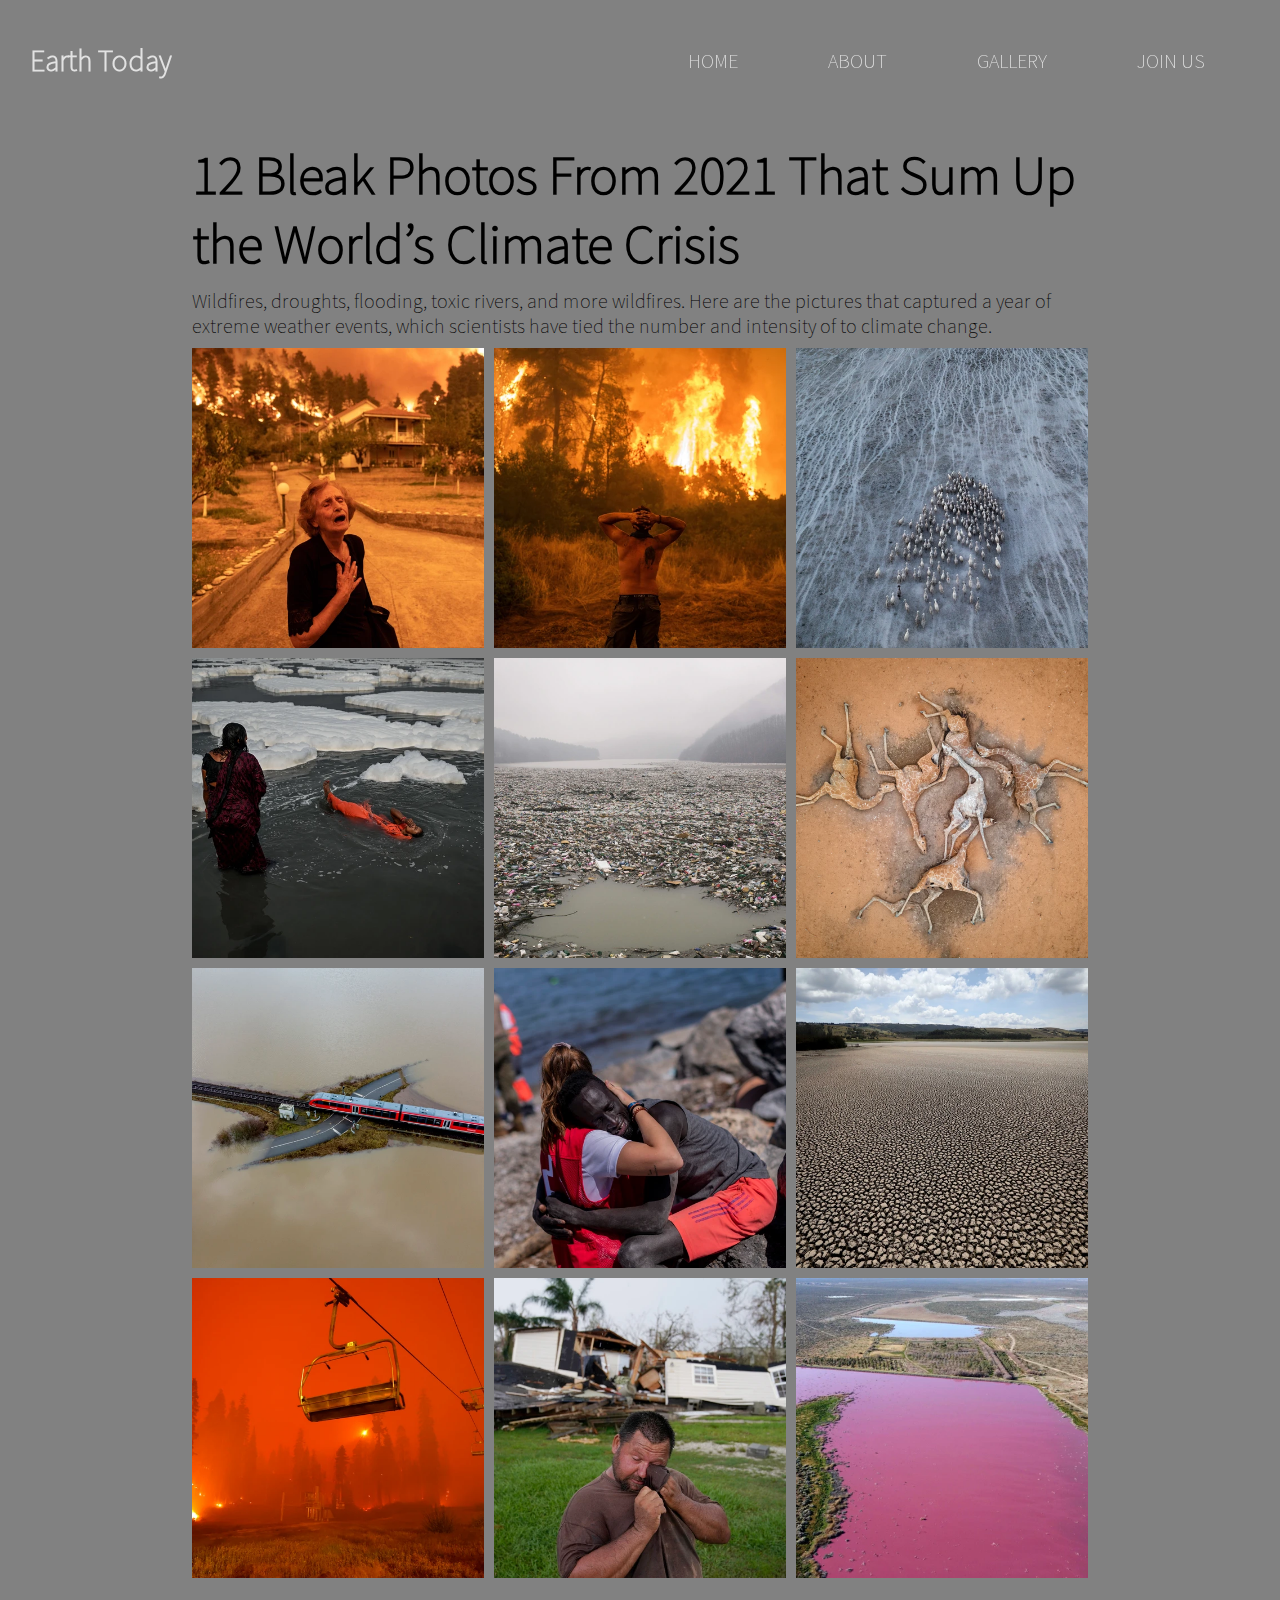
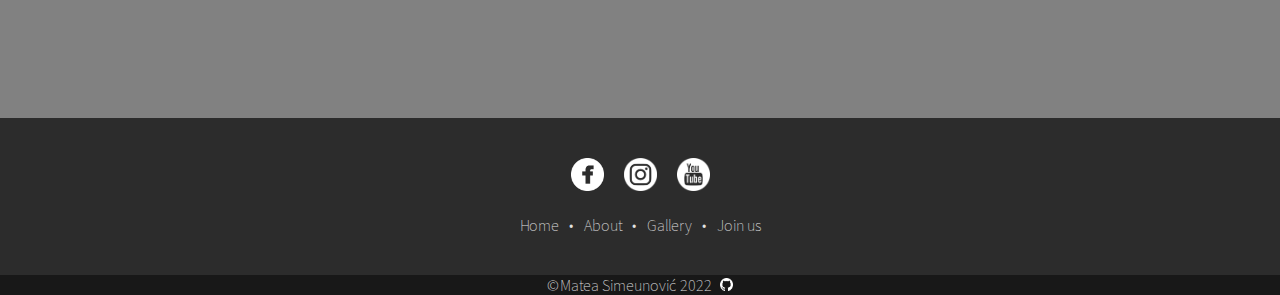
<file: gallery.html>
<!DOCTYPE html>
<html lang = "en">
    <head>
        <link rel="stylesheet" href="css/gallery.css">
        <meta charset="UTF-8">
        <meta name="author" content="Matea Simeunovic">
        <meta name="viewport" content="width=device-width, initial-scale=1.0">
        <title>Earth today</title>
        <link href="https://fonts.googleapis.com/css?family=Lato:300,400,700&subset=latin-ext" rel="stylesheet">
    </head>

    <body>
        <div class="container">
            <div class="navBar">
                <a href="proba.html">
                    <div class="log">Earth Today</div>
                </a>
                <button class="mobileMenu" aria-controls="navigation" 
                    aria-expanded="false">
                    <span class="sr-only"></span>
                </button>
                <nav>
                    <ul id="navigation" data-visible="false" class="navLinks">
                        <li><a href="proba.html">Home</a></li> 
                        <li><a href="about.html">About</a></li>
                        <li><a href="gallery.html">Gallery</a></li>                     
                        <li><a href="join.html">Join us</a></li>
                    </ul>    
                </nav>    
            </div>
        </div>
        <section id="index-gallery" class="wraper-gallery">
            <h1>12 Bleak Photos From 2021 That Sum Up the World’s Climate Crisis</h1>
            <p>Wildfires, droughts, flooding, toxic rivers, and more wildfires. Here are the pictures that captured a year of extreme weather events, which scientists have tied the number and intensity of to climate change.</p>
            <div class="gallery-img img1">
                <div><a href="#">A woman leaves her home amid forest fires in Evia, Greece.</a></div>
            </div>
            <div class="gallery-img img2">
                <div><a href="#">Wildfires in Greece</a></div>
            </div>
            <div class="gallery-img img3">
                <div><a href="#">Droughts in Turkey</a></div>
            </div>
            <div class="gallery-img img4">
                <div><a href="#">Toxic foam in the Yamuna River, Delhi</a></div>
            </div>
            <div class="gallery-img img5">
                <div><a href="#">Rubbish floating in Lim River, Serbia</a></div>
            </div>
            <div class="gallery-img img6">
                <div><a href="#">Kenyan drought</a></div>
            </div>
            <div class="gallery-img img7">
                <div><a href="#">German and Belgium Floods</a></div>
            </div>
            <div class="gallery-img img8">
                <div><a href="#">Mass migration across the world</a></div>
            </div>
            <div class="gallery-img img9">
                <div><a href="#">Drought in Colombia</a></div>
            </div>
            <div class="gallery-img img10">
                <div><a href="#">Fires in California</a></div>
            </div>
            <div class="gallery-img img11">
                <div><a href="#">Hurricane Ida</a></div>
            </div>
            <div class="gallery-img img12">
                <div><a href="#">Pink Lake in Argentina</a></div>
            </div>
        </section>
        <footer class="footer">
            <div class="footer-content">
                <div class="social">
                    <ul>
                        <li class="social-items"><a href="https://hr-hr.facebook.com/"><img class="facebook" src="Images/facebook2.png"></a></li>
                        <li class="social-items"><a href="https://www.instagram.com/"><img class="insta" src="Images/insta2.png"></a></li>
                        <li class="social-items"><a href="https://www.youtube.com/"><img class="yt" src="Images/yt2.png"></a></li>
                    </ul>     
                </div>
                <div class="quick-links">
                    <ul>
                        <li class="quick-items"><a href="proba.html">Home</a></li><span>•</span>
                        <li class="quick-items"><a href="about.html">About</a></li><span>•</span>
                        <li class="quick-items"><a href="gallery.html">Gallery</a></li><span>•</span>
                        <li class="quick-items"><a href="join.html">Join us</a></li>
                    </ul>
                </div>
            </div>
            <p class="copyright">
                &copy;Matea Simeunović 2022&ensp;<a href="https://github.com/matea-boop"><img src="Images/github.png"></a>
            </p>
        </footer>
        <a style="display: none;" href="join.html">
            <div class="join">
                <p>Join us!</p>
            </div>
        </a>
        <script src="js/gallery.js"></script>
        <script src="js/proba.js"></script>
    </body>
</html>
</file>
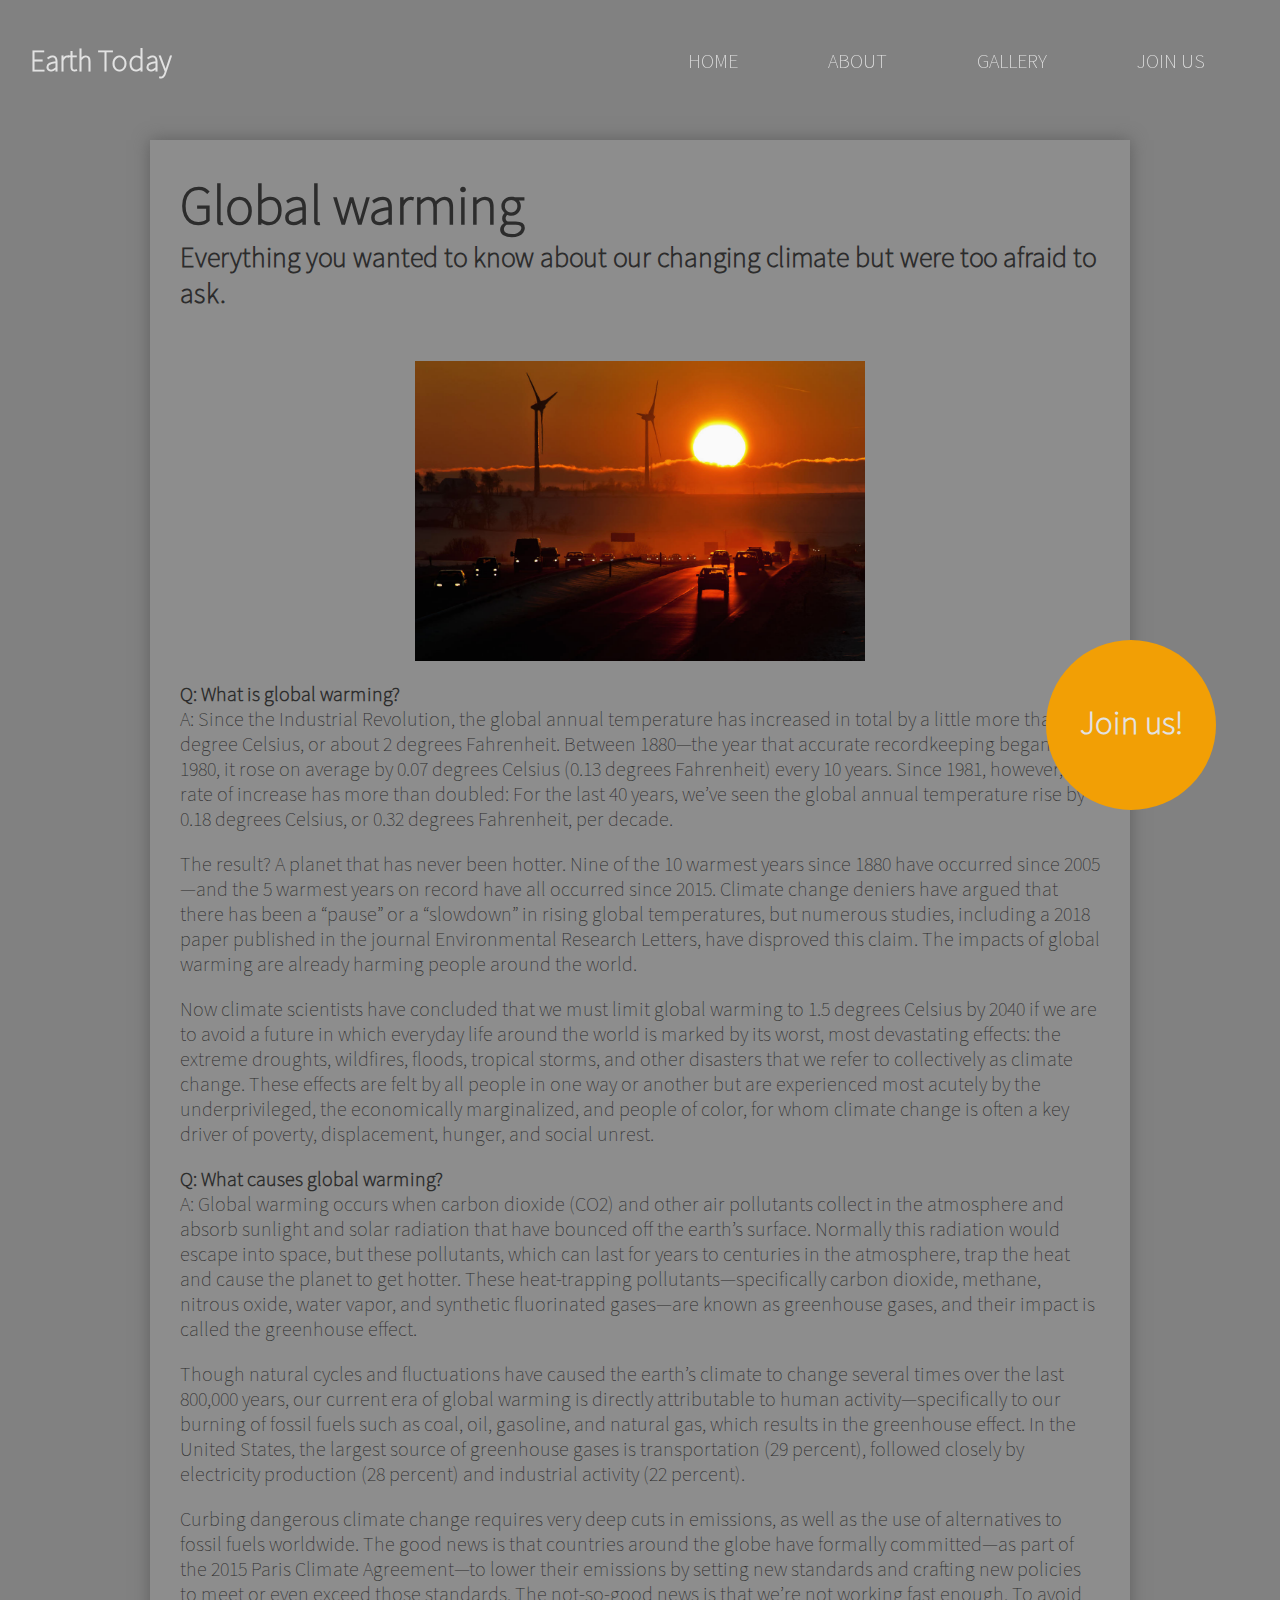
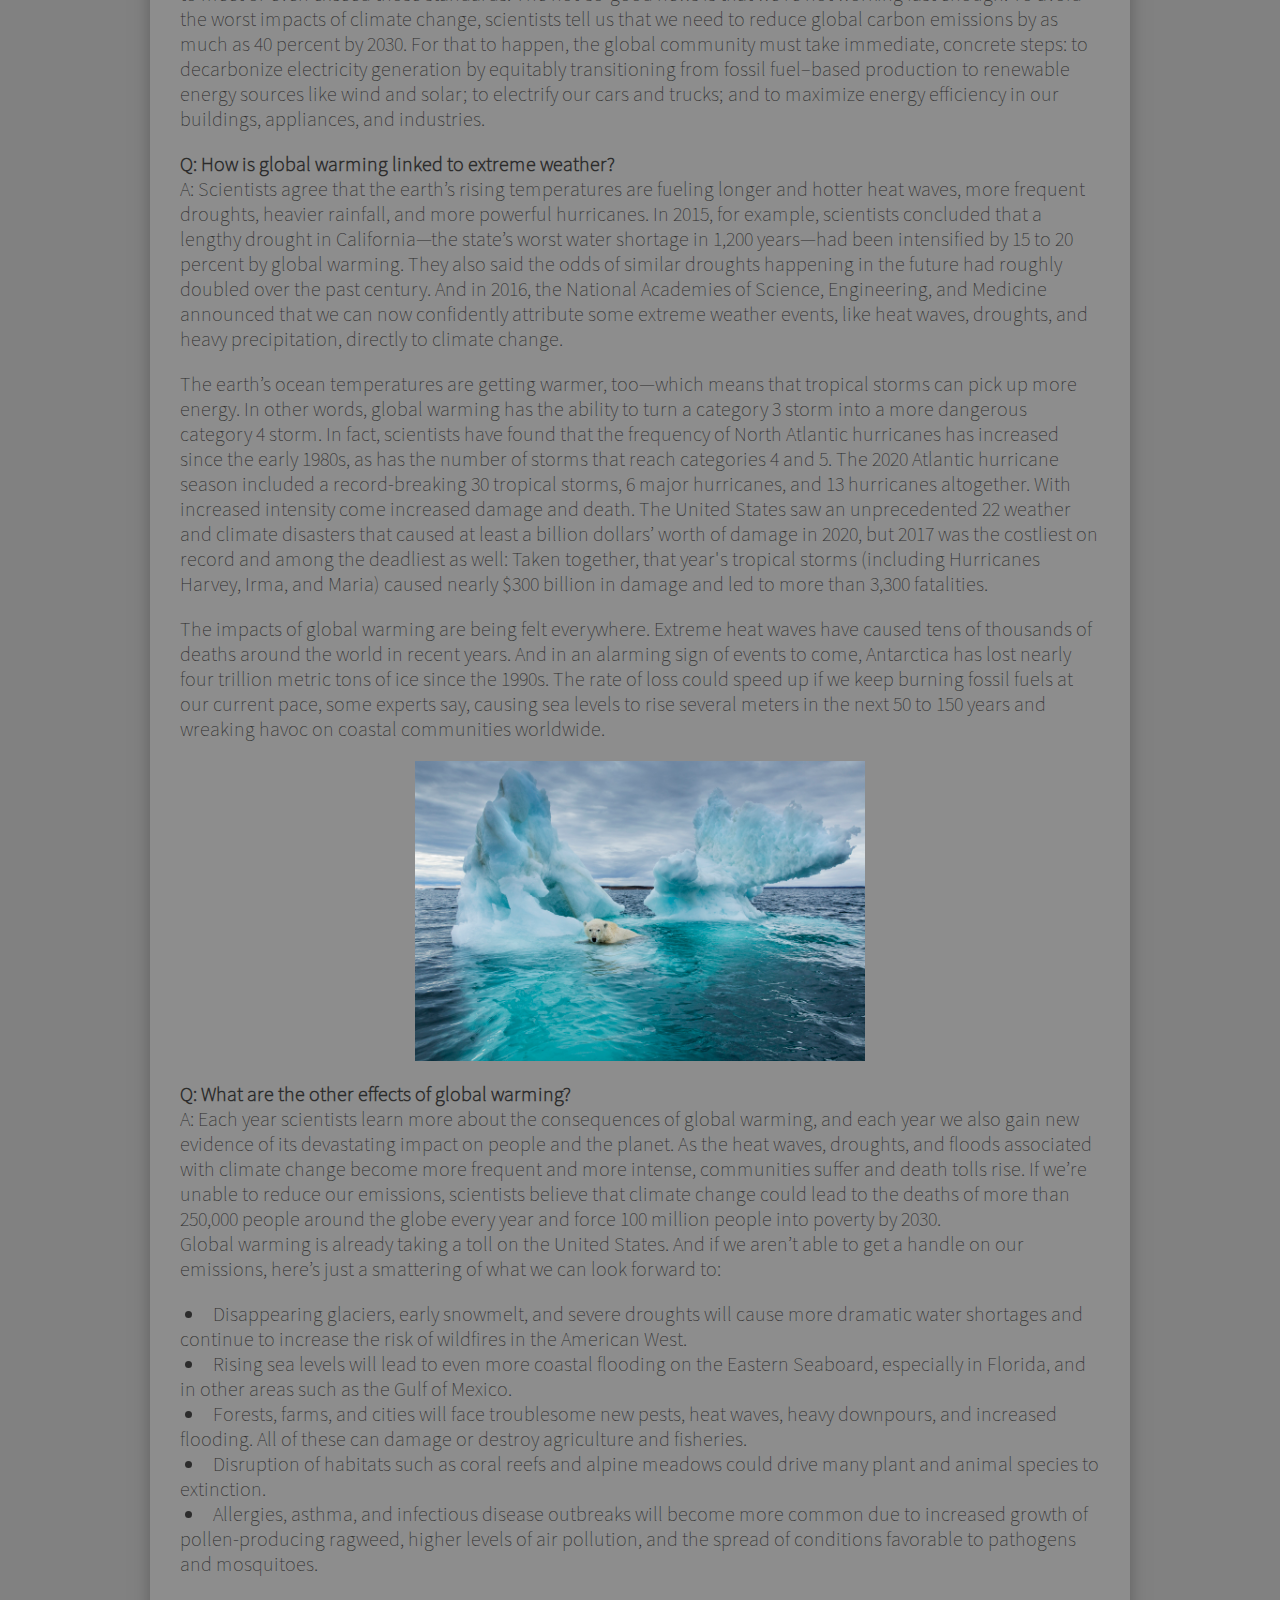
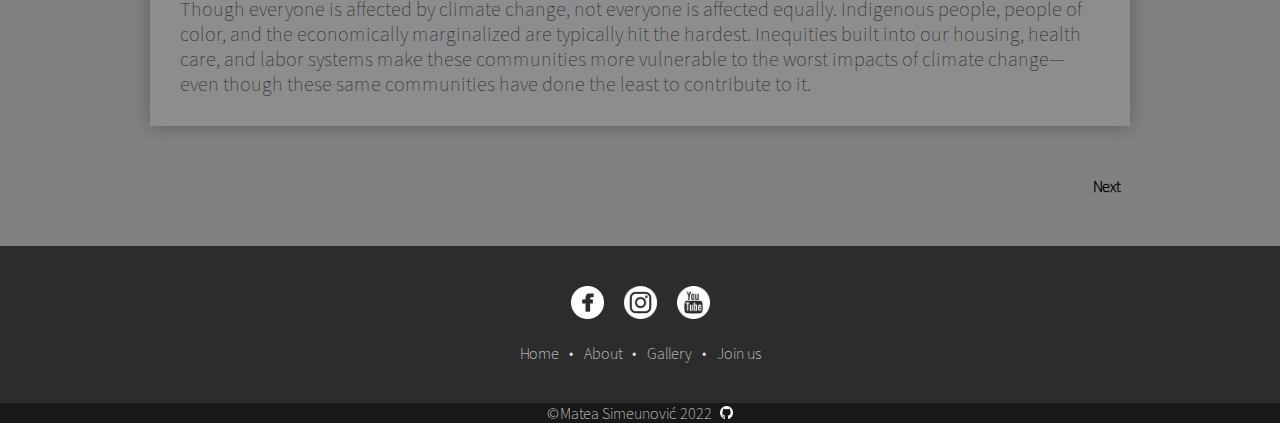
<file: home1.html>
<!DOCTYPE html>
<html lang = "en">
    <head>
        <link rel="stylesheet" href="css/home1.css">
        <meta charset="UTF-8">
        <meta name="author" content="Matea Simeunovic">
        <meta name="viewport" content="width=device-width, initial-scale=1.0">
        <title>Earth today</title>
        <link href="https://fonts.googleapis.com/css?family=Lato:300,400,700&subset=latin-ext" rel="stylesheet">
    </head>

    <body>
        <div class="navBar">
            <a href="proba.html">
                <div class="log">Earth Today</div>
            </a>
            <button class="mobileMenu" aria-controls="navigation" 
                    aria-expanded="false">
                <span class="sr-only"></span>
            </button>
            <nav>
                <ul id="navigation" data-visible="false" class="navLinks">
                    <li><a href="proba.html">Home</a></li> 
                    <li><a href="about.html">About</a></li>
                    <li><a href="gallery.html">Gallery</a></li>
                    <li><a href="join.html">Join us</a></li>
                </ul>    
            </nav>    
        </div>
        <div class="text-box">
            <h1>Global warming</h1>
            <h2>Everything you wanted to know about our changing climate but were too afraid to ask.</h2><br>
            <div class="image-box"></div>
            <br>
            <h3>Q: What is global warming?</h3>
            <p> A: Since the Industrial Revolution, the global annual temperature 
                has increased in total by a little more than 1 degree Celsius, or about 
                2 degrees Fahrenheit. Between 1880—the year that accurate recordkeeping 
                began—and 1980, it rose on average by 0.07 degrees Celsius (0.13 degrees Fahrenheit) 
                every 10 years. Since 1981, however, the rate of increase has more than doubled: 
                For the last 40 years, we’ve seen the global annual temperature rise by 0.18 
                degrees Celsius, or 0.32 degrees Fahrenheit, per decade.</p><br>
            <p>The result? A planet that has never been hotter. Nine of the 10 warmest years 
                since 1880 have occurred since 2005—and the 5 warmest years on record have all 
                occurred since 2015. Climate change deniers have argued that there has been a 
                “pause” or a “slowdown” in rising global temperatures, but numerous studies, 
                including a 2018 paper published in the journal Environmental Research Letters, 
                have disproved this claim. The impacts of global warming are already 
                harming people around the world.</p><br>
            <p>Now climate scientists have concluded that we must limit global warming to 1.5 
                degrees Celsius by 2040 if we are to avoid a future in which everyday life around the 
                world is marked by its worst, most devastating effects: the extreme droughts, 
                wildfires, floods, tropical storms, and other disasters that we refer to collectively 
                as climate change. These effects are felt by all people in one way or another but are 
                experienced most acutely by the underprivileged, the economically marginalized, and people of color, 
                for whom climate change is often a key driver of poverty, displacement, hunger, and social unrest.</p><br>
            <h4>Q: What causes global warming?</h4>
            <p>A: Global warming occurs when carbon dioxide (CO2) and other air pollutants collect in 
                the atmosphere and absorb sunlight and solar radiation that have bounced off the earth’s surface. 
                Normally this radiation would escape into space, but these pollutants, which can last for years to 
                centuries in the atmosphere, trap the heat and cause the planet to get hotter. These heat-trapping 
                pollutants—specifically carbon dioxide, methane, nitrous oxide, water vapor, and synthetic fluorinated 
                gases—are known as greenhouse gases, and their impact is called the greenhouse effect.</p><br>
            <p>Though natural cycles and fluctuations have caused the earth’s climate to change several times over 
                the last 800,000 years, our current era of global warming is directly attributable to human activity—specifically 
                to our burning of fossil fuels such as coal, oil, gasoline, and natural gas, which results in the greenhouse effect. 
                In the United States, the largest source of greenhouse gases is transportation (29 percent), 
                followed closely by electricity production (28 percent) and industrial activity (22 percent).</p><br>
            <p>Curbing dangerous climate change requires very deep cuts in emissions, as well as the use of 
                alternatives to fossil fuels worldwide. The good news is that countries around the globe have 
                formally committed—as part of the 2015 Paris Climate Agreement—to lower their emissions by 
                setting new standards and crafting new policies to meet or even exceed those standards. 
                The not-so-good news is that we’re not working fast enough. To avoid the worst impacts of climate 
                change, scientists tell us that we need to reduce global carbon emissions by as much as 40 percent 
                by 2030. For that to happen, the global community must take immediate, concrete steps: to decarbonize 
                electricity generation by equitably transitioning from fossil fuel–based production to renewable energy 
                sources like wind and solar; to electrify our cars and trucks; 
                and to maximize energy efficiency in our buildings, appliances, and industries.</p><br>
            <h5>Q: How is global warming linked to extreme weather?</h5>
            <p>A: Scientists agree that the earth’s rising temperatures are fueling longer and hotter heat waves, 
                more frequent droughts, heavier rainfall, and more powerful hurricanes.
                In 2015, for example, scientists concluded that a lengthy drought in California—the state’s 
                worst water shortage in 1,200 years—had been intensified by 15 to 20 percent by global warming. 
                They also said the odds of similar droughts happening in the future had roughly doubled over the past 
                century. And in 2016, the National Academies of Science, Engineering, and Medicine announced that we can 
                now confidently attribute some extreme weather events, 
                like heat waves, droughts, and heavy precipitation, directly to climate change.</p> <br>
            <p>The earth’s ocean temperatures are getting warmer, too—which means that tropical storms can pick 
                up more energy. In other words, global warming has the ability to turn a category 3 storm into a 
                more dangerous category 4 storm. In fact, scientists have found that the frequency of North Atlantic 
                hurricanes has increased since the early 1980s, as has the number of storms that reach categories 4 and 5. 
                The 2020 Atlantic hurricane season included a record-breaking 30 tropical storms, 6 major hurricanes, and 13 
                hurricanes altogether. With increased intensity come increased damage and death. The United States saw an unprecedented 
                22 weather and climate disasters that caused at least a billion dollars’ worth of damage in 2020, but 
                2017 was the costliest on record and among the deadliest as well: Taken together, that year's tropical 
                storms (including Hurricanes Harvey, Irma, and Maria) 
                caused nearly $300 billion in damage and led to more than 3,300 fatalities.</p><br>
            <p>The impacts of global warming are being felt everywhere. Extreme heat waves have caused tens of 
                thousands of deaths around the world in recent years. And in an alarming sign of events to come, 
                Antarctica has lost nearly four trillion metric tons of ice since the 1990s. The rate of loss could 
                speed up if we keep burning fossil fuels at our current pace, some experts say, causing sea levels to rise several 
                meters in the next 50 to 150 years and wreaking havoc on coastal communities worldwide.</p><br>
            <div class="image-box1"></div>
            <br>
            <h6>Q: What are the other effects of global warming?</h6>
            <p>A: Each year scientists learn more about the consequences of global warming, and each year we also gain new 
                evidence of its devastating impact on people and the planet. As the heat waves, droughts, and floods associated with 
                climate change become more frequent and more intense, communities suffer and death tolls rise. If we’re unable to reduce 
                our emissions, scientists believe that climate change could lead to the deaths of more than 250,000 people 
                around the globe every year and force 100 million people into poverty by 2030.
                <br>
                Global warming is already taking a toll on the United States. And if we aren’t able to get a handle on 
                our emissions, here’s just a smattering of what we can look forward to:</p><br>
                <ul>
                    <li>Disappearing glaciers, early snowmelt, and severe droughts will cause more dramatic water 
                        shortages and continue to increase the risk of wildfires in the American West.</li>
                    <li>Rising sea levels will lead to even more coastal flooding on the Eastern Seaboard, especially 
                        in Florida, and in other areas such as the Gulf of Mexico.</li>
                    <li>Forests, farms, and cities will face troublesome new pests, heat waves, heavy downpours, and increased flooding. 
                        All of these can damage or destroy agriculture and fisheries.</li>
                    <li>Disruption of habitats such as coral reefs and alpine meadows could drive many plant and animal species to extinction.</li>
                    <li>Allergies, asthma, and infectious disease outbreaks will become more common due to increased growth of pollen-producing ragweed, higher levels of air pollution, 
                        and the spread of conditions favorable to pathogens and mosquitoes.</li>
                </ul><br>
            <p>Though everyone is affected by climate change, not everyone is affected equally. Indigenous people, 
                people of color, and the economically marginalized are typically hit the hardest. Inequities built into 
                our housing, health care, and labor systems make these communities more vulnerable to the worst 
                impacts of climate change—even though these same communities have done the least to contribute to it.</p>
        </div>
        <div class="PN-buttons"> 
            <a style="visibility: hidden;" href="home2.html">Previous</a>
            <a href="home2.html">Next</a>
        </div>
        <footer class="footer">
            <div class="footer-content">
                <div class="social">
                    <ul>
                        <li class="social-items"><a href="https://hr-hr.facebook.com/"><img class="facebook" src="Images/facebook2.png"></a></li>
                        <li class="social-items"><a href="https://www.instagram.com/"><img class="insta" src="Images/insta2.png"></a></li>
                        <li class="social-items"><a href="https://www.youtube.com/"><img class="yt" src="Images/yt2.png"></a></li>
                    </ul>     
                </div>
                <div class="quick-links">
                    <ul>
                        <li class="quick-items"><a href="proba.html">Home</a></li><span>•</span>
                        <li class="quick-items"><a href="about.html">About</a></li><span>•</span>
                        <li class="quick-items"><a href="gallery.html">Gallery</a></li><span>•</span>
                        <li class="quick-items"><a href="join.html">Join us</a></li>
                    </ul>
                </div>
            </div>
            <p class="copyright">
                &copy;Matea Simeunović 2022&ensp;<a href="https://github.com/matea-boop"><img src="Images/github.png"></a>
            </p>
        </footer>
        <a href="join.html">
            <div class="join">
                <p>Join us!</p>
            </div>
        </a>
        <script src="js/proba.js"></script>
    </body>
</html>
</file>
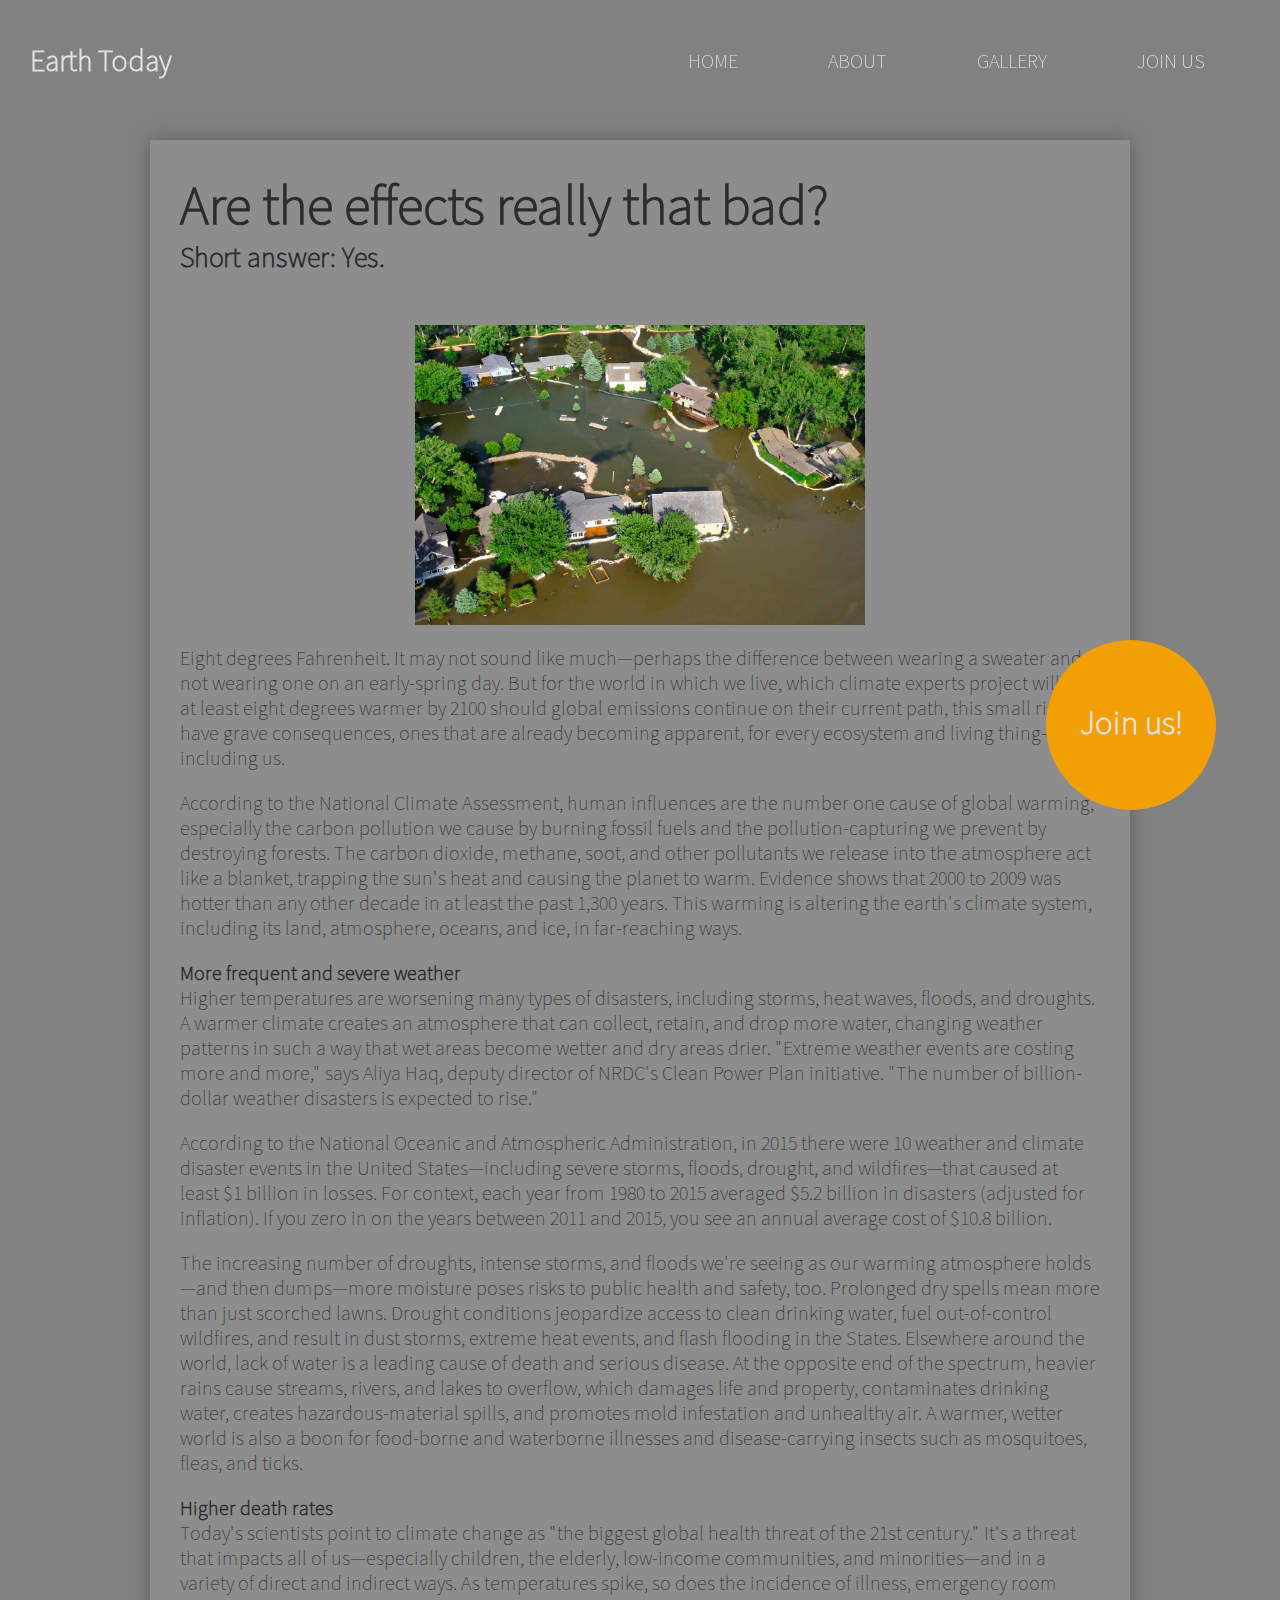
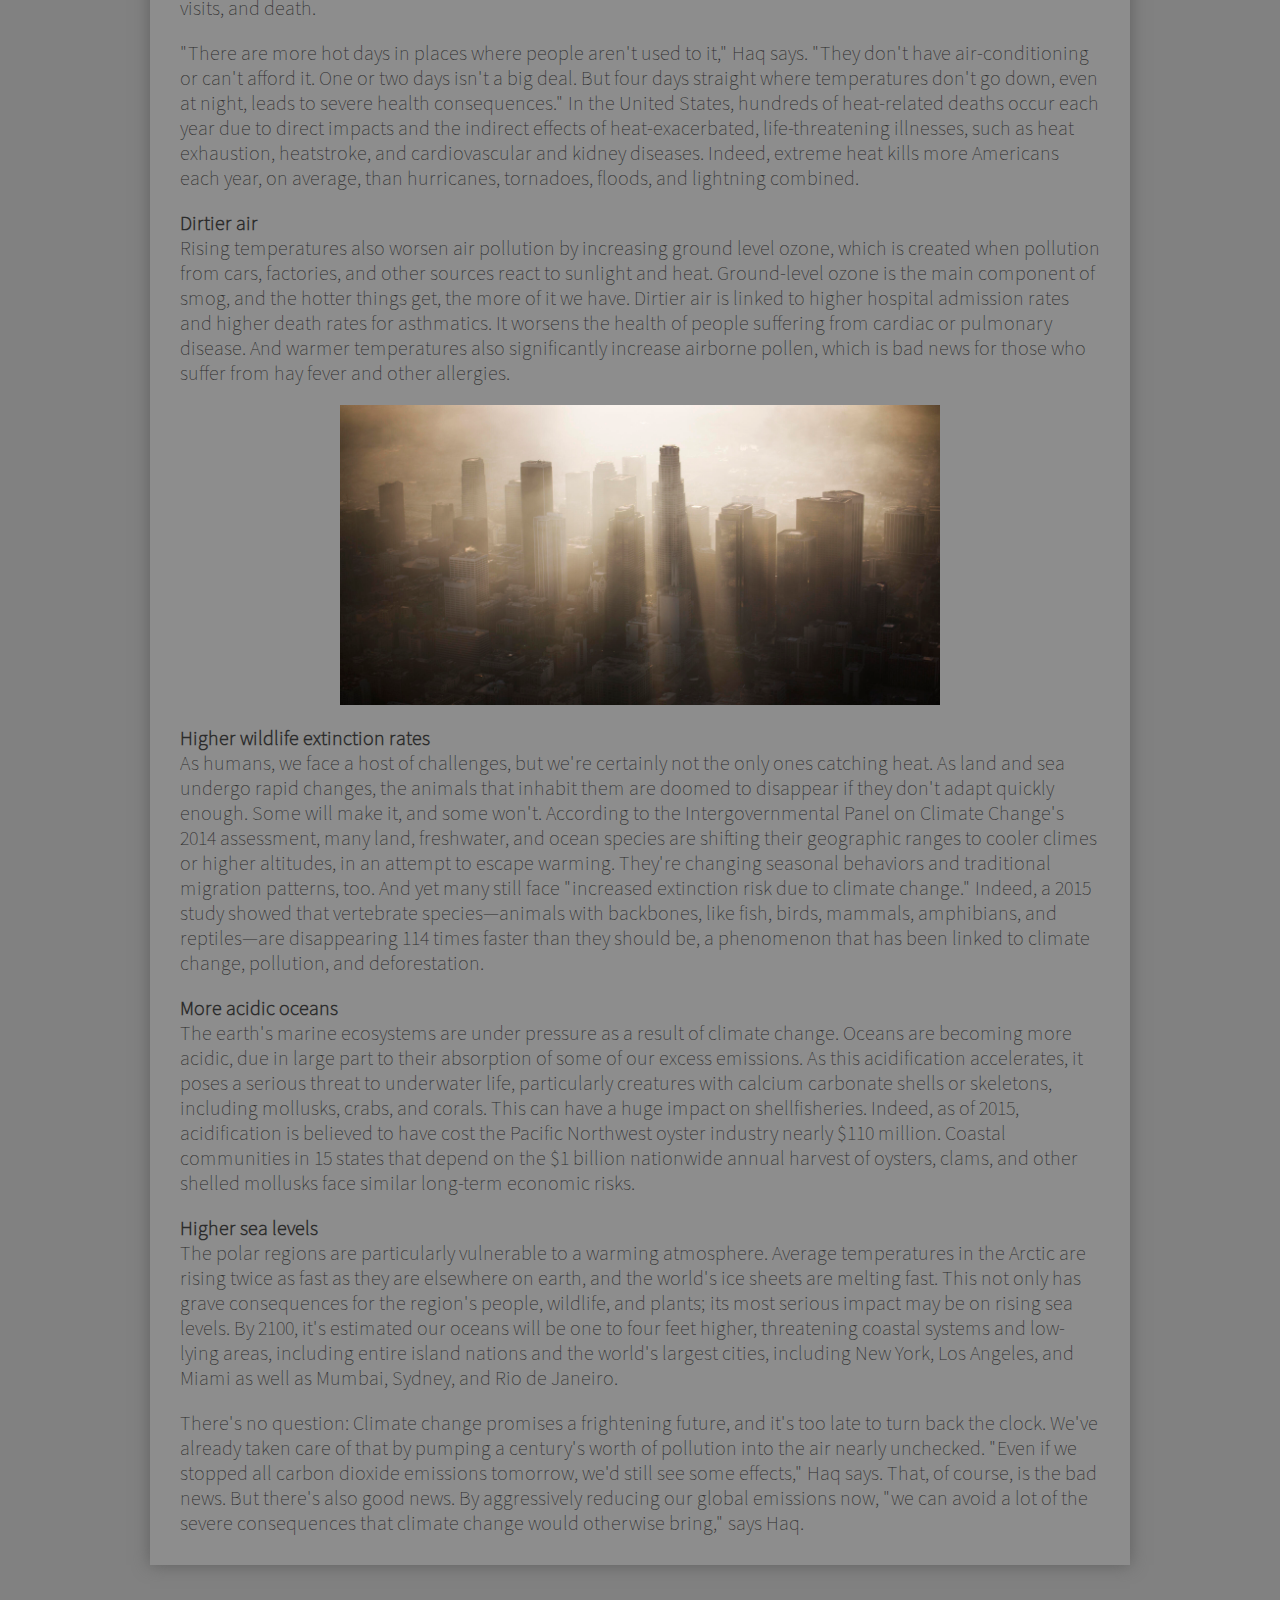
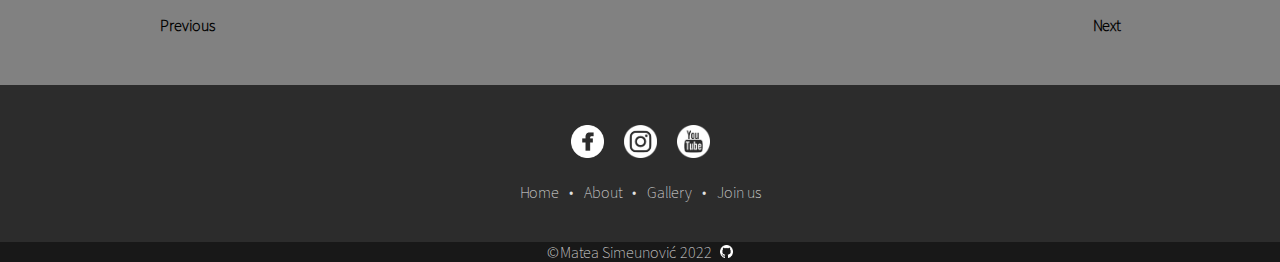
<file: home2.html>
<!DOCTYPE html>
<html lang = "en">
    <head>
        <link rel="stylesheet" href="css/home2.css">
        <meta charset="UTF-8">
        <meta name="author" content="Matea Simeunovic">
        <meta name="viewport" content="width=device-width, initial-scale=1.0">
        <title>Earth today</title>
        <link href="https://fonts.googleapis.com/css?family=Lato:300,400,700&subset=latin-ext" rel="stylesheet">
    </head>

    <body>
        <div class="navBar">
            <a href="proba.html">
                <div class="log">Earth Today</div>
            </a>
            <button class="mobileMenu" aria-controls="navigation" 
                    aria-expanded="false">
                <span class="sr-only"></span>
            </button>
            <nav>
                <ul id="navigation" data-visible="false" class="navLinks">
                    <li><a href="proba.html">Home</a></li> 
                    <li><a href="about.html">About</a></li>
                    <li><a href="gallery.html">Gallery</a></li>
                    <li><a href="join.html">Join us</a></li>
                </ul>    
            </nav>    
        </div>
        <div class="text-box">
            <h1>Are the effects really that bad?</h1>
            <h2>Short answer: Yes.</h2><br>
            <div class="image-box"></div>
            <br>
            <p> Eight degrees Fahrenheit. It may not sound like much—perhaps the difference between wearing a sweater and not wearing one on an early-spring day. But for the world in which we live, which climate experts project will be at least eight degrees warmer by 2100 should global emissions continue on their current path, this small rise will have grave consequences, ones that are already becoming apparent, for every ecosystem and living thing—including us.</p>
            <br>
            <p>According to the National Climate Assessment, human influences are the number one cause of global warming, especially the carbon pollution we cause by burning fossil fuels and the pollution-capturing we prevent by destroying forests. The carbon dioxide, methane, soot, and other pollutants we release into the atmosphere act like a blanket, trapping the sun's heat and causing the planet to warm. Evidence shows that 2000 to 2009 was hotter than any other decade in at least the past 1,300 years. This warming is altering the earth's climate system, including its land, atmosphere, oceans, and ice, in far-reaching ways.</p>
            <br>
            <span class="podnasl">More frequent and severe weather</span>
            <p>Higher temperatures are worsening many types of disasters, including storms, heat waves, floods, and droughts. A warmer climate creates an atmosphere that can collect, retain, and drop more water, changing weather patterns in such a way that wet areas become wetter and dry areas drier. "Extreme weather events are costing more and more," says Aliya Haq, deputy director of NRDC's Clean Power Plan initiative. "The number of billion-dollar weather disasters is expected to rise."</p>
            <br>
            <p>According to the National Oceanic and Atmospheric Administration, in 2015 there were 10 weather and climate disaster events in the United States—including severe storms, floods, drought, and wildfires—that caused at least $1 billion in losses. For context, each year from 1980 to 2015 averaged $5.2 billion in disasters (adjusted for inflation). If you zero in on the years between 2011 and 2015, you see an annual average cost of $10.8 billion.</p>
            <br>
            <p>The increasing number of droughts, intense storms, and floods we're seeing as our warming atmosphere holds—and then dumps—more moisture poses risks to public health and safety, too. Prolonged dry spells mean more than just scorched lawns. Drought conditions jeopardize access to clean drinking water, fuel out-of-control wildfires, and result in dust storms, extreme heat events, and flash flooding in the States. Elsewhere around the world, lack of water is a leading cause of death and serious disease. At the opposite end of the spectrum, heavier rains cause streams, rivers, and lakes to overflow, which damages life and property, contaminates drinking water, creates hazardous-material spills, and promotes mold infestation and unhealthy air. A warmer, wetter world is also a boon for food-borne and waterborne illnesses and disease-carrying insects such as mosquitoes, fleas, and ticks.</p>
            <br>
            <span class="podnasl">Higher death rates</span>
            <p>Today's scientists point to climate change as "the biggest global health threat of the 21st century." It's a threat that impacts all of us—especially children, the elderly, low-income communities, and minorities—and in a variety of direct and indirect ways. As temperatures spike, so does the incidence of illness, emergency room visits, and death.</p> 
            <br>
            <p>"There are more hot days in places where people aren't used to it," Haq says. "They don't have air-conditioning or can't afford it. One or two days isn't a big deal. But four days straight where temperatures don't go down, even at night, leads to severe health consequences." In the United States, hundreds of heat-related deaths occur each year due to direct impacts and the indirect effects of heat-exacerbated, life-threatening illnesses, such as heat exhaustion, heatstroke, and cardiovascular and kidney diseases. Indeed, extreme heat kills more Americans each year, on average, than hurricanes, tornadoes, floods, and lightning combined.</p>
            <br>
            <span class="podnasl">Dirtier air</span>
            <p>Rising temperatures also worsen air pollution by increasing ground level ozone, which is created when pollution from cars, factories, and other sources react to sunlight and heat. Ground-level ozone is the main component of smog, and the hotter things get, the more of it we have. Dirtier air is linked to higher hospital admission rates and higher death rates for asthmatics. It worsens the health of people suffering from cardiac or pulmonary disease. And warmer temperatures also significantly increase airborne pollen, which is bad news for those who suffer from hay fever and other allergies.</p>
            <br>
            <div class="image-box1"></div>
            <br>
            <span class="podnasl">Higher wildlife extinction rates</span>
            <p>As humans, we face a host of challenges, but we're certainly not the only ones catching heat. As land and sea undergo rapid changes, the animals that inhabit them are doomed to disappear if they don't adapt quickly enough. Some will make it, and some won't. According to the Intergovernmental Panel on Climate Change's 2014 assessment, many land, freshwater, and ocean species are shifting their geographic ranges to cooler climes or higher altitudes, in an attempt to escape warming. They're changing seasonal behaviors and traditional migration patterns, too. And yet many still face "increased extinction risk due to climate change." Indeed, a 2015 study showed that vertebrate species—animals with backbones, like fish, birds, mammals, amphibians, and reptiles—are disappearing 114 times faster than they should be, a phenomenon that has been linked to climate change, pollution, and deforestation.</p>
            <br>
            <span class="podnasl">More acidic oceans</span>
            <p>The earth's marine ecosystems are under pressure as a result of climate change. Oceans are becoming more acidic, due in large part to their absorption of some of our excess emissions. As this acidification accelerates, it poses a serious threat to underwater life, particularly creatures with calcium carbonate shells or skeletons, including mollusks, crabs, and corals. This can have a huge impact on shellfisheries. Indeed, as of 2015, acidification is believed to have cost the Pacific Northwest oyster industry nearly $110 million. Coastal communities in 15 states that depend on the $1 billion nationwide annual harvest of oysters, clams, and other shelled mollusks face similar long-term economic risks.</p>
            <br>
            <span class="podnasl">Higher sea levels</span>
            <p>The polar regions are particularly vulnerable to a warming atmosphere. Average temperatures in the Arctic are rising twice as fast as they are elsewhere on earth, and the world's ice sheets are melting fast. This not only has grave consequences for the region's people, wildlife, and plants; its most serious impact may be on rising sea levels. By 2100, it's estimated our oceans will be one to four feet higher, threatening coastal systems and low-lying areas, including entire island nations and the world's largest cities, including New York, Los Angeles, and Miami as well as Mumbai, Sydney, and Rio de Janeiro.</p>
            <br>
            <p>There's no question: Climate change promises a frightening future, and it's too late to turn back the clock. We've already taken care of that by pumping a century's worth of pollution into the air nearly unchecked. "Even if we stopped all carbon dioxide emissions tomorrow, we'd still see some effects," Haq says. That, of course, is the bad news. But there's also good news. By aggressively reducing our global emissions now, "we can avoid a lot of the severe consequences that climate change would otherwise bring," says Haq.</p>
        </div>
        <div class="PN-buttons"> 
            <a href="home1.html">Previous</a>
            <a href="home3.html">Next</a>
        </div>
        <footer class="footer">
            <div class="footer-content">
                <div class="social">
                    <ul>
                        <li class="social-items"><a href="https://hr-hr.facebook.com/"><img class="facebook" src="Images/facebook2.png"></a></li>
                        <li class="social-items"><a href="https://www.instagram.com/"><img class="insta" src="Images/insta2.png"></a></li>
                        <li class="social-items"><a href="https://www.youtube.com/"><img class="yt" src="Images/yt2.png"></a></li>
                    </ul>     
                </div>
                <div class="quick-links">
                    <ul>
                        <li class="quick-items"><a href="proba.html">Home</a></li><span>•</span>
                        <li class="quick-items"><a href="about.html">About</a></li><span>•</span>
                        <li class="quick-items"><a href="gallery.html">Gallery</a></li><span>•</span>
                        <li class="quick-items"><a href="join.html">Join us</a></li>
                    </ul>
                </div>
            </div>
            <p class="copyright">
                &copy;Matea Simeunović 2022&ensp;<a href="https://github.com/matea-boop"><img src="Images/github.png"></a>
            </p>
        </footer>
        <a href="join.html">
            <div class="join">
                <p>Join us!</p>
            </div>
        </a>
        <script src="js/proba.js"></script>
    </body>
</html>
</file>
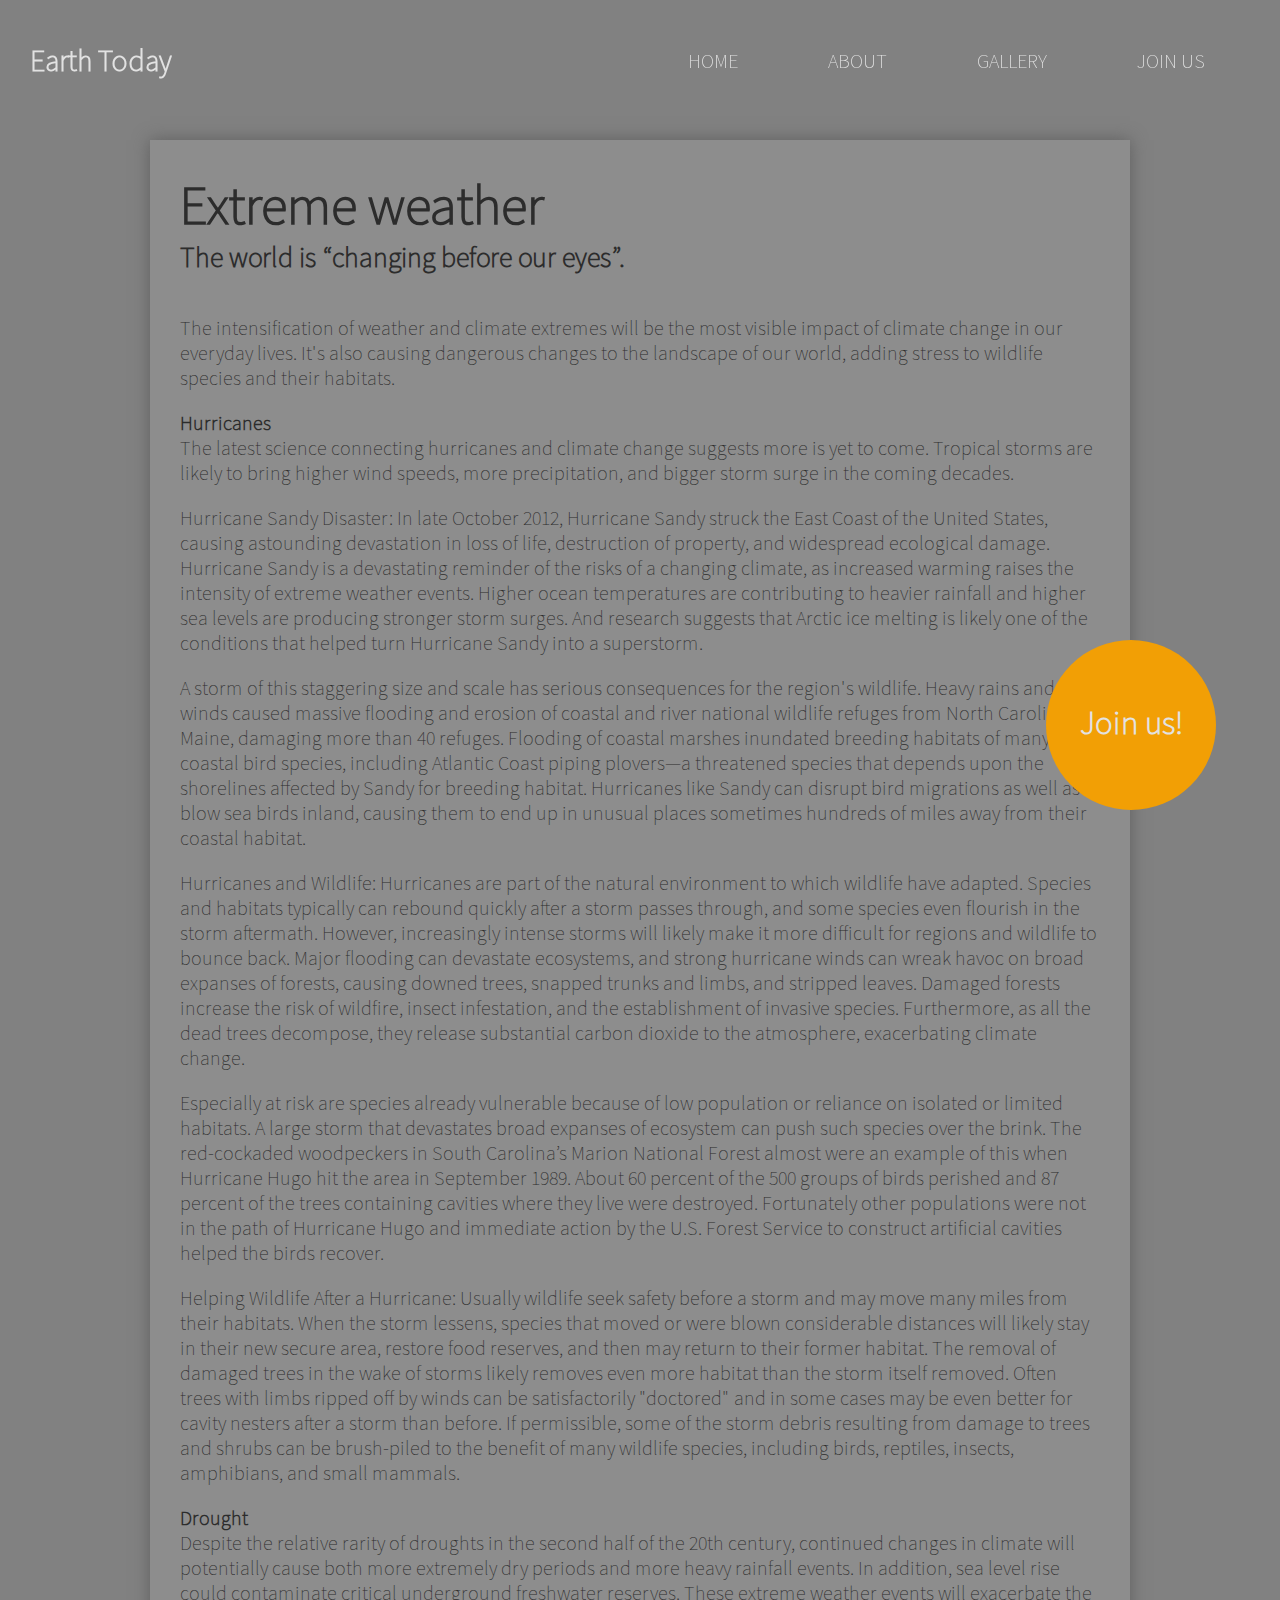
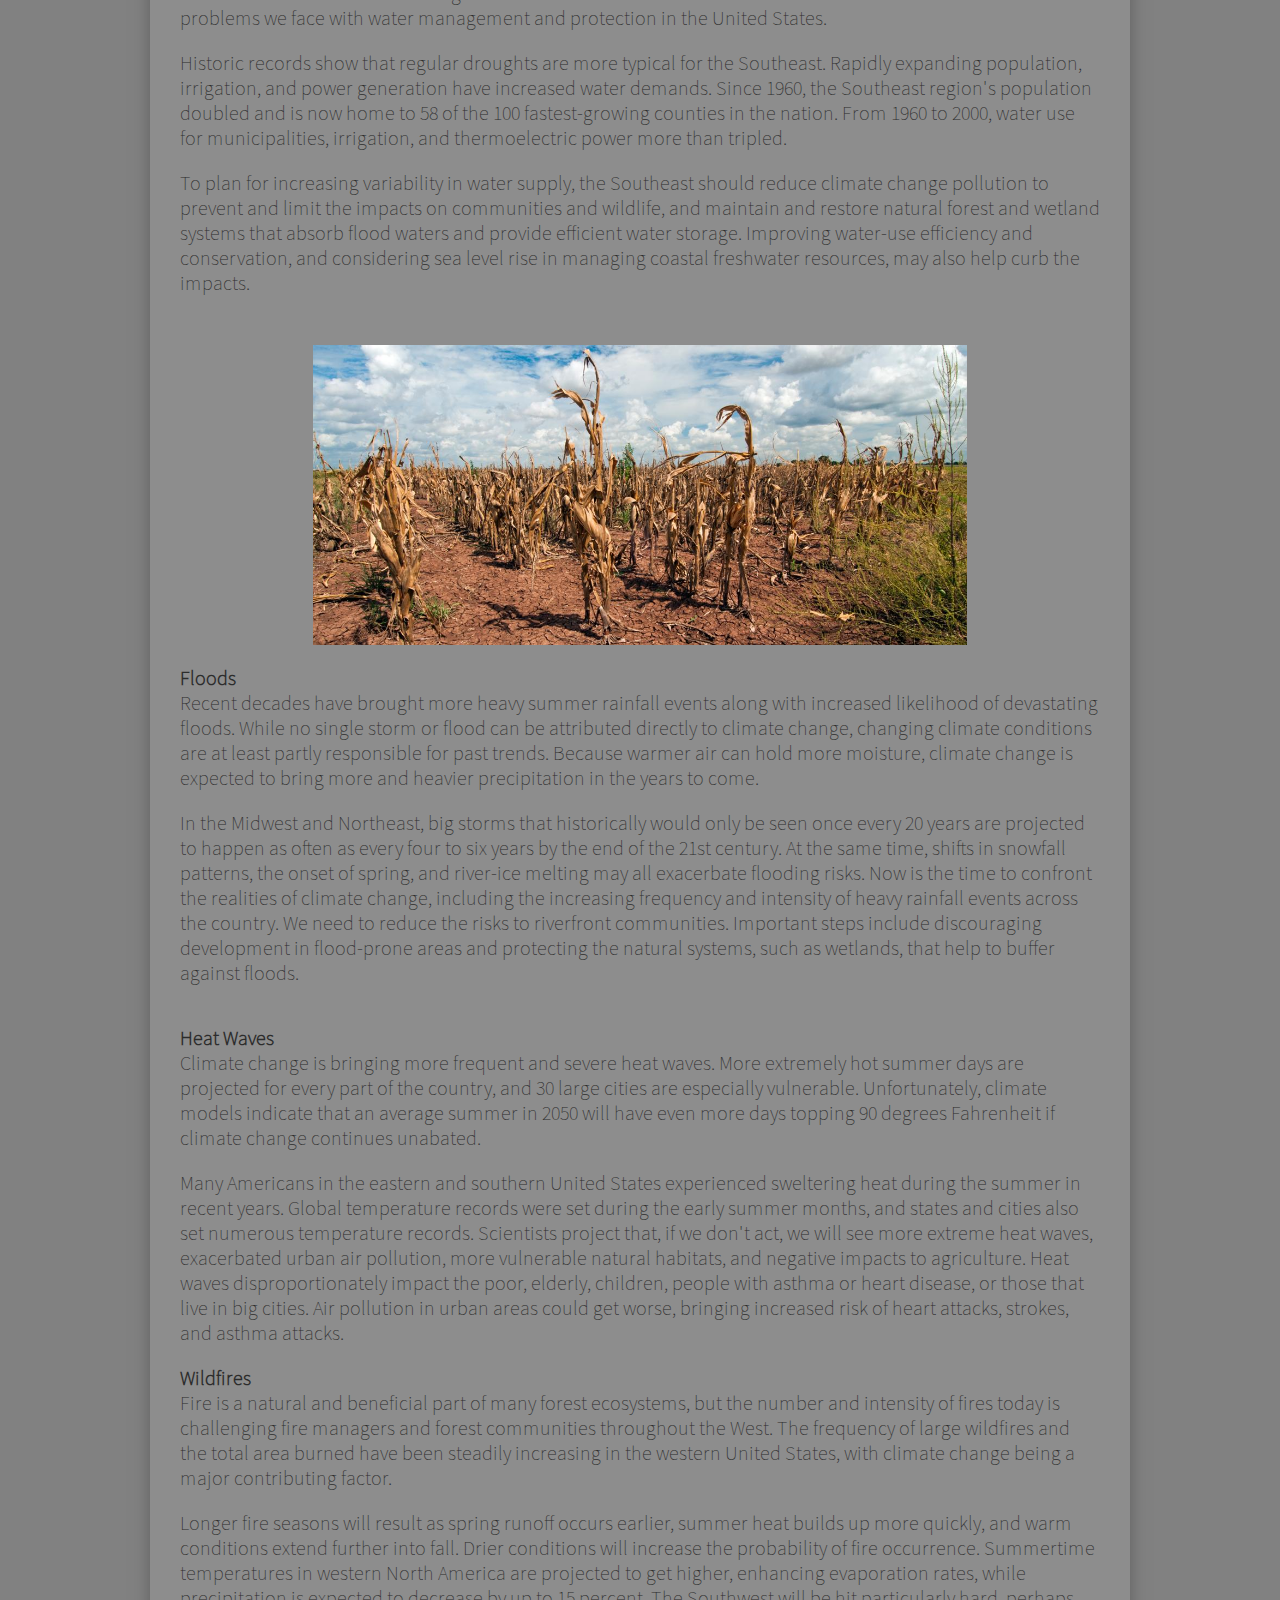
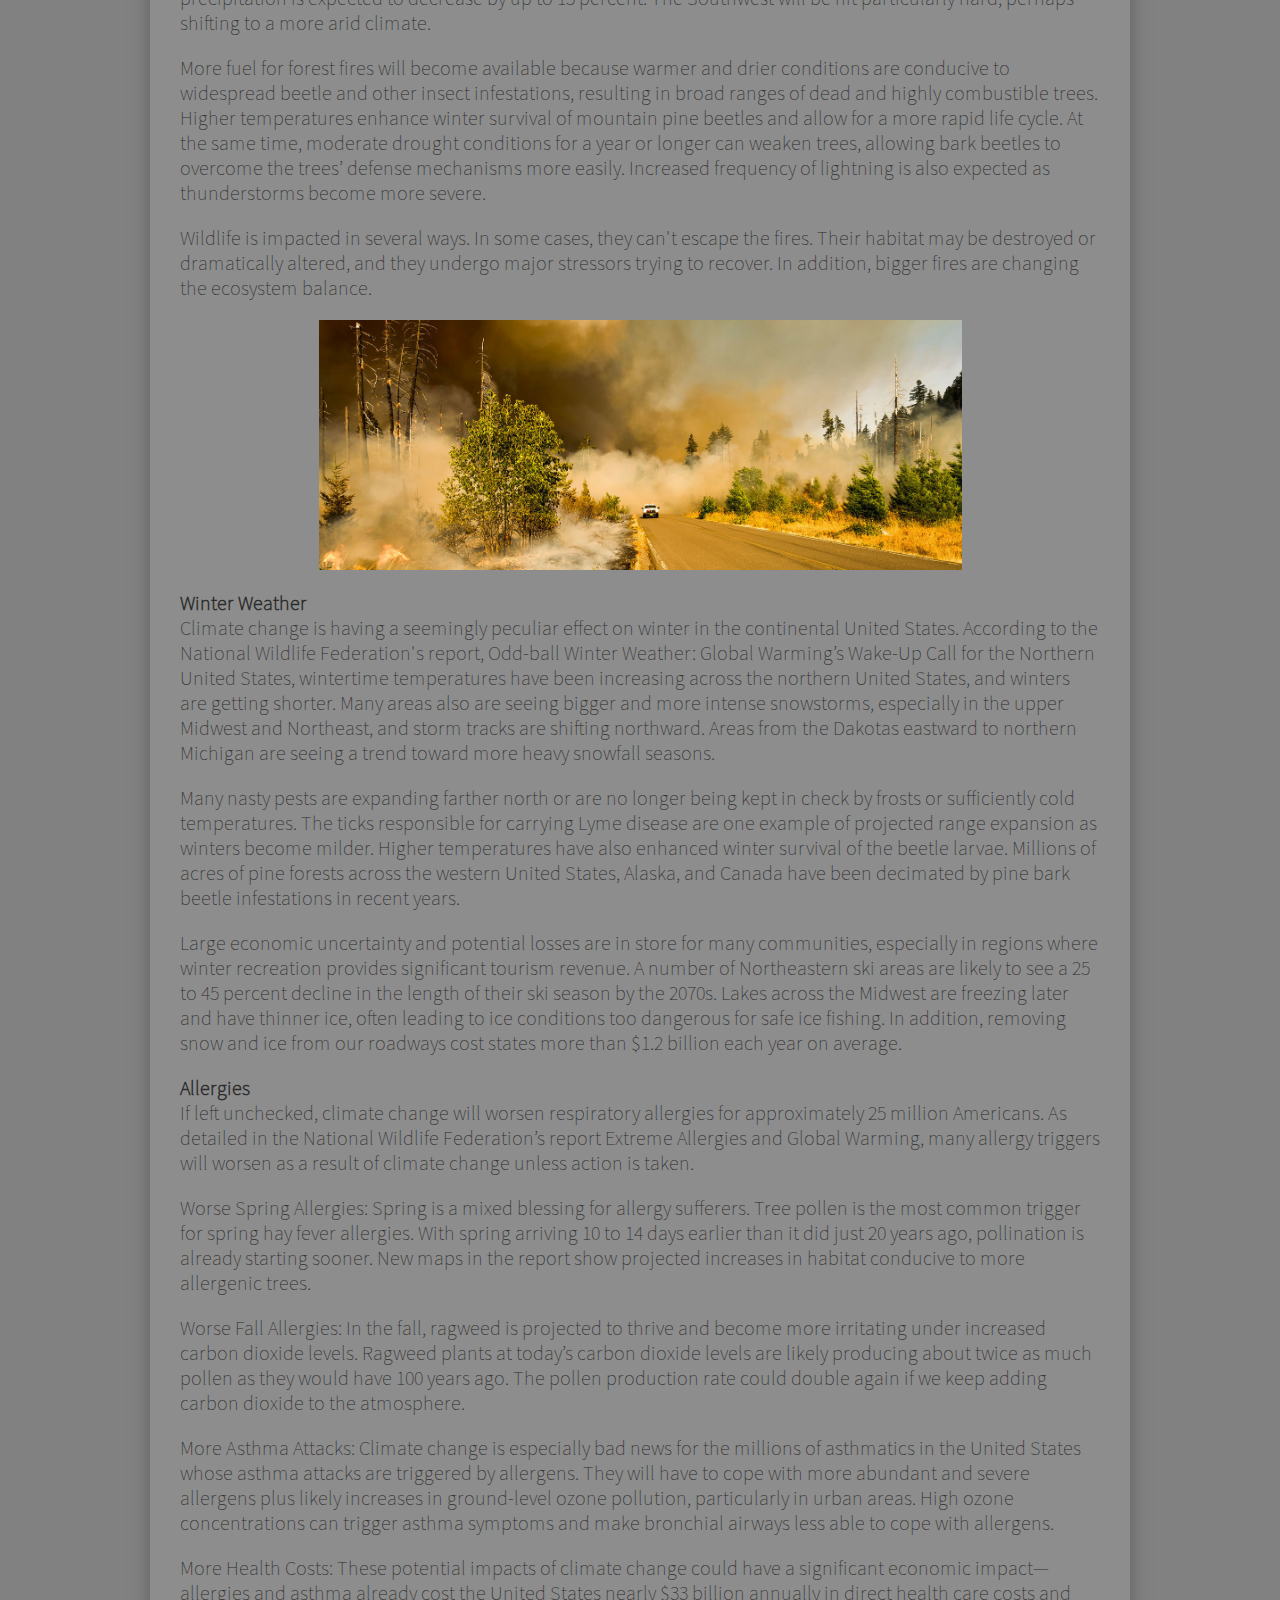
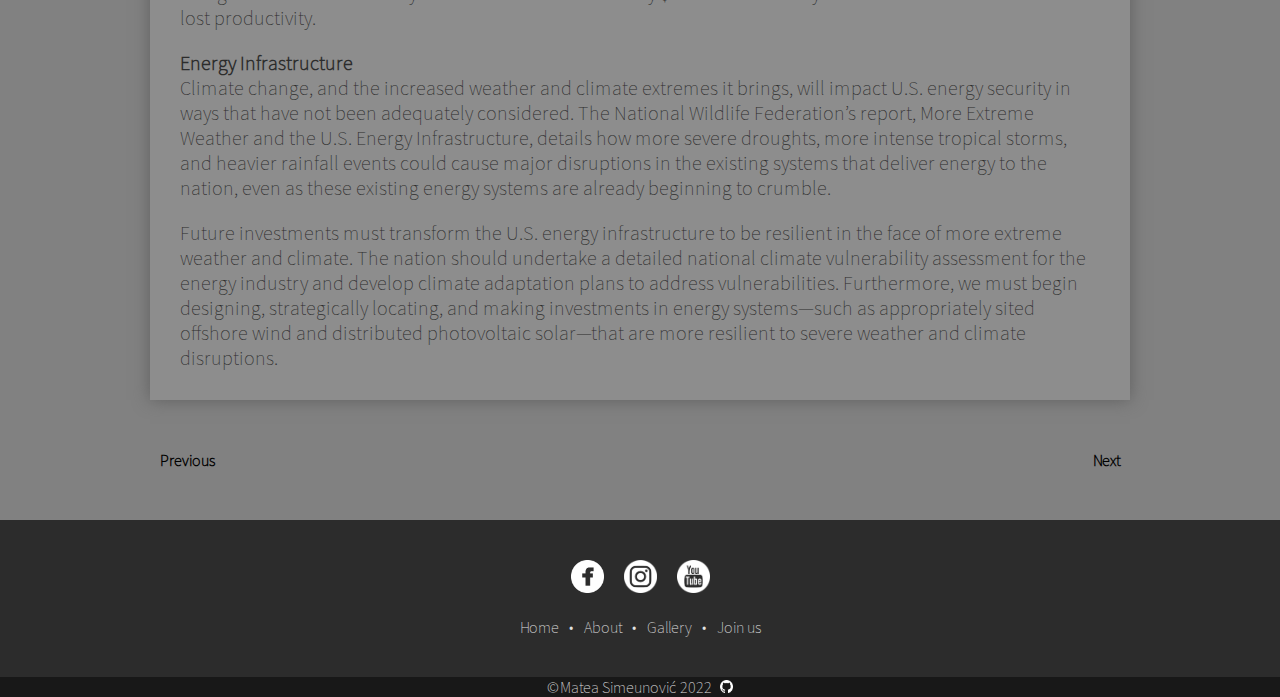
<file: home3.html>
<!DOCTYPE html>
<html lang = "en">
    <head>
        <link rel="stylesheet" href="css/home3.css">
        <meta charset="UTF-8">
        <meta name="author" content="Matea Simeunovic">
        <meta name="viewport" content="width=device-width, initial-scale=1.0">
        <title>Earth today</title>
        <link href="https://fonts.googleapis.com/css?family=Lato:300,400,700&subset=latin-ext" rel="stylesheet">
    </head>

    <body>
        <div class="navBar">
            <a href="proba.html">
                <div class="log">Earth Today</div>
            </a>
            <button class="mobileMenu" aria-controls="navigation" 
                    aria-expanded="false">
                <span class="sr-only"></span>
            </button>
            <nav>
                <ul id="navigation" data-visible="false" class="navLinks">
                    <li><a href="proba.html">Home</a></li> 
                    <li><a href="about.html">About</a></li>
                    <li><a href="gallery.html">Gallery</a></li>
                    <li><a href="join.html">Join us</a></li>
                </ul>    
            </nav>    
        </div>
        <div class="text-box">
            <h1>Extreme weather</h1>
            <h2>The world is “changing before our eyes”.</h2><br>
            <br>
            <p>The intensification of weather and climate extremes will be the most visible impact of climate change in our everyday lives. It's also causing dangerous changes to the landscape of our world, adding stress to wildlife species and their habitats.</p>
            <br>
            <span class="podnasl">Hurricanes</span>
            <p>The latest science connecting hurricanes and climate change suggests more is yet to come. Tropical storms are likely to bring higher wind speeds, more precipitation, and bigger storm surge in the coming decades.</p>
            <br>
            <p>Hurricane Sandy Disaster: In late October 2012, Hurricane Sandy struck the East Coast of the United States, causing astounding devastation in loss of life, destruction of property, and widespread ecological damage. Hurricane Sandy is a devastating reminder of the risks of a changing climate, as increased warming raises the intensity of extreme weather events. Higher ocean temperatures are contributing to heavier rainfall and higher sea levels are producing stronger storm surges. And research suggests that Arctic ice melting is likely one of the conditions that helped turn Hurricane Sandy into a superstorm.</p>
            <br>
            <p>A storm of this staggering size and scale has serious consequences for the region's wildlife. Heavy rains and winds caused massive flooding and erosion of coastal and river national wildlife refuges from North Carolina to Maine, damaging more than 40 refuges. Flooding of coastal marshes inundated breeding habitats of many coastal bird species, including Atlantic Coast piping plovers—a threatened species that depends upon the shorelines affected by Sandy for breeding habitat. Hurricanes like Sandy can disrupt bird migrations as well as blow sea birds inland, causing them to end up in unusual places sometimes hundreds of miles away from their coastal habitat.</p>
            <br>
            <p>Hurricanes and Wildlife: Hurricanes are part of the natural environment to which wildlife have adapted. Species and habitats typically can rebound quickly after a storm passes through, and some species even flourish in the storm aftermath. However, increasingly intense storms will likely make it more difficult for regions and wildlife to bounce back. Major flooding can devastate ecosystems, and strong hurricane winds can wreak havoc on broad expanses of forests, causing downed trees, snapped trunks and limbs, and stripped leaves. Damaged forests increase the risk of wildfire, insect infestation, and the establishment of invasive species. Furthermore, as all the dead trees decompose, they release substantial carbon dioxide to the atmosphere, exacerbating climate change.</p>
            <br>
            <p>Especially at risk are species already vulnerable because of low population or reliance on isolated or limited habitats. A large storm that devastates broad expanses of ecosystem can push such species over the brink. The red-cockaded woodpeckers in South Carolina’s Marion National Forest almost were an example of this when Hurricane Hugo hit the area in September 1989. About 60 percent of the 500 groups of birds perished and 87 percent of the trees containing cavities where they live were destroyed. Fortunately other populations were not in the path of Hurricane Hugo and immediate action by the U.S. Forest Service to construct artificial cavities helped the birds recover.</p>
            <br>
            <p>Helping Wildlife After a Hurricane: Usually wildlife seek safety before a storm and may move many miles from their habitats. When the storm lessens, species that moved or were blown considerable distances will likely stay in their new secure area, restore food reserves, and then may return to their former habitat. The removal of damaged trees in the wake of storms likely removes even more habitat than the storm itself removed. Often trees with limbs ripped off by winds can be satisfactorily "doctored" and in some cases may be even better for cavity nesters after a storm than before. If permissible, some of the storm debris resulting from damage to trees and shrubs can be brush-piled to the benefit of many wildlife species, including birds, reptiles, insects, amphibians, and small mammals.</p>
            <br>
            <span class="podnasl">Drought</span>
            <p>Despite the relative rarity of droughts in the second half of the 20th century, continued changes in climate will potentially cause both more extremely dry periods and more heavy rainfall events. In addition, sea level rise could contaminate critical underground freshwater reserves. These extreme weather events will exacerbate the problems we face with water management and protection in the United States.</p> 
            <br>
            <p>Historic records show that regular droughts are more typical for the Southeast. Rapidly expanding population, irrigation, and power generation have increased water demands. Since 1960, the Southeast region's population doubled and is now home to 58 of the 100 fastest-growing counties in the nation. From 1960 to 2000, water use for municipalities, irrigation, and thermoelectric power more than tripled.</p>
            <br>
            <p>To plan for increasing variability in water supply, the Southeast should reduce climate change pollution to prevent and limit the impacts on communities and wildlife, and maintain and restore natural forest and wetland systems that absorb flood waters and provide efficient water storage. Improving water-use efficiency and conservation, and considering sea level rise in managing coastal freshwater resources, may also help curb the impacts.</p>
            <br>
            <div class="image-box"></div>
            <br>
            <span class="podnasl">Floods</span>
            <p>Recent decades have brought more heavy summer rainfall events along with increased likelihood of devastating floods. While no single storm or flood can be attributed directly to climate change, changing climate conditions are at least partly responsible for past trends. Because warmer air can hold more moisture, climate change is expected to bring more and heavier precipitation in the years to come.</p>
            <br>
            <p>In the Midwest and Northeast, big storms that historically would only be seen once every 20 years are projected to happen as often as every four to six years by the end of the 21st century. At the same time, shifts in snowfall patterns, the onset of spring, and river-ice melting may all exacerbate flooding risks. Now is the time to confront the realities of climate change, including the increasing frequency and intensity of heavy rainfall events across the country. We need to reduce the risks to riverfront communities. Important steps include discouraging development in flood-prone areas and protecting the natural systems, such as wetlands, that help to buffer against floods.</p>
            <br>
            <br>
            <span class="podnasl">Heat Waves</span>
            <p>Climate change is bringing more frequent and severe heat waves. More extremely hot summer days are projected for every part of the country, and 30 large cities are especially vulnerable. Unfortunately, climate models indicate that an average summer in 2050 will have even more days topping 90 degrees Fahrenheit if climate change continues unabated.</p>
            <br>
            <p>Many Americans in the eastern and southern United States experienced sweltering heat during the summer in recent years. Global temperature records were set during the early summer months, and states and cities also set numerous temperature records. Scientists project that, if we don't act, we will see more extreme heat waves, exacerbated urban air pollution, more vulnerable natural habitats, and negative impacts to agriculture. Heat waves disproportionately impact the poor, elderly, children, people with asthma or heart disease, or those that live in big cities. Air pollution in urban areas could get worse, bringing increased risk of heart attacks, strokes, and asthma attacks.</p>
            <br>
            <span class="podnasl">Wildfires</span>
            <p>Fire is a natural and beneficial part of many forest ecosystems, but the number and intensity of fires today is challenging fire managers and forest communities throughout the West. The frequency of large wildfires and the total area burned have been steadily increasing in the western United States, with climate change being a major contributing factor.</p>
            <br>
            <p>Longer fire seasons will result as spring runoff occurs earlier, summer heat builds up more quickly, and warm conditions extend further into fall. Drier conditions will increase the probability of fire occurrence. Summertime temperatures in western North America are projected to get higher, enhancing evaporation rates, while precipitation is expected to decrease by up to 15 percent. The Southwest will be hit particularly hard, perhaps shifting to a more arid climate.</p>
            <br>
            <p>More fuel for forest fires will become available because warmer and drier conditions are conducive to widespread beetle and other insect infestations, resulting in broad ranges of dead and highly combustible trees. Higher temperatures enhance winter survival of mountain pine beetles and allow for a more rapid life cycle. At the same time, moderate drought conditions for a year or longer can weaken trees, allowing bark beetles to overcome the trees’ defense mechanisms more easily. Increased frequency of lightning is also expected as thunderstorms become more severe.</p>
            <br>
            <p>Wildlife is impacted in several ways. In some cases, they can't escape the fires. Their habitat may be destroyed or dramatically altered, and they undergo major stressors trying to recover. In addition, bigger fires are changing the ecosystem balance.</p>
            <br>
            <div class="image-box1"></div>
            <br>
            <span class="podnasl">Winter Weather</span>
            <p>Climate change is having a seemingly peculiar effect on winter in the continental United States. According to the National Wildlife Federation's report, Odd-ball Winter Weather: Global Warming’s Wake-Up Call for the Northern United States, wintertime temperatures have been increasing across the northern United States, and winters are getting shorter. Many areas also are seeing bigger and more intense snowstorms, especially in the upper Midwest and Northeast, and storm tracks are shifting northward. Areas from the Dakotas eastward to northern Michigan are seeing a trend toward more heavy snowfall seasons.</p>
            <br>
            <p>Many nasty pests are expanding farther north or are no longer being kept in check by frosts or sufficiently cold temperatures. The ticks responsible for carrying Lyme disease are one example of projected range expansion as winters become milder. Higher temperatures have also enhanced winter survival of the beetle larvae. Millions of acres of pine forests across the western United States, Alaska, and Canada have been decimated by pine bark beetle infestations in recent years.</p>
            <br>
            <p>Large economic uncertainty and potential losses are in store for many communities, especially in regions where winter recreation provides significant tourism revenue. A number of Northeastern ski areas are likely to see a 25 to 45 percent decline in the length of their ski season by the 2070s. Lakes across the Midwest are freezing later and have thinner ice, often leading to ice conditions too dangerous for safe ice fishing. In addition, removing snow and ice from our roadways cost states more than $1.2 billion each year on average.</p>
            <br>
            <span class="podnasl">Allergies</span>
            <p>If left unchecked, climate change will worsen respiratory allergies for approximately 25 million Americans. As detailed in the National Wildlife Federation’s report Extreme Allergies and Global Warming, many allergy triggers will worsen as a result of climate change unless action is taken.</p>
            <br>
            <p>Worse Spring Allergies: Spring is a mixed blessing for allergy sufferers. Tree pollen is the most common trigger for spring hay fever allergies. With spring arriving 10 to 14 days earlier than it did just 20 years ago, pollination is already starting sooner. New maps in the report show projected increases in habitat conducive to more allergenic trees.</p>
            <br>
            <p>Worse Fall Allergies: In the fall, ragweed is projected to thrive and become more irritating under increased carbon dioxide levels. Ragweed plants at today’s carbon dioxide levels are likely producing about twice as much pollen as they would have 100 years ago. The pollen production rate could double again if we keep adding carbon dioxide to the atmosphere.</p>
            <br>
            <p>More Asthma Attacks: Climate change is especially bad news for the millions of asthmatics in the United States whose asthma attacks are triggered by allergens. They will have to cope with more abundant and severe allergens plus likely increases in ground-level ozone pollution, particularly in urban areas. High ozone concentrations can trigger asthma symptoms and make bronchial airways less able to cope with allergens.</p>
            <br>
            <p>More Health Costs: These potential impacts of climate change could have a significant economic impact—allergies and asthma already cost the United States nearly $33 billion annually in direct health care costs and lost productivity.</p>
            <br>
            <span class="podnasl">Energy Infrastructure</span>
            <p>Climate change, and the increased weather and climate extremes it brings, will impact U.S. energy security in ways that have not been adequately considered. The National Wildlife Federation’s report, More Extreme Weather and the U.S. Energy Infrastructure, details how more severe droughts, more intense tropical storms, and heavier rainfall events could cause major disruptions in the existing systems that deliver energy to the nation, even as these existing energy systems are already beginning to crumble.</p>
            <br>
            <p>Future investments must transform the U.S. energy infrastructure to be resilient in the face of more extreme weather and climate. The nation should undertake a detailed national climate vulnerability assessment for the energy industry and develop climate adaptation plans to address vulnerabilities. Furthermore, we must begin designing, strategically locating, and making investments in energy systems—such as appropriately sited offshore wind and distributed photovoltaic solar—that are more resilient to severe weather and climate disruptions.</p>
        </div>
        <div class="PN-buttons"> 
            <a href="home2.html">Previous</a>
            <a href="home4.html">Next</a>
        </div>
        <footer class="footer">
            <div class="footer-content">
                <div class="social">
                    <ul>
                        <li class="social-items"><a href="https://hr-hr.facebook.com/"><img class="facebook" src="Images/facebook2.png"></a></li>
                        <li class="social-items"><a href="https://www.instagram.com/"><img class="insta" src="Images/insta2.png"></a></li>
                        <li class="social-items"><a href="https://www.youtube.com/"><img class="yt" src="Images/yt2.png"></a></li>
                    </ul>     
                </div>
                <div class="quick-links">
                    <ul>
                        <li class="quick-items"><a href="proba.html">Home</a></li><span>•</span>
                        <li class="quick-items"><a href="about.html">About</a></li><span>•</span>
                        <li class="quick-items"><a href="gallery.html">Gallery</a></li><span>•</span>
                        <li class="quick-items"><a href="join.html">Join us</a></li>
                    </ul>
                </div>
            </div>
            <p class="copyright">
                &copy;Matea Simeunović 2022&ensp;<a href="https://github.com/matea-boop"><img src="Images/github.png"></a>
            </p>
        </footer>
        <a href="join.html">
            <div class="join">
                <p>Join us!</p>
            </div>
        </a>
        <script src="js/proba.js"></script>
    </body>
</html>
</file>
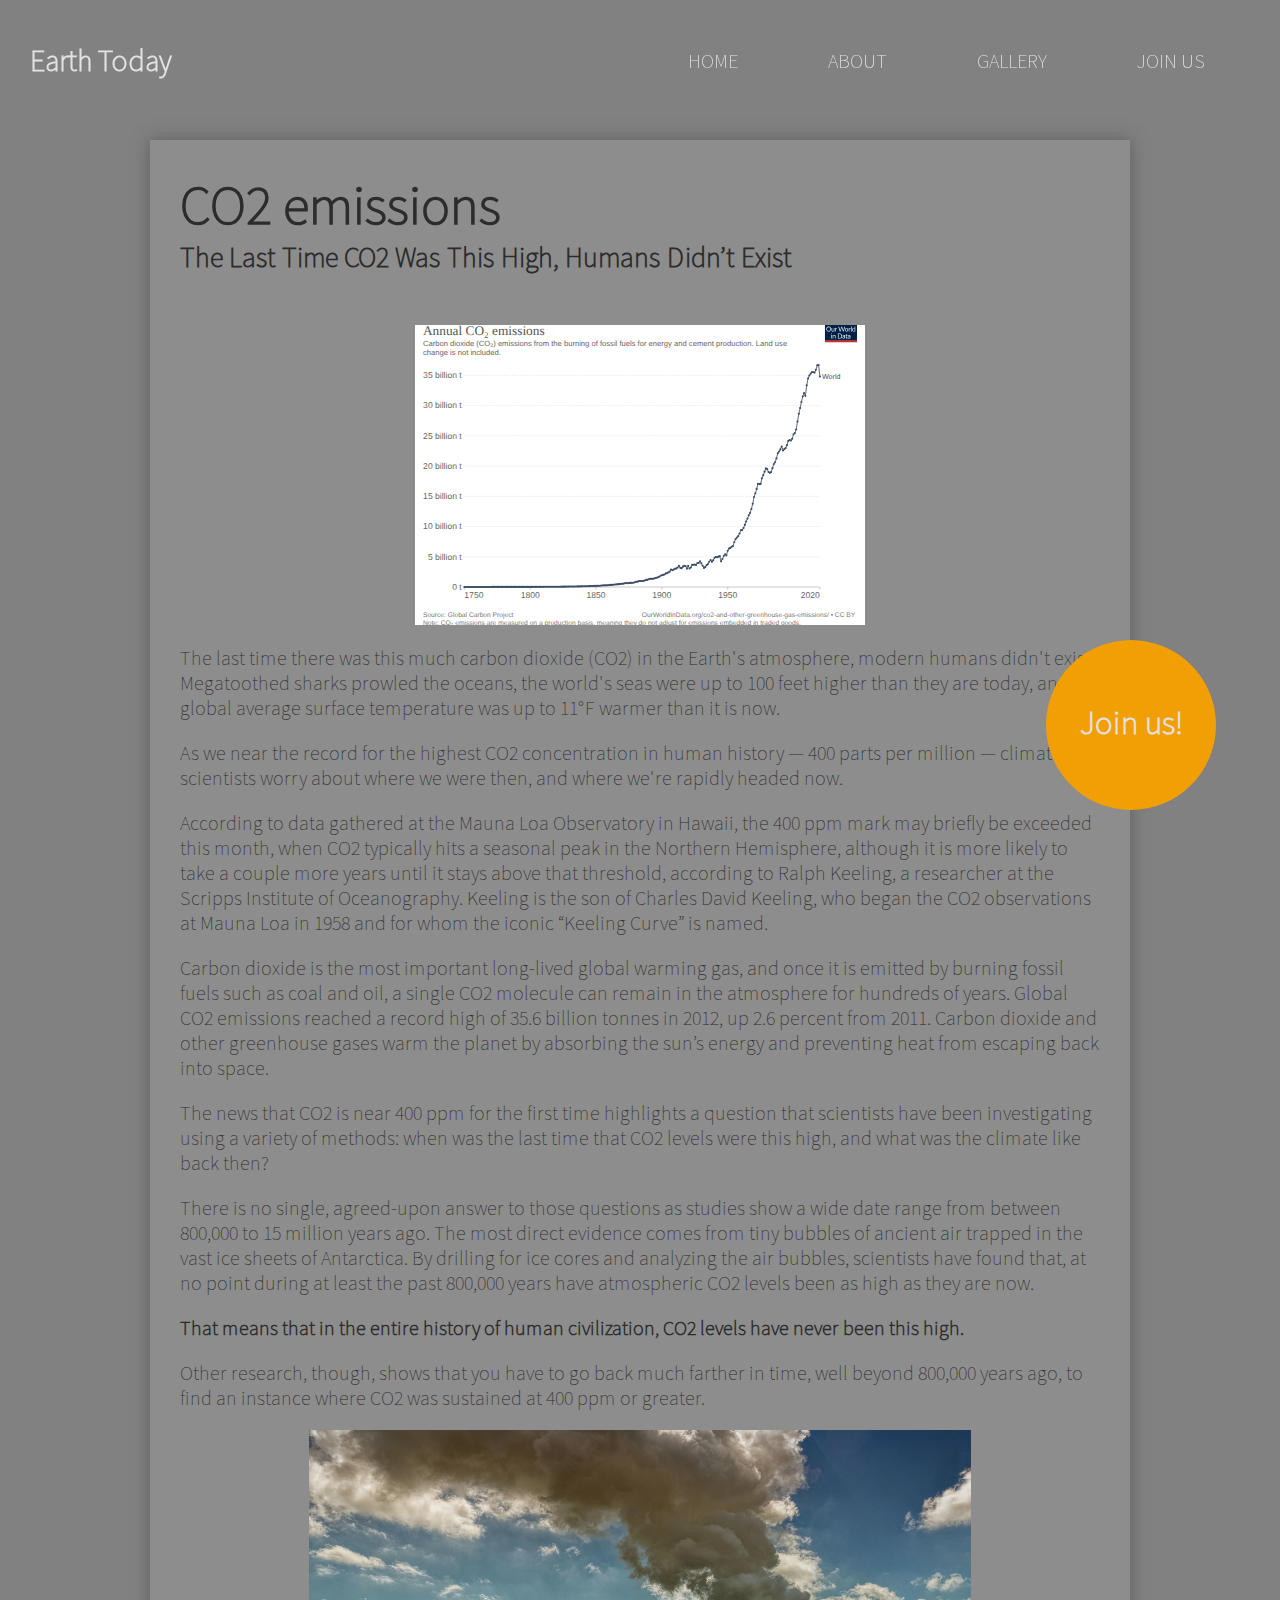
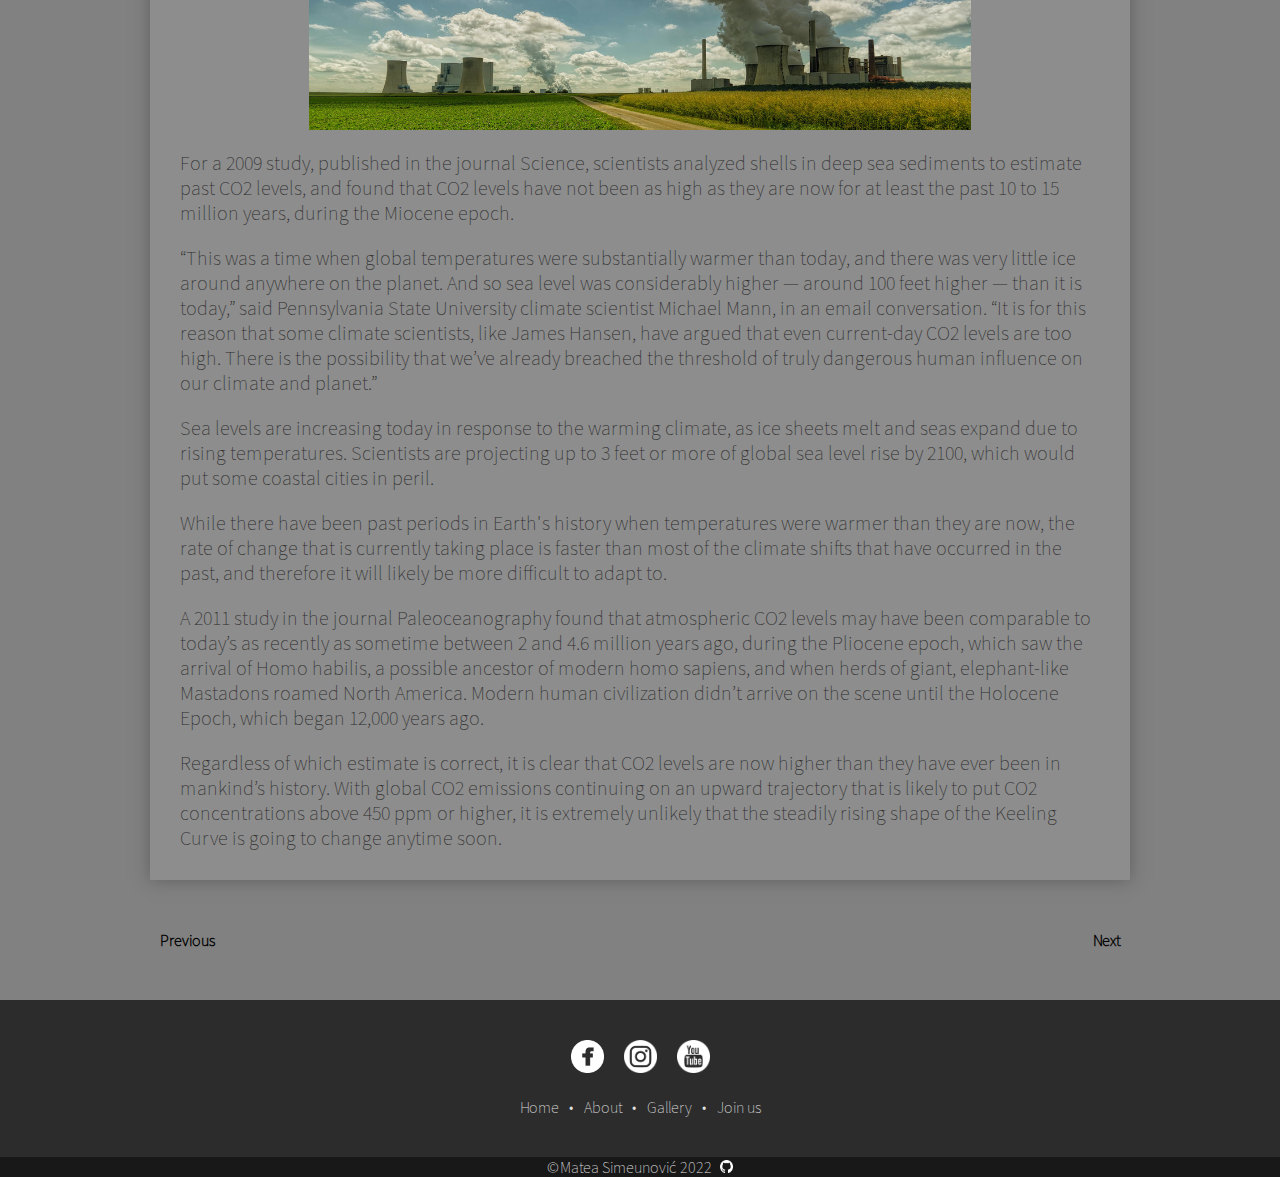
<file: home4.html>
<!DOCTYPE html>
<html lang = "en">
    <head>
        <link rel="stylesheet" href="css/home4.css">
        <meta charset="UTF-8">
        <meta name="author" content="Matea Simeunovic">
        <meta name="viewport" content="width=device-width, initial-scale=1.0">
        <title>Earth today</title>
        <link href="https://fonts.googleapis.com/css?family=Lato:300,400,700&subset=latin-ext" rel="stylesheet">
    </head>

    <body>
        <div class="navBar">
            <a href="proba.html">
                <div class="log">Earth Today</div>
            </a>
            <button class="mobileMenu" aria-controls="navigation" 
                    aria-expanded="false">
                <span class="sr-only"></span>
            </button>
            <nav>
                <ul id="navigation" data-visible="false" class="navLinks">
                    <li><a href="proba.html">Home</a></li> 
                    <li><a href="about.html">About</a></li>
                    <li><a href="gallery.html">Gallery</a></li>
                    <li><a href="join.html">Join us</a></li>
                </ul>    
            </nav>    
        </div>
        <div class="text-box">
            <h1>CO2 emissions</h1>
            <h2>The Last Time CO2 Was This High, Humans Didn’t Exist</h2><br>
            <div class="image-box"></div>
            <br>
            <p>The last time there was this much carbon dioxide (CO2) in the Earth's atmosphere, modern humans didn't exist. Megatoothed sharks prowled the oceans, the world's seas were up to 100 feet higher than they are today, and the global average surface temperature was up to 11°F warmer than it is now.</p>
            <br>
            <p>As we near the record for the highest CO2 concentration in human history — 400 parts per million — climate scientists worry about where we were then, and where we're rapidly headed now.</p>
            <br>
            <p>According to data gathered at the Mauna Loa Observatory in Hawaii, the 400 ppm mark may briefly be exceeded this month, when CO2 typically hits a seasonal peak in the Northern Hemisphere, although it is more likely to take a couple more years until it stays above that threshold, according to Ralph Keeling, a researcher at the Scripps Institute of Oceanography. Keeling is the son of Charles David Keeling, who began the CO2 observations at Mauna Loa in 1958 and for whom the iconic “Keeling Curve” is named.</p>
            <br>
            <p>Carbon dioxide is the most important long-lived global warming gas, and once it is emitted by burning fossil fuels such as coal and oil, a single CO2 molecule can remain in the atmosphere for hundreds of years. Global CO2 emissions reached a record high of 35.6 billion tonnes in 2012, up 2.6 percent from 2011. Carbon dioxide and other greenhouse gases warm the planet by absorbing the sun’s energy and preventing heat from escaping back into space.</p>
            <br>
            <p>The news that CO2 is near 400 ppm for the first time highlights a question that scientists have been investigating using a variety of methods: when was the last time that CO2 levels were this high, and what was the climate like back then?</p>
            <br>
            <p>There is no single, agreed-upon answer to those questions as studies show a wide date range from between 800,000 to 15 million years ago. The most direct evidence comes from tiny bubbles of ancient air trapped in the vast ice sheets of Antarctica. By drilling for ice cores and analyzing the air bubbles, scientists have found that, at no point during at least the past 800,000 years have atmospheric CO2 levels been as high as they are now.</p> 
            <br>
            <p style="font-weight: bold;">That means that in the entire history of human civilization, CO2 levels have never been this high.</p>
            <br>
            <p>Other research, though, shows that you have to go back much farther in time, well beyond 800,000 years ago, to find an instance where CO2 was sustained at 400 ppm or greater. </p>
            <br>
            <div class="image-box1"></div>
            <br>
            <p>For a 2009 study, published in the journal Science, scientists analyzed shells in deep sea sediments to estimate past CO2 levels, and found that CO2 levels have not been as high as they are now for at least the past 10 to 15 million years, during the Miocene epoch.</p>
            <br>
            <p>“This was a time when global temperatures were substantially warmer than today, and there was very little ice around anywhere on the planet. And so sea level was considerably higher — around 100 feet higher — than it is today,” said Pennsylvania State University climate scientist Michael Mann, in an email conversation. “It is for this reason that some climate scientists, like James Hansen, have argued that even current-day CO2 levels are too high. There is the possibility that we’ve already breached the threshold of truly dangerous human influence on our climate and planet.”</p>
            <br>
            <p>Sea levels are increasing today in response to the warming climate, as ice sheets melt and seas expand due to rising temperatures. Scientists are projecting up to 3 feet or more of global sea level rise by 2100, which would put some coastal cities in peril.</p>
            <br>
            <p>While there have been past periods in Earth's history when temperatures were warmer than they are now, the rate of change that is currently taking place is faster than most of the climate shifts that have occurred in the past, and therefore it will likely be more difficult to adapt to.</p>
            <br>
            <p>A 2011 study in the journal Paleoceanography found that atmospheric CO2 levels may have been comparable to today’s as recently as sometime between 2 and 4.6 million years ago, during the Pliocene epoch, which saw the arrival of Homo habilis, a possible ancestor of modern homo sapiens, and when herds of giant, elephant-like Mastadons roamed North America. Modern human civilization didn’t arrive on the scene until the Holocene Epoch, which began 12,000 years ago.</p>
            <br>
            <p>Regardless of which estimate is correct, it is clear that CO2 levels are now higher than they have ever been in mankind’s history. With global CO2 emissions continuing on an upward trajectory that is likely to put CO2 concentrations above 450 ppm or higher, it is extremely unlikely that the steadily rising shape of the Keeling Curve is going to change anytime soon.</p>
        </div>
        <div class="PN-buttons"> 
            <a href="home3.html">Previous</a>
            <a href="home5.html">Next</a>
        </div>
        <footer class="footer">
            <div class="footer-content">
                <div class="social">
                    <ul>
                        <li class="social-items"><a href="https://hr-hr.facebook.com/"><img class="facebook" src="Images/facebook2.png"></a></li>
                        <li class="social-items"><a href="https://www.instagram.com/"><img class="insta" src="Images/insta2.png"></a></li>
                        <li class="social-items"><a href="https://www.youtube.com/"><img class="yt" src="Images/yt2.png"></a></li>
                    </ul>     
                </div>
                <div class="quick-links">
                    <ul>
                        <li class="quick-items"><a href="proba.html">Home</a></li><span>•</span>
                        <li class="quick-items"><a href="about.html">About</a></li><span>•</span>
                        <li class="quick-items"><a href="gallery.html">Gallery</a></li><span>•</span>
                        <li class="quick-items"><a href="join.html">Join us</a></li>
                    </ul>
                </div>
            </div>
            <p class="copyright">
                &copy;Matea Simeunović 2022&ensp;<a href="https://github.com/matea-boop"><img src="Images/github.png"></a>
            </p>
        </footer>
        <a href="join.html">
            <div class="join">
                <p>Join us!</p>
            </div>
        </a>
        <script src="js/proba.js"></script>
    </body>
</html>
</file>
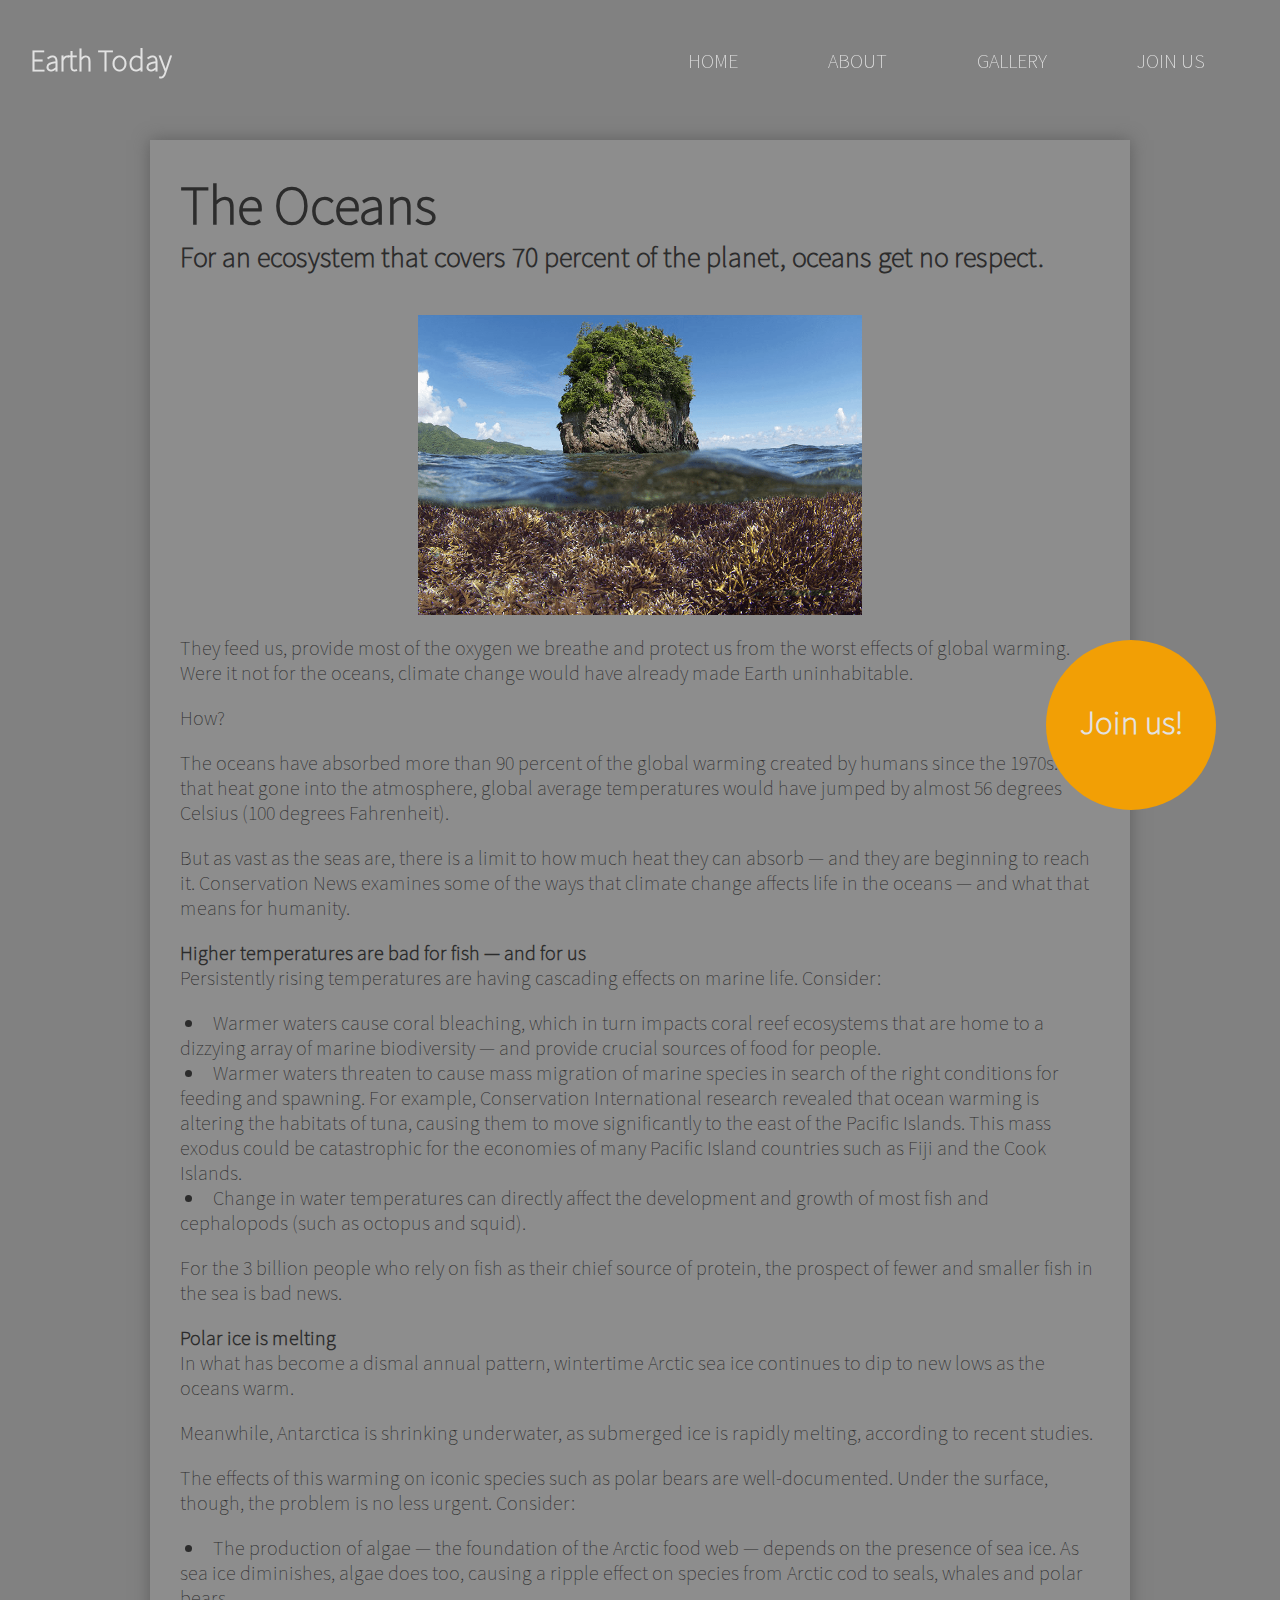
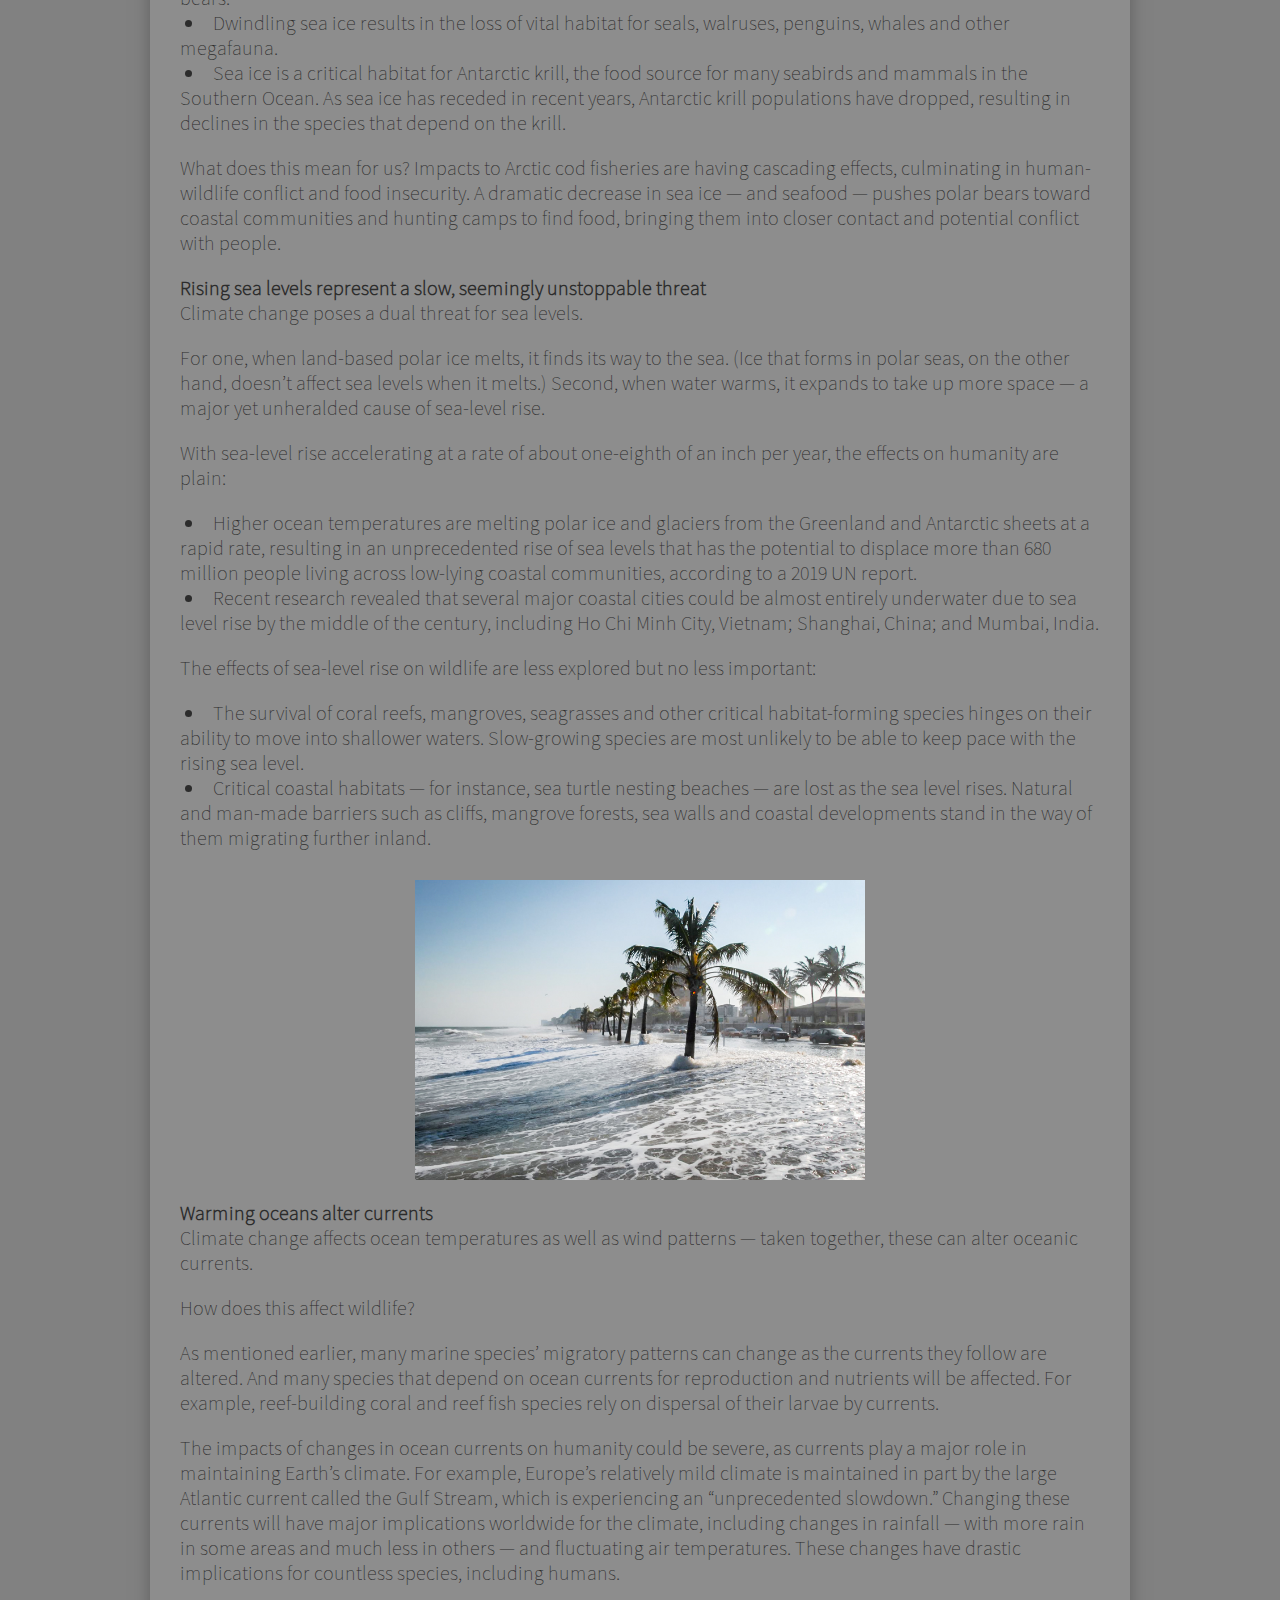
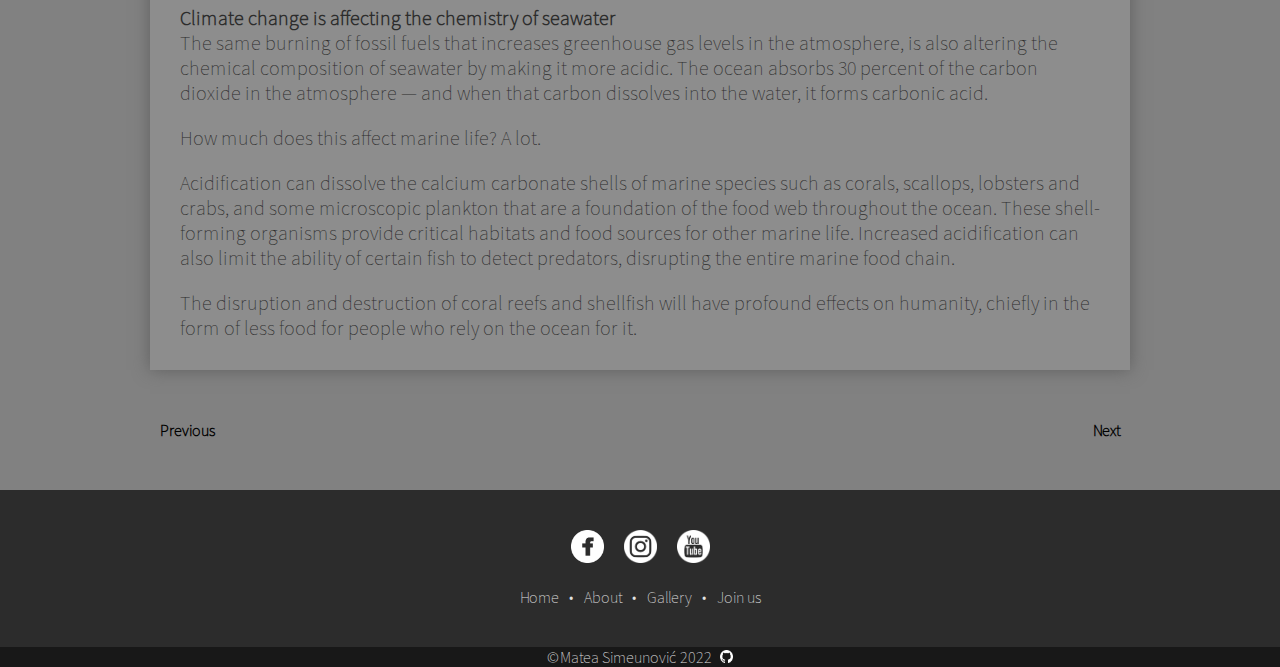
<file: home5.html>
<!DOCTYPE html>
<html lang = "en">
    <head>
        <link rel="stylesheet" href="css/home5.css">
        <meta charset="UTF-8">
        <meta name="author" content="Matea Simeunovic">
        <meta name="viewport" content="width=device-width, initial-scale=1.0">
        <title>Earth today</title>
        <link href="https://fonts.googleapis.com/css?family=Lato:300,400,700&subset=latin-ext" rel="stylesheet">
    </head>

    <body>
        <div class="navBar">
            <a href="proba.html">
                <div class="log">Earth Today</div>
            </a>
            <button class="mobileMenu" aria-controls="navigation" 
                    aria-expanded="false">
                <span class="sr-only"></span>
            </button>
            <nav>
                <ul id="navigation" data-visible="false" class="navLinks">
                    <li><a href="proba.html">Home</a></li> 
                    <li><a href="about.html">About</a></li>
                    <li><a href="gallery.html">Gallery</a></li>
                    <li><a href="join.html">Join us</a></li>
                </ul>    
            </nav>    
        </div>
        <div class="text-box">
            <h1>The Oceans</h1>
            <h2>For an ecosystem that covers 70 percent of the planet, oceans get no respect.</h2><br>
            <br>
            <div class="image-box1"></div>
            <br>
            <p>They feed us, provide most of the oxygen we breathe and protect us from the worst effects of global warming. Were it not for the oceans, climate change would have already made Earth uninhabitable.</p>
            <br>
            <p>How?</p>
            <br>
            <p>The oceans have absorbed more than 90 percent of the global warming created by humans since the 1970s. Had that heat gone into the atmosphere, global average temperatures would have jumped by almost 56 degrees Celsius (100 degrees Fahrenheit).</p>
            <br>
            <p>But as vast as the seas are, there is a limit to how much heat they can absorb — and they are beginning to reach it. Conservation News examines some of the ways that climate change affects life in the oceans — and what that means for humanity.</p>
            <br>
            <span class="podnasl">Higher temperatures are bad for fish — and for us</span>
            <p>Persistently rising temperatures are having cascading effects on marine life. Consider:</p>
            <br>
            <ul>
                <li>Warmer waters cause coral bleaching, which in turn impacts coral reef ecosystems that are home to a dizzying array of marine biodiversity — and provide crucial sources of food for people.</li>
                <li>Warmer waters threaten to cause mass migration of marine species in search of the right conditions for feeding and spawning. For example, Conservation International research revealed that ocean warming is altering the habitats of tuna, causing them to move significantly to the east of the Pacific Islands. This mass exodus could be catastrophic for the economies of many Pacific Island countries such as Fiji and the Cook Islands. </li>
                <li>Change in water temperatures can directly affect the development and growth of most fish and cephalopods (such as octopus and squid).</li>
            </ul>
            <br>
            <p>For the 3 billion people who rely on fish as their chief source of protein, the prospect of fewer and smaller fish in the sea is bad news.</p>
            <br>
            <span class="podnasl">Polar ice is melting </span>
            <p>In what has become a dismal annual pattern, wintertime Arctic sea ice continues to dip to new lows as the oceans warm. </p> 
            <br>
            <p>Meanwhile, Antarctica is shrinking underwater, as submerged ice is rapidly melting, according to recent studies.</p>
            <br>
            <p>The effects of this warming on iconic species such as polar bears are well-documented. Under the surface, though, the problem is no less urgent. Consider:</p>
            <br>
            <ul>
                <li>The production of algae — the foundation of the Arctic food web — depends on the presence of sea ice. As sea ice diminishes, algae does too, causing a ripple effect on species from Arctic cod to seals, whales and polar bears.</li>
                <li>Dwindling sea ice results in the loss of vital habitat for seals, walruses, penguins, whales and other megafauna.</li>
                <li>Sea ice is a critical habitat for Antarctic krill, the food source for many seabirds and mammals in the Southern Ocean. As sea ice has receded in recent years, Antarctic krill populations have dropped, resulting in declines in the species that depend on the krill.</li>
            </ul>
            <br>
            <p>What does this mean for us? Impacts to Arctic cod fisheries are having cascading effects, culminating in human-wildlife conflict and food insecurity. A dramatic decrease in sea ice — and seafood — pushes polar bears toward coastal communities and hunting camps to find food, bringing them into closer contact and potential conflict with people.</p>
            <br>
            <span class="podnasl">Rising sea levels represent a slow, seemingly unstoppable threat </span>
            <p>Climate change poses a dual threat for sea levels.</p>
            <br>
            <p>For one, when land-based polar ice melts, it finds its way to the sea. (Ice that forms in polar seas, on the other hand, doesn’t affect sea levels when it melts.) Second, when water warms, it expands to take up more space — a major yet unheralded cause of sea-level rise.</p>
            <br>
            <p>With sea-level rise accelerating at a rate of about one-eighth of an inch per year, the effects on humanity are plain:</p>
            <br>
            <ul>
                <li>Higher ocean temperatures are melting polar ice and glaciers from the Greenland and Antarctic sheets at a rapid rate, resulting in an unprecedented rise of sea levels that has the potential to displace more than 680 million people living across low-lying coastal communities, according to a 2019 UN report. </li>
                <li>Recent research revealed that several major coastal cities could be almost entirely underwater due to sea level rise by the middle of the century, including Ho Chi Minh City, Vietnam; Shanghai, China; and Mumbai, India. </li>
            </ul>
            <br>
            <p>The effects of sea-level rise on wildlife are less explored but no less important:</p>
            <br>
            <ul>
                <li>The survival of coral reefs, mangroves, seagrasses and other critical habitat-forming species hinges on their ability to move into shallower waters. Slow-growing species are most unlikely to be able to keep pace with the rising sea level.</li>
                <li>Critical coastal habitats — for instance, sea turtle nesting beaches — are lost as the sea level rises. Natural and man-made barriers such as cliffs, mangrove forests, sea walls and coastal developments stand in the way of them migrating further inland.</li>
            </ul>
            <div class="image-box"></div>
            <br>
            <span class="podnasl">Warming oceans alter currents </span>
            <p>Climate change affects ocean temperatures as well as wind patterns — taken together, these can alter oceanic currents.</p>
            <br>
            <p>How does this affect wildlife?</p>
            <br>
            <p>As mentioned earlier, many marine species’ migratory patterns can change as the currents they follow are altered. And many species that depend on ocean currents for reproduction and nutrients will be affected. For example, reef-building coral and reef fish species rely on dispersal of their larvae by currents.</p>
            <br>
            <p>The impacts of changes in ocean currents on humanity could be severe, as currents play a major role in maintaining Earth’s climate. For example, Europe’s relatively mild climate is maintained in part by the large Atlantic current called the Gulf Stream, which is experiencing an “unprecedented slowdown.” Changing these currents will have major implications worldwide for the climate, including changes in rainfall — with more rain in some areas and much less in others — and fluctuating air temperatures. These changes have drastic implications for countless species, including humans.</p>
            <br>
            <span class="podnasl">Climate change is affecting the chemistry of seawater</span>
            <p>The same burning of fossil fuels that increases greenhouse gas levels in the atmosphere, is also altering the chemical composition of seawater by making it more acidic. The ocean absorbs 30 percent of the carbon dioxide in the atmosphere — and when that carbon dissolves into the water, it forms carbonic acid.</p>
            <br>
            <p>How much does this affect marine life? A lot.</p>
            <br>
            <p>Acidification can dissolve the calcium carbonate shells of marine species such as corals, scallops, lobsters and crabs, and some microscopic plankton that are a foundation of the food web throughout the ocean. These shell-forming organisms provide critical habitats and food sources for other marine life. Increased acidification can also limit the ability of certain fish to detect predators, disrupting the entire marine food chain.</p>
            <br>
            <p>The disruption and destruction of coral reefs and shellfish will have profound effects on humanity, chiefly in the form of less food for people who rely on the ocean for it.</p>
        </div>
        <div class="PN-buttons"> 
            <a href="home4.html">Previous</a>
            <a href="home6.html">Next</a>
        </div>
        <footer class="footer">
            <div class="footer-content">
                <div class="social">
                    <ul>
                        <li class="social-items"><a href="https://hr-hr.facebook.com/"><img class="facebook" src="Images/facebook2.png"></a></li>
                        <li class="social-items"><a href="https://www.instagram.com/"><img class="insta" src="Images/insta2.png"></a></li>
                        <li class="social-items"><a href="https://www.youtube.com/"><img class="yt" src="Images/yt2.png"></a></li>
                    </ul>     
                </div>
                <div class="quick-links">
                    <ul>
                        <li class="quick-items"><a href="proba.html">Home</a></li><span>•</span>
                        <li class="quick-items"><a href="about.html">About</a></li><span>•</span>
                        <li class="quick-items"><a href="gallery.html">Gallery</a></li><span>•</span>
                        <li class="quick-items"><a href="join.html">Join us</a></li>
                    </ul>
                </div>
            </div>
            <p class="copyright">
                &copy;Matea Simeunović 2022&ensp;<a href="https://github.com/matea-boop"><img src="Images/github.png"></a>
            </p>
        </footer>
        <a href="join.html">
            <div class="join">
                <p>Join us!</p>
            </div>
        </a>
        <script src="js/proba.js"></script>
    </body>
</html>
</file>
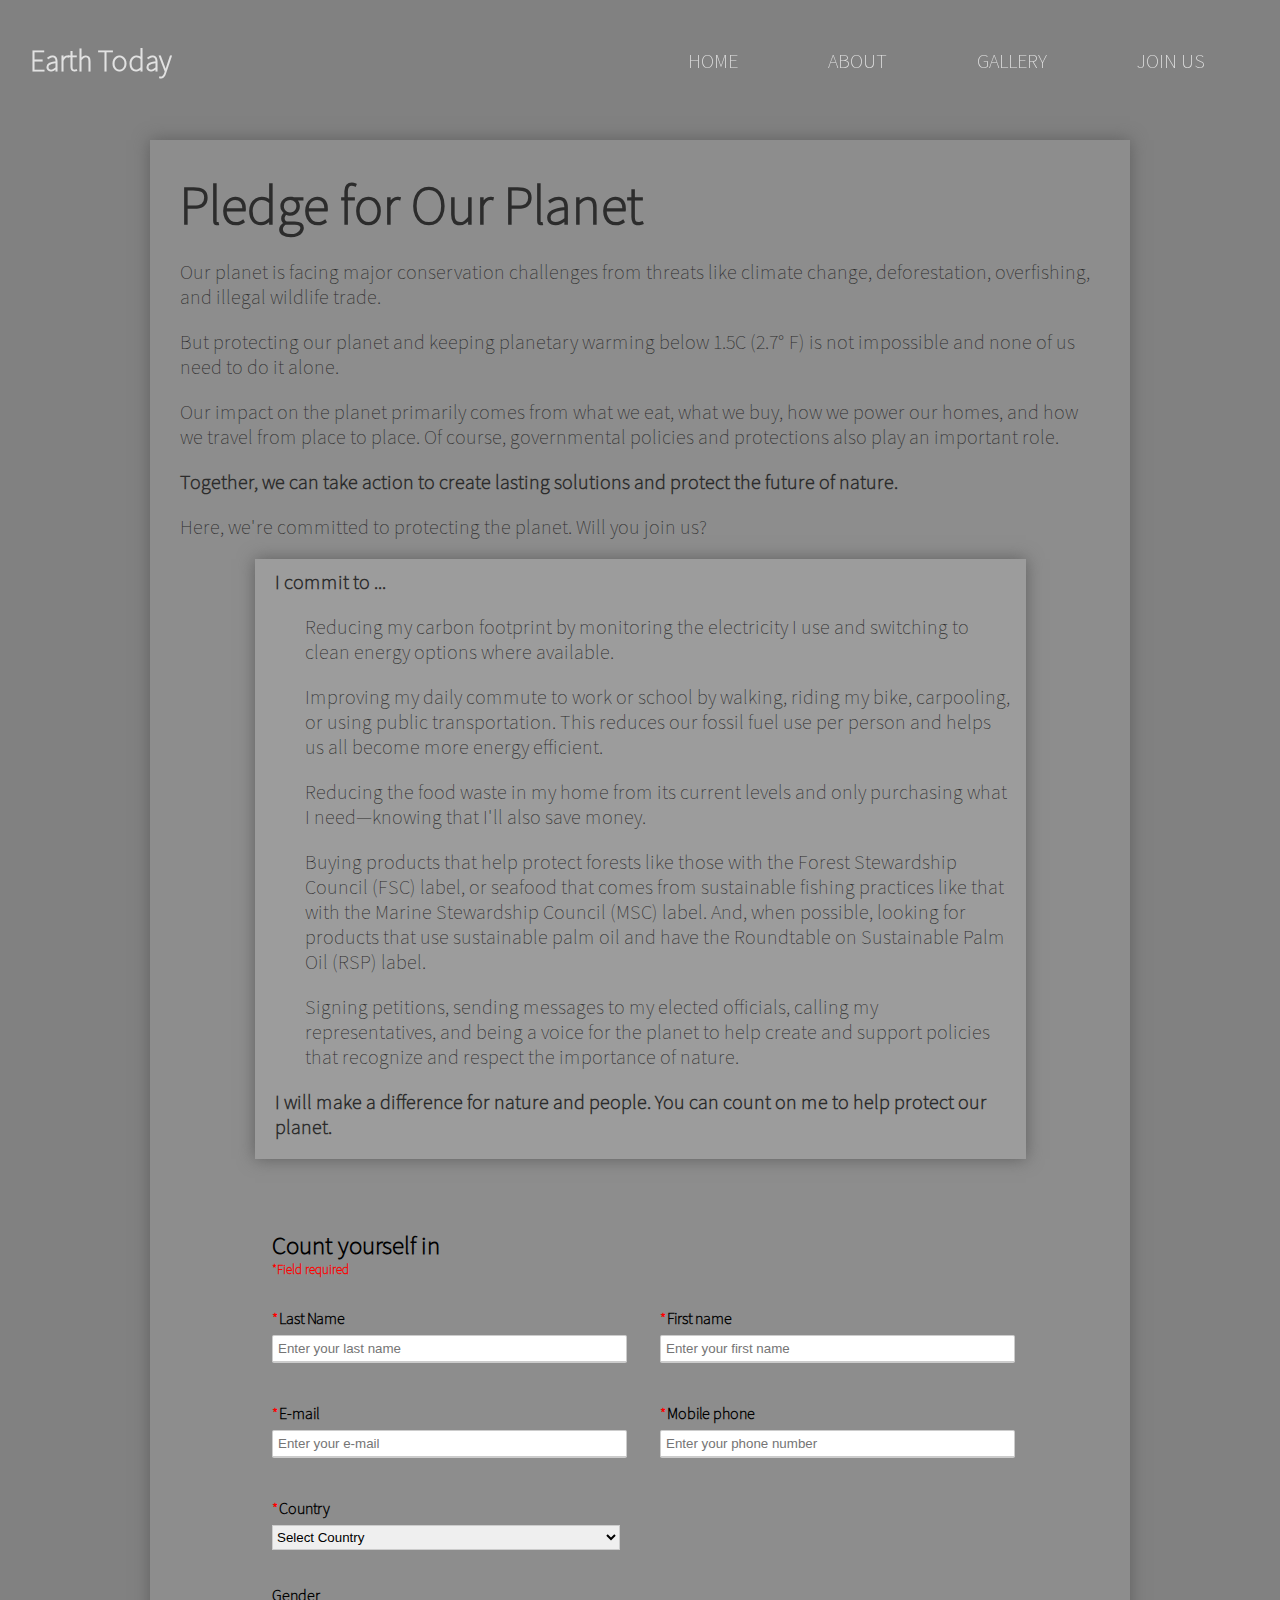
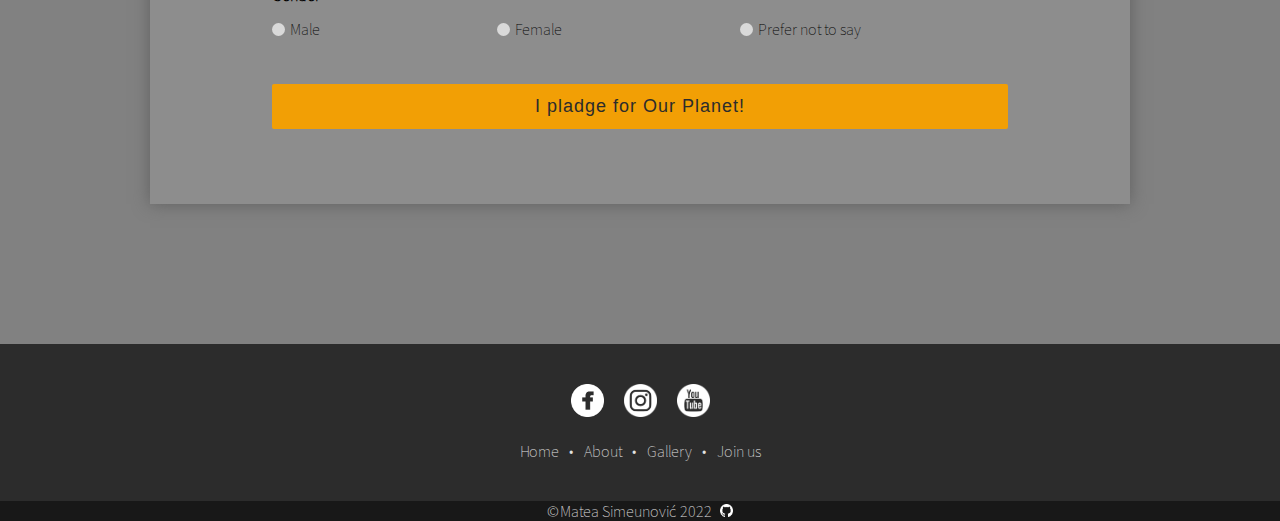
<file: join.html>
<!DOCTYPE html>
<html lang = "en">
    <head>
        <link rel="stylesheet" href="css/join.css">
        <meta charset="UTF-8">
        <meta name="author" content="Matea Simeunovic">
        <meta name="viewport" content="width=device-width, initial-scale=1.0">
        <title>Earth today</title>
        <link href="https://fonts.googleapis.com/css?family=Lato:300,400,700&subset=latin-ext" rel="stylesheet">
    </head>

    <body>
        <div class="navBar">
            <a href="proba.html">
                <div class="log">Earth Today</div>
            </a>
            <button class="mobileMenu" aria-controls="navigation" 
                    aria-expanded="false">
                <span class="sr-only"></span>
            </button>
            <nav>
                <ul id="navigation" data-visible="false" class="navLinks">
                    <li><a href="proba.html">Home</a></li> 
                    <li><a href="about.html">About</a></li>
                    <li><a href="gallery.html">Gallery</a></li>
                    <li><a href="join.html">Join us</a></li>
                </ul>    
            </nav>    
        </div>
        <div class="text-box">
            <h1>Pledge for Our Planet</h1>
            <br>
            <p>Our planet is facing major conservation challenges from threats like climate change, deforestation, overfishing, and illegal wildlife trade.</p>
            <br>
            <p>But protecting our planet and keeping planetary warming below 1.5C (2.7° F) is not impossible and none of us need to do it alone.</p>
            <br>
            <p>Our impact on the planet primarily comes from what we eat, what we buy, how we power our homes, and how we travel from place to place. Of course, governmental policies and protections also play an important role.</p>
            <br>
            <p style="font-weight: bold;">Together, we can take action to create lasting solutions and protect the future of nature.</p>
            <br>
            <p>Here, we're committed to protecting the planet. Will you join us?</p>
            <br>
            <div class="join-box">
                <div class="join-box1">
                    <p style="font-weight: bold;">I commit to ...</p><br>
                    <p class="box-p" >Reducing my carbon footprint by monitoring the electricity I use and switching to clean energy options where available.</p>
                    <br>
                    <p class="box-p" >Improving my daily commute to work or school by walking, riding my bike, carpooling, or using public transportation. This reduces our fossil fuel use per person and helps us all become more energy efficient.</p>
                    <br>
                    <p class="box-p" >Reducing the food waste in my home from its current levels and only purchasing what I need—knowing that I'll also save money.</p>
                    <br>
                    <p class="box-p" >Buying products that help protect forests like those with the Forest Stewardship Council (FSC) label, or seafood that comes from sustainable fishing practices like that with the Marine Stewardship Council (MSC) label. And, when possible, looking for products that use sustainable palm oil and have the Roundtable on Sustainable Palm Oil (RSP) label.</p>
                    <br>
                    <p class="box-p" >Signing petitions, sending messages to my elected officials, calling my representatives, and being a voice for the planet to help create and support policies that recognize and respect the importance of nature.</p>
                    <br>
                    <p style="font-weight: bold;">I will make a difference for nature and people. You can count on me to help protect our planet.</p>
                    <br>
                </div>
                <div class="form-box">
                    <form id="form" class="form" action="#">
                        <div class="naslovi">
                            <span class="user-title">Count yourself in</span>
                            <span class="req-fields">*Field required</span>
                        </div>
                        <div class="user-details">
                            <div class="input-box">
                                <span class="details"><span style="color: red;">*</span>Last Name</span>
                                <input id="surname" type="text" placeholder="Enter your last name">
                                <small>Message</small>
                            </div>
                            <div class="input-box">
                                <span class="details"><span style="color: red;">*</span>First name</span>
                                <input id="name" type="text" placeholder="Enter your first name">
                                <small>Message</small>
                            </div>
                            <div class="input-box">
                                <span class="details"><span style="color: red;">*</span>E-mail</span>
                                <input id="email" type="text" placeholder="Enter your e-mail">
                                <small id="text">Message</small>
                            </div>
                            <div class="input-box">
                                <span class="details"><span style="color: red;">*</span>Mobile phone</span>
                                <input id="phone" type="text" placeholder="Enter your phone number">
                                <small>Message</small>
                            </div>
                            <div class="input-box">
                                <span class="details"><span style="color: red;">*</span>Country</span>
                                <select id="countries" name="countries">
                                    <option value="">Select Country</option>
                                    <option value="Afganistan">Afghanistan</option>
                                    <option value="Albania">Albania</option>
                                    <option value="Algeria">Algeria</option>
                                    <option value="American Samoa">American Samoa</option>
                                    <option value="Andorra">Andorra</option>
                                    <option value="Angola">Angola</option>
                                    <option value="Anguilla">Anguilla</option>
                                    <option value="Antigua & Barbuda">Antigua & Barbuda</option>
                                    <option value="Argentina">Argentina</option>
                                    <option value="Armenia">Armenia</option>
                                    <option value="Aruba">Aruba</option>
                                    <option value="Australia">Australia</option>
                                    <option value="Austria">Austria</option>
                                    <option value="Azerbaijan">Azerbaijan</option>
                                    <option value="Bahamas">Bahamas</option>
                                    <option value="Bahrain">Bahrain</option>
                                    <option value="Bangladesh">Bangladesh</option>
                                    <option value="Barbados">Barbados</option>
                                    <option value="Belarus">Belarus</option>
                                    <option value="Belgium">Belgium</option>
                                    <option value="Belize">Belize</option>
                                    <option value="Benin">Benin</option>
                                    <option value="Bermuda">Bermuda</option>
                                    <option value="Bhutan">Bhutan</option>
                                    <option value="Bolivia">Bolivia</option>
                                    <option value="Bonaire">Bonaire</option>
                                    <option value="Bosnia & Herzegovina">Bosnia & Herzegovina</option>
                                    <option value="Botswana">Botswana</option>
                                    <option value="Brazil">Brazil</option>
                                    <option value="British Indian Ocean Ter">British Indian Ocean Ter</option>
                                    <option value="Brunei">Brunei</option>
                                    <option value="Bulgaria">Bulgaria</option>
                                    <option value="Burkina Faso">Burkina Faso</option>
                                    <option value="Burundi">Burundi</option>
                                    <option value="Cambodia">Cambodia</option>
                                    <option value="Cameroon">Cameroon</option>
                                    <option value="Canada">Canada</option>
                                    <option value="Canary Islands">Canary Islands</option>
                                    <option value="Cape Verde">Cape Verde</option>
                                    <option value="Cayman Islands">Cayman Islands</option>
                                    <option value="Central African Republic">Central African Republic</option>
                                    <option value="Chad">Chad</option>
                                    <option value="Channel Islands">Channel Islands</option>
                                    <option value="Chile">Chile</option>
                                    <option value="China">China</option>
                                    <option value="Christmas Island">Christmas Island</option>
                                    <option value="Cocos Island">Cocos Island</option>
                                    <option value="Colombia">Colombia</option>
                                    <option value="Comoros">Comoros</option>
                                    <option value="Congo">Congo</option>
                                    <option value="Cook Islands">Cook Islands</option>
                                    <option value="Costa Rica">Costa Rica</option>
                                    <option value="Cote DIvoire">Cote DIvoire</option>
                                    <option value="Croatia">Croatia</option>
                                    <option value="Cuba">Cuba</option>
                                    <option value="Curaco">Curacao</option>
                                    <option value="Cyprus">Cyprus</option>
                                    <option value="Czech Republic">Czech Republic</option>
                                    <option value="Denmark">Denmark</option>
                                    <option value="Djibouti">Djibouti</option>
                                    <option value="Dominica">Dominica</option>
                                    <option value="Dominican Republic">Dominican Republic</option>
                                    <option value="East Timor">East Timor</option>
                                    <option value="Ecuador">Ecuador</option>
                                    <option value="Egypt">Egypt</option>
                                    <option value="El Salvador">El Salvador</option>
                                    <option value="Equatorial Guinea">Equatorial Guinea</option>
                                    <option value="Eritrea">Eritrea</option>
                                    <option value="Estonia">Estonia</option>
                                    <option value="Ethiopia">Ethiopia</option>
                                    <option value="Falkland Islands">Falkland Islands</option>
                                    <option value="Faroe Islands">Faroe Islands</option>
                                    <option value="Fiji">Fiji</option>
                                    <option value="Finland">Finland</option>
                                    <option value="France">France</option>
                                    <option value="French Guiana">French Guiana</option>
                                    <option value="French Polynesia">French Polynesia</option>
                                    <option value="French Southern Ter">French Southern Ter</option>
                                    <option value="Gabon">Gabon</option>
                                    <option value="Gambia">Gambia</option>
                                    <option value="Georgia">Georgia</option>
                                    <option value="Germany">Germany</option>
                                    <option value="Ghana">Ghana</option>
                                    <option value="Gibraltar">Gibraltar</option>
                                    <option value="Great Britain">Great Britain</option>
                                    <option value="Greece">Greece</option>
                                    <option value="Greenland">Greenland</option>
                                    <option value="Grenada">Grenada</option>
                                    <option value="Guadeloupe">Guadeloupe</option>
                                    <option value="Guam">Guam</option>
                                    <option value="Guatemala">Guatemala</option>
                                    <option value="Guinea">Guinea</option>
                                    <option value="Guyana">Guyana</option>
                                    <option value="Haiti">Haiti</option>
                                    <option value="Hawaii">Hawaii</option>
                                    <option value="Honduras">Honduras</option>
                                    <option value="Hong Kong">Hong Kong</option>
                                    <option value="Hungary">Hungary</option>
                                    <option value="Iceland">Iceland</option>
                                    <option value="Indonesia">Indonesia</option>
                                    <option value="India">India</option>
                                    <option value="Iran">Iran</option>
                                    <option value="Iraq">Iraq</option>
                                    <option value="Ireland">Ireland</option>
                                    <option value="Isle of Man">Isle of Man</option>
                                    <option value="Israel">Israel</option>
                                    <option value="Italy">Italy</option>
                                    <option value="Jamaica">Jamaica</option>
                                    <option value="Japan">Japan</option>
                                    <option value="Jordan">Jordan</option>
                                    <option value="Kazakhstan">Kazakhstan</option>
                                    <option value="Kenya">Kenya</option>
                                    <option value="Kiribati">Kiribati</option>
                                    <option value="Korea North">Korea North</option>
                                    <option value="Korea Sout">Korea South</option>
                                    <option value="Kuwait">Kuwait</option>
                                    <option value="Kyrgyzstan">Kyrgyzstan</option>
                                    <option value="Laos">Laos</option>
                                    <option value="Latvia">Latvia</option>
                                    <option value="Lebanon">Lebanon</option>
                                    <option value="Lesotho">Lesotho</option>
                                    <option value="Liberia">Liberia</option>
                                    <option value="Libya">Libya</option>
                                    <option value="Liechtenstein">Liechtenstein</option>
                                    <option value="Lithuania">Lithuania</option>
                                    <option value="Luxembourg">Luxembourg</option>
                                    <option value="Macau">Macau</option>
                                    <option value="Macedonia">Macedonia</option>
                                    <option value="Madagascar">Madagascar</option>
                                    <option value="Malaysia">Malaysia</option>
                                    <option value="Malawi">Malawi</option>
                                    <option value="Maldives">Maldives</option>
                                    <option value="Mali">Mali</option>
                                    <option value="Malta">Malta</option>
                                    <option value="Marshall Islands">Marshall Islands</option>
                                    <option value="Martinique">Martinique</option>
                                    <option value="Mauritania">Mauritania</option>
                                    <option value="Mauritius">Mauritius</option>
                                    <option value="Mayotte">Mayotte</option>
                                    <option value="Mexico">Mexico</option>
                                    <option value="Midway Islands">Midway Islands</option>
                                    <option value="Moldova">Moldova</option>
                                    <option value="Monaco">Monaco</option>
                                    <option value="Mongolia">Mongolia</option>
                                    <option value="Montserrat">Montserrat</option>
                                    <option value="Morocco">Morocco</option>
                                    <option value="Mozambique">Mozambique</option>
                                    <option value="Myanmar">Myanmar</option>
                                    <option value="Nambia">Nambia</option>
                                    <option value="Nauru">Nauru</option>
                                    <option value="Nepal">Nepal</option>
                                    <option value="Netherland Antilles">Netherland Antilles</option>
                                    <option value="Netherlands">Netherlands (Holland, Europe)</option>
                                    <option value="Nevis">Nevis</option>
                                    <option value="New Caledonia">New Caledonia</option>
                                    <option value="New Zealand">New Zealand</option>
                                    <option value="Nicaragua">Nicaragua</option>
                                    <option value="Niger">Niger</option>
                                    <option value="Nigeria">Nigeria</option>
                                    <option value="Niue">Niue</option>
                                    <option value="Norfolk Island">Norfolk Island</option>
                                    <option value="Norway">Norway</option>
                                    <option value="Oman">Oman</option>
                                    <option value="Pakistan">Pakistan</option>
                                    <option value="Palau Island">Palau Island</option>
                                    <option value="Palestine">Palestine</option>
                                    <option value="Panama">Panama</option>
                                    <option value="Papua New Guinea">Papua New Guinea</option>
                                    <option value="Paraguay">Paraguay</option>
                                    <option value="Peru">Peru</option>
                                    <option value="Phillipines">Philippines</option>
                                    <option value="Pitcairn Island">Pitcairn Island</option>
                                    <option value="Poland">Poland</option>
                                    <option value="Portugal">Portugal</option>
                                    <option value="Puerto Rico">Puerto Rico</option>
                                    <option value="Qatar">Qatar</option>
                                    <option value="Republic of Montenegro">Republic of Montenegro</option>
                                    <option value="Republic of Serbia">Republic of Serbia</option>
                                    <option value="Reunion">Reunion</option>
                                    <option value="Romania">Romania</option>
                                    <option value="Russia">Russia</option>
                                    <option value="Rwanda">Rwanda</option>
                                    <option value="St Barthelemy">St Barthelemy</option>
                                    <option value="St Eustatius">St Eustatius</option>
                                    <option value="St Helena">St Helena</option>
                                    <option value="St Kitts-Nevis">St Kitts-Nevis</option>
                                    <option value="St Lucia">St Lucia</option>
                                    <option value="St Maarten">St Maarten</option>
                                    <option value="St Pierre & Miquelon">St Pierre & Miquelon</option>
                                    <option value="St Vincent & Grenadines">St Vincent & Grenadines</option>
                                    <option value="Saipan">Saipan</option>
                                    <option value="Samoa">Samoa</option>
                                    <option value="Samoa American">Samoa American</option>
                                    <option value="San Marino">San Marino</option>
                                    <option value="Sao Tome & Principe">Sao Tome & Principe</option>
                                    <option value="Saudi Arabia">Saudi Arabia</option>
                                    <option value="Senegal">Senegal</option>
                                    <option value="Seychelles">Seychelles</option>
                                    <option value="Sierra Leone">Sierra Leone</option>
                                    <option value="Singapore">Singapore</option>
                                    <option value="Slovakia">Slovakia</option>
                                    <option value="Slovenia">Slovenia</option>
                                    <option value="Solomon Islands">Solomon Islands</option>
                                    <option value="Somalia">Somalia</option>
                                    <option value="South Africa">South Africa</option>
                                    <option value="Spain">Spain</option>
                                    <option value="Sri Lanka">Sri Lanka</option>
                                    <option value="Sudan">Sudan</option>
                                    <option value="Suriname">Suriname</option>
                                    <option value="Swaziland">Swaziland</option>
                                    <option value="Sweden">Sweden</option>
                                    <option value="Switzerland">Switzerland</option>
                                    <option value="Syria">Syria</option>
                                    <option value="Tahiti">Tahiti</option>
                                    <option value="Taiwan">Taiwan</option>
                                    <option value="Tajikistan">Tajikistan</option>
                                    <option value="Tanzania">Tanzania</option>
                                    <option value="Thailand">Thailand</option>
                                    <option value="Togo">Togo</option>
                                    <option value="Tokelau">Tokelau</option>
                                    <option value="Tonga">Tonga</option>
                                    <option value="Trinidad & Tobago">Trinidad & Tobago</option>
                                    <option value="Tunisia">Tunisia</option>
                                    <option value="Turkey">Turkey</option>
                                    <option value="Turkmenistan">Turkmenistan</option>
                                    <option value="Turks & Caicos Is">Turks & Caicos Is</option>
                                    <option value="Tuvalu">Tuvalu</option>
                                    <option value="Uganda">Uganda</option>
                                    <option value="United Kingdom">United Kingdom</option>
                                    <option value="Ukraine">Ukraine</option>
                                    <option value="United Arab Erimates">United Arab Emirates</option>
                                    <option value="United States of America">United States of America</option>
                                    <option value="Uraguay">Uruguay</option>
                                    <option value="Uzbekistan">Uzbekistan</option>
                                    <option value="Vanuatu">Vanuatu</option>
                                    <option value="Vatican City State">Vatican City State</option>
                                    <option value="Venezuela">Venezuela</option>
                                    <option value="Vietnam">Vietnam</option>
                                    <option value="Virgin Islands (Brit)">Virgin Islands (Brit)</option>
                                    <option value="Virgin Islands (USA)">Virgin Islands (USA)</option>
                                    <option value="Wake Island">Wake Island</option>
                                    <option value="Wallis & Futana Is">Wallis & Futana Is</option>
                                    <option value="Yemen">Yemen</option>
                                    <option value="Zaire">Zaire</option>
                                    <option value="Zambia">Zambia</option>
                                    <option value="Zimbabwe">Zimbabwe</option>
                                </select>
                                <small>Message</small>
                            </div>
                        </div>
                        <div class="gender-details">
                            <input type="radio" name="gender" id="dot-1">
                            <input type="radio" name="gender" id="dot-2">
                            <input type="radio" name="gender" id="dot-3">
                            <span class="gender-title">Gender</span>
                            <div class="category">
                                <label for="dot-1">
                                    <span class="dot one"></span>
                                    <span class="gender">Male</span>
                                </label>
                                <label for="dot-2">
                                    <span class="dot two"></span>
                                    <span class="gender">Female</span>
                                    </label>
                                <label for="dot-3">
                                    <span class="dot three"></span>
                                    <span class="gender">Prefer not to say</span>
                                </label>
                            </div>
                        </div>
                        <div class="button">
                            <input type="submit" value="I pladge for Our Planet!">
                        </div>
                    </form>
                </div>
            </div>
            <p style="display: none;"class="google-maps"><iframe src="https://www.google.com/maps/embed?pb=!1m18!1m12!1m3!1d1353.2634198254125!2d16.073367288420883!3d45.714365872761675!2m3!1f0!2f0!3f0!3m2!1i1024!2i768!4f13.1!3m3!1m2!1s0x47667e543ebb2c65%3A0xe159703d90972cf3!2sVeleu%C4%8Dili%C5%A1te%20Velika%20Gorica!5e0!3m2!1shr!2shr!4v1640940535836!5m2!1shr!2shr" width="400" height="300" style="border:0;" allowfullscreen="" loading="lazy"></iframe></p>
        </div>
        <footer class="footer">
            <div class="footer-content">
                <div class="social">
                    <ul>
                        <li class="social-items"><a href="https://hr-hr.facebook.com/"><img class="facebook" src="Images/facebook2.png"></a></li>
                        <li class="social-items"><a href="https://www.instagram.com/"><img class="insta" src="Images/insta2.png"></a></li>
                        <li class="social-items"><a href="https://www.youtube.com/"><img class="yt" src="Images/yt2.png"></a></li>
                    </ul>     
                </div>
                <div class="quick-links">
                    <ul>
                        <li class="quick-items"><a href="proba.html">Home</a></li><span>•</span>
                        <li class="quick-items"><a href="about.html">About</a></li><span>•</span>
                        <li class="quick-items"><a href="gallery.html">Gallery</a></li><span>•</span>
                        <li class="quick-items"><a href="join.html">Join us</a></li>
                    </ul>
                </div>
            </div>
            <p class="copyright">
                &copy;Matea Simeunović 2022&ensp;<a href="https://github.com/matea-boop"><img src="Images/github.png"></a>
            </p>
        </footer>
        <script src="js/proba.js"></script>
    </body>
</html>
</file>
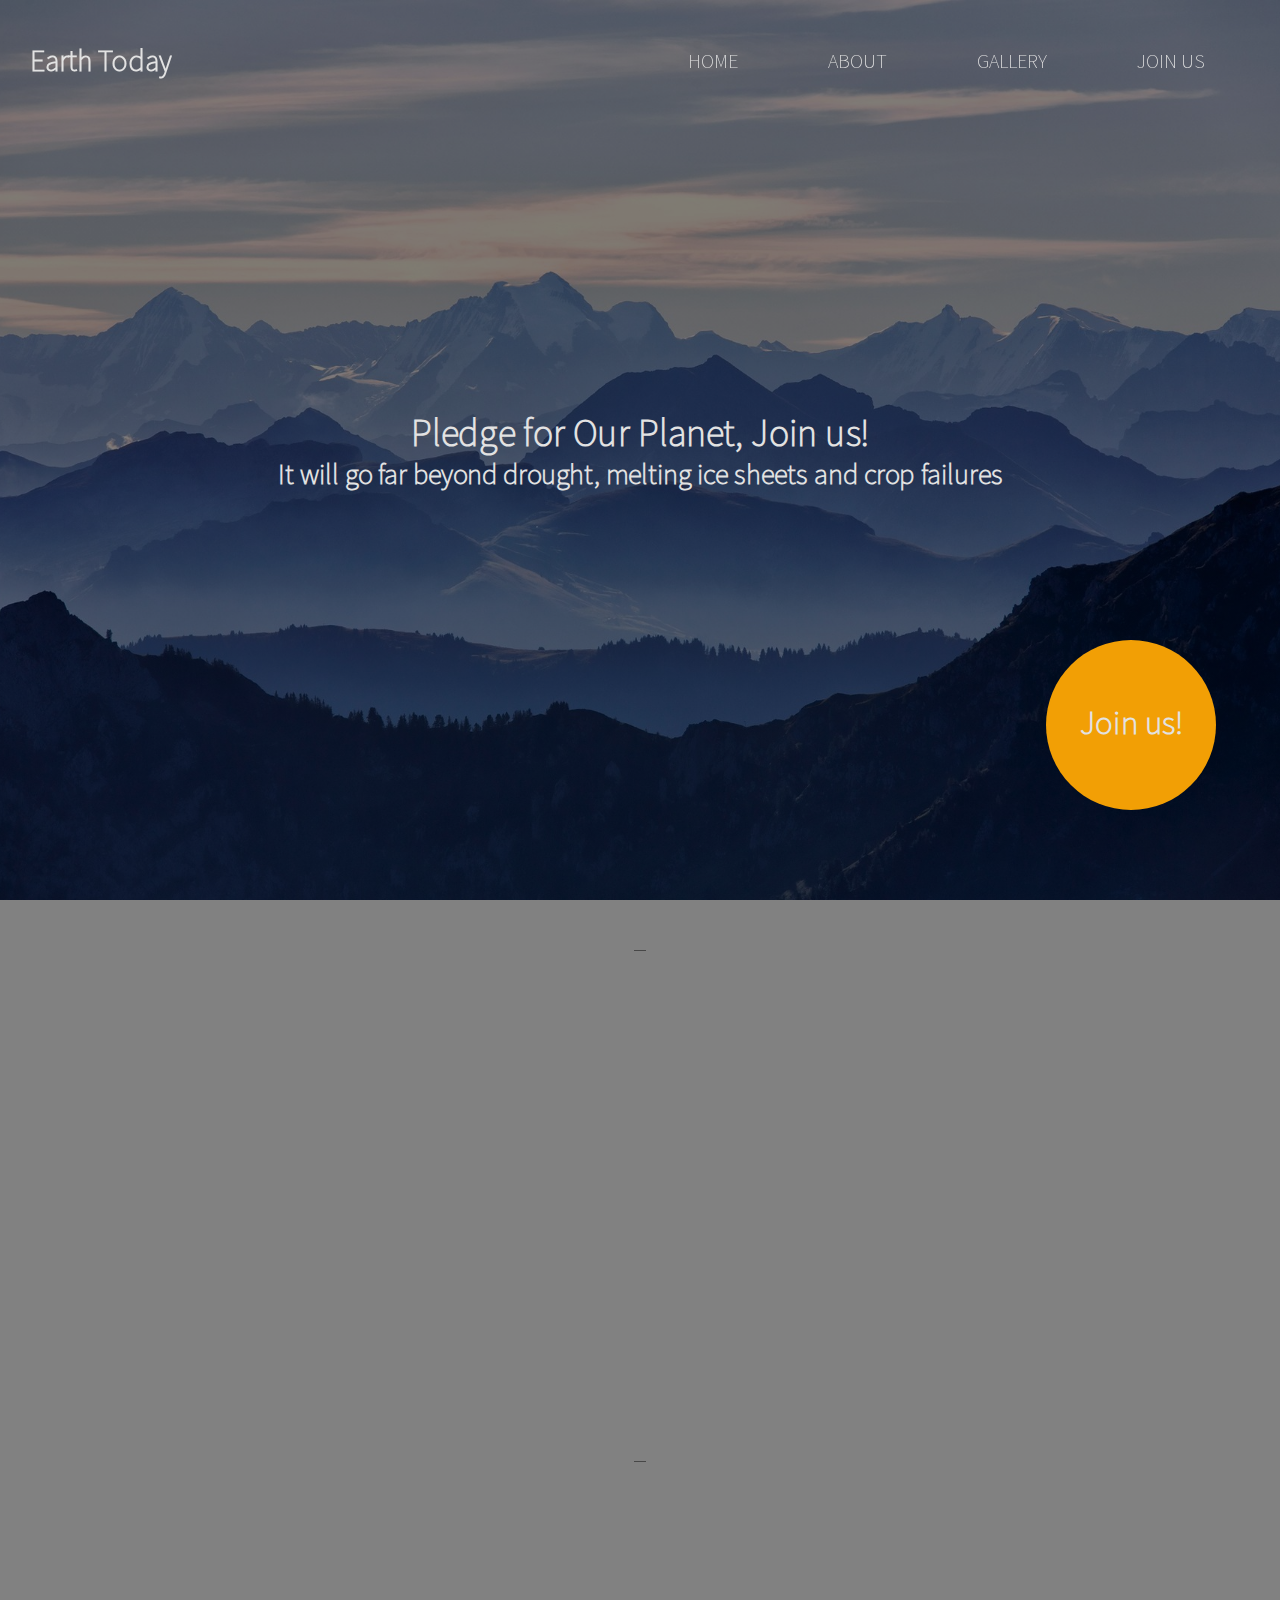
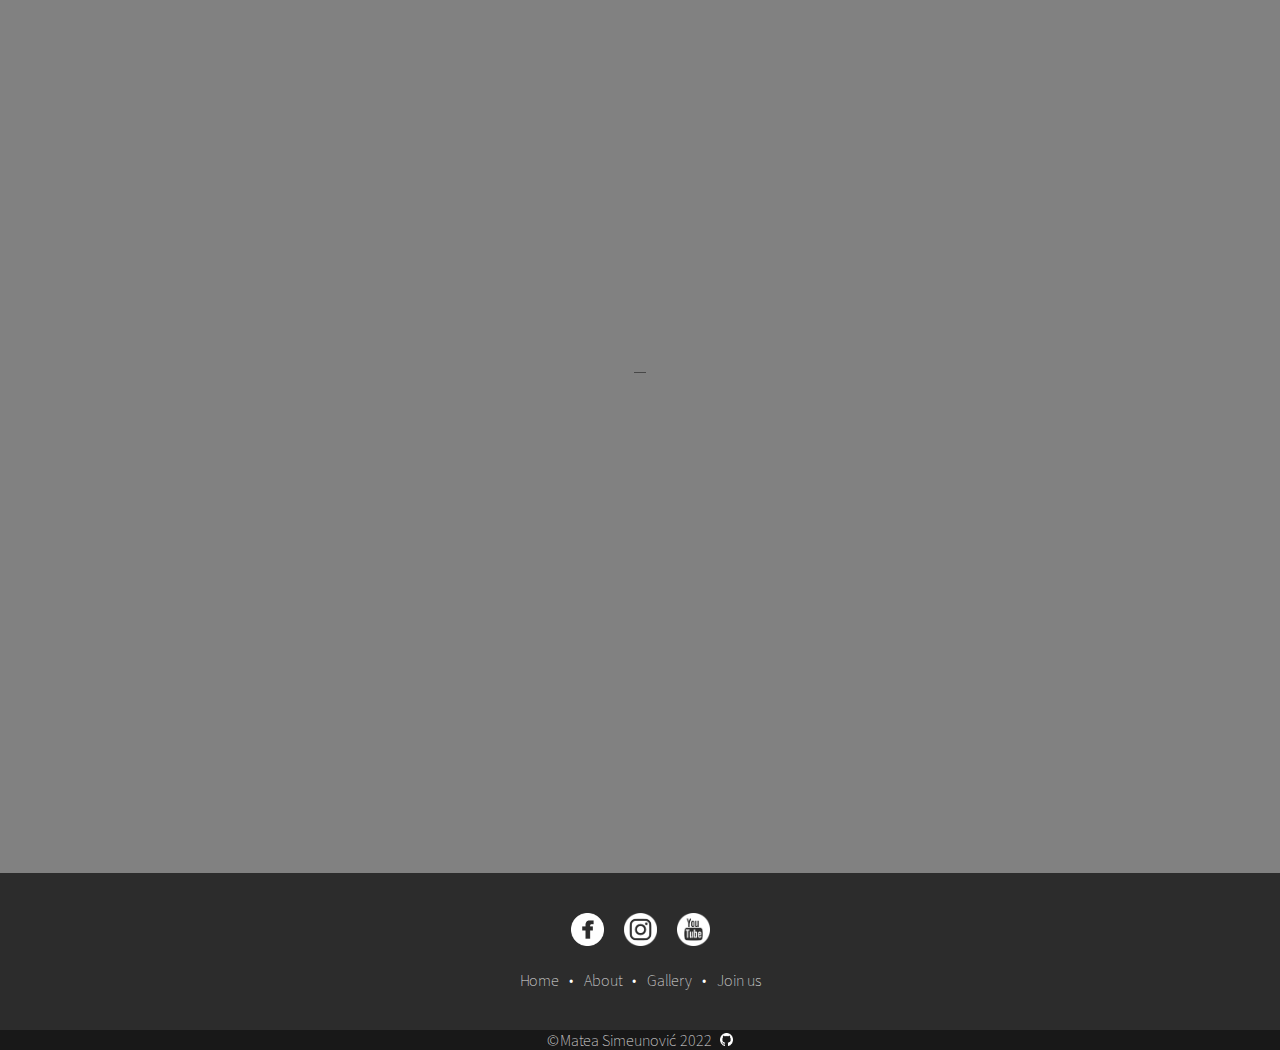
<file: proba.html>
<!DOCTYPE html>
<html lang = "en">
    <head>
        <link rel="stylesheet" href="css/proba.css">
        <meta charset="UTF-8">
        <meta name="author" content="Matea Simeunovic">
        <meta name="viewport" content="width=device-width, initial-scale=1.0">
        <title>Earth today</title>
        <link href="https://fonts.googleapis.com/css?family=Lato:300,400,700&subset=latin-ext" rel="stylesheet">
    </head>

    <body>
        <div class="container">
            <div class="navBar">
                <a href="proba.html">
                    <div class="log">Earth Today</div>
                </a>
                <button class="mobileMenu" aria-controls="navigation" 
                    aria-expanded="false">
                    <span class="sr-only"></span>
                </button>
                <nav>
                    <ul id="navigation" data-visible="false" class="navLinks">
                        <li><a href="proba.html">Home</a></li> 
                        <li><a href="about.html">About</a></li>
                        <li><a href="gallery.html">Gallery</a></li>
                        <li><a href="join.html">Join us</a></li>
                    </ul>    
                </nav>    
            </div>
            <div class="title" aria-deleted="false">
                <h1>Pledge for Our Planet, Join us!</h1>
                <h2 class="tile1">It will go far beyond drought, melting ice sheets and crop failures</h2>
            </div>
        </div>

        <section>
            <div class="line"></div>
            <ul>
                <li class="tile">
                    <a href="home1.html">
                        <div class="box">
                            <div class="image1"></div>
                            <div class="text">
                                <h1>Global warming</h1>
                                <p>Everything you wanted to know about our changing climate but were too afraid to ask.</p>
                            </div>           
                        </div> 
                    </a>
                </li>
                <div class="line1"></div>
                <li class="tile">
                    <a href="home2.html">
                        <div class="box"> 
                            <div class="image2"></div>
                            <div class="text">
                                <h1>Are the effects really that bad?</h1>
                                <p>Short answer: Yes.</p>
                            </div>           
                        </div>
                    </a>
                </li>
            </ul>
            <div class="line"></div>
            <ul>
                <li class="tile">
                    <a href="home3.html">
                        <div class="box"> 
                            <div class="image3"></div> 
                            <div class="text">
                                <h1>Extreme weather</h1>
                                <p>The world is “changing before our eyes”.</p>
                            </div>          
                        </div>
                    </a>
                </li>
                <div class="line1"></div>
                <li class="tile">
                    <a href="home4.html">
                        <div class="box"> 
                            <div class="image4"></div>
                            <div class="text">
                                <h1>CO2 emissions</h1>
                                <p>The Last Time CO2 Was This High, Humans Didn’t Exist.</p>
                            </div>         
                        </div>
                    </a>
                </li>
            </ul>
            <div class="line"></div>
            <ul>
                <li class="tile">
                    <a href="home5.html">
                        <div class="box"> 
                            <div class="image5"></div> 
                            <div class="text">
                                <h1>The Oceans</h1>
                                <p>For an ecosystem that covers 70 percent of the planet, oceans get no respect.</p>
                            </div>          
                        </div> 
                    </a>
                </li>
                <div class="line1"></div>
                <li class="tile">
                    <a href="home6.html">
                        <div class="box"> 
                            <div class="image6"></div>
                            <div class="text">
                                <h1>How do we fix it?</h1>
                                <p>Healing the planet starts in your garage, in your kitchen, and at your dining room table.</p>
                            </div>                
                        </div>
                    </a>
                </li>     
            </ul>
        </section>
        <footer class="footer">
            <div class="footer-content">
                <div class="social">
                    <ul>
                        <li class="social-items"><a href="https://hr-hr.facebook.com/"><img class="facebook" src="Images/facebook2.png"></a></li>
                        <li class="social-items"><a href="https://www.instagram.com/"><img class="insta" src="Images/insta2.png"></a></li>
                        <li class="social-items"><a href="https://www.youtube.com/"><img class="yt" src="Images/yt2.png"></a></li>
                    </ul>     
                </div>
                <div class="quick-links">
                    <ul>
                        <li class="quick-items"><a href="proba.html">Home</a></li><span>•</span>
                        <li class="quick-items"><a href="about.html">About</a></li><span>•</span>
                        <li class="quick-items"><a href="gallery.html">Gallery</a></li><span>•</span>
                        <li class="quick-items"><a href="join.html">Join us</a></li>
                    </ul>
                </div>
            </div>
            <p class="copyright">
                &copy;Matea Simeunović 2022&ensp;<a href="https://github.com/matea-boop"><img src="Images/github.png"></a>
            </p>
        </footer>
        <a href="join.html">
            <div class="join">
                <p>Join us!</p>
            </div>
        </a>
        <script src="js/proba.js"></script>
    </body>
</html>
</file>
<file: css/gallery.css>
*{
    margin: 0px;
    padding: 0px;
}
@font-face {
    font-family: 'Source_Sans_Pro';
    src: url("../Fonts/fonting/Source_Sans_Pro/SourceSansPro-ExtraLight.ttf");
    font-style: normal;
    font-weight: normal;
}
body {
    background-color: rgb(129, 129, 129);
    font-family: 'Source_Sans_Pro', sans-serif;
}
body a{
    text-decoration: none;
}
.navBar{
    z-index: 500;
    display: flex;
    align-items: center; 
    justify-content: space-between;
    height: 120px;
    width: 100%;
    top:0;
    position: fixed;
    transition: all .2s ease-in-out;
}

.navLinks{
    display: flex;
    left: 150px;
    list-style: none;
    padding: 20px 0px 20px 20px;
    margin-right: 10px;
}
.navLinks a{
    text-decoration: none;
    color: rgb(226,226,226);
    padding: 65px;
    font-size: 20px;
    text-transform: uppercase;
}
.navLinks a:hover{
    font-weight: bolder;
}
.stickie{
    background: hsl(0, 0% 100%/ 0.5);
    backdrop-filter: blur(3rem);
}

.log{
    font-weight: bold;
    font-size: 30px;
    margin-left: 30px;
    color: rgb(226,226,226);
}
.mobileMenu{
    display: none;
}

.join{
    position: fixed;
    background: #F29F05;
    width: 170px;
    height: 170px;
    line-height: 45px;
    bottom: 10%;
    right: 5%;
    border-radius: 50%;
    text-align: center;
    transform: translateX(150%);
    transition: .8s;
}
.join p{
    color: rgb(226,226,226);
    font-weight: bold;
    padding-top: 35%;
    font-size: 33px;
}
.join {
    animation: bounce 2s ease 2;
    animation-delay: 3s;
}

@media(max-width:700px){
    .title{
        transform: translateX(0%);
        transition: transform 0.7s ease-in;
    }
    .title[aria-deleted="true"]{
        transform: translateX(-100%);
        transition: transform 1s ease;
    }
}
@media (max-width: 700px){
    .stickie{
        background: none;
        backdrop-filter: none;
    }
    .navLinks{
        position: fixed;
        inset: 0 0 0 35%;
        z-index: 1000;
        gap: 30px;

        flex-direction: column;
        padding: 120px 20px;

        backdrop-filter: blur(1rem);

        transform: translateX(110%);
        transition: transform .5s ease-in;
    }
    .navLinks[data-visible="true"]{
        transform: translateX(10%);
    }
    .mobileMenu[aria-expanded="true"]{
        background: url("../Images/menuClose.png");
        background-size: 80%;
        background-repeat: no-repeat;
    }
    .mobileMenu{
        display: block;
        position: absolute;
        z-index: 9999;
        cursor: pointer;
        background: url("../Images/icons8-menu.svg");
        background-size: 80%;
        background-repeat: no-repeat;
        border: 0;
        width: 45px;
        aspect-ratio: 1;
        top: 40px;
        right: 20px;
    }    
    .onScrollLine1{
        width: 70%;
    } 
    .join{
        width: 100px;
        height: 100px;
        bottom: 10%;
        right: 3%;
    }
    .join p{
        padding-top: 25%;
        font-size: 22px;
    } 
}
@media (min-width:700px) and (max-width:800px){
    .navLinks{
        padding: 15px;
    }
    .navLinks a{
        padding: 10px;
    }
    .onScrollLine1{
        width: 70%;
    } 
    .join{
        width: 140px;
        height: 140px;
        bottom: 10%;
        right: 3%;
    }
    .join p{
        padding-top: 32%;
        font-size: 28px;
    }
}
@media (min-width:800px) and (max-width:900px){
    .navLinks{
        padding: 17px;
    }
    .navLinks a{
        padding: 20px;
    }
    .title{
        font-size: 14px;
    }
    .join{
        width: 140px;
        height: 140px;
        bottom: 10%;
        right: 3%;
    }
    .join p{
        padding-top: 32%;
        font-size: 28px;
    }
}
@media (min-width:900px) and (max-width:1100px){
    .navLinks{
        padding: 20px;
    }
    .navLinks a{
        padding: 30px;
    }
}
@media (min-width:1100px) and (max-width:1300px){
    .navLinks{
        padding: 20px;
    }
    .navLinks a{
        padding: 45px;
    }
}
.footer{
    background-color: rgb(44, 44, 44);
}
footer .copyright{
    display: flex;
    justify-content:center;
    align-items:center;
}
.copyright{
    background-color: rgb(24, 24, 24);
    color: rgb(226,226,226);
}
.copyright img{
    width: 13px;
    height: 13px;
}
footer .social .social-items img{
    width: 33px;
    height: 33px;
}
footer .social ul{
    display: flex;
    list-style: none;
    justify-content:center;
    align-items:center;
    padding-top: 40px;
}
footer .social ul li{
    padding-left: 10px;
    padding-right: 10px;
}

footer .quick-links ul{
    display: flex;
    list-style: none;
    justify-content:center;
    align-items:center;
    padding-top: 20px;
    padding-bottom: 40px;
}
footer .quick-links ul li a{
    text-decoration: none;
    color: rgb(226,226,226);
}
footer .quick-links ul li{
    padding-left: 10px;
    padding-right: 10px;
}
footer .quick-links ul span {
    color:rgb(226,226,226);
}

.wraper-gallery{
    
    margin: 0 15vw;
}
#index-gallery{
    margin-top: 140px;
    margin-bottom: 140px;
    display: grid;
    grid-template-columns: 1fr 1fr 1fr;
    grid-template-rows: auto;
    grid-gap: 10px; 
    grid-template-areas: 
    "gallery-h1 gallery-h1 gallery-h1"
    "gallery-p gallery-p gallery-p"
    "img1 img2 img3"
    "img4 img5 img6"
    "img7 img8 img9"
    "img10 img11 img12";
}
#index-gallery .gallery-img{
    width: 100%;
    height: 300px; 
    background-repeat: no-repeat;
    background-size: cover;
    background-position: center;
    cursor: pointer;
}
#index-gallery h1{
    grid-area: gallery-h1;
    font-size: 55px;
}
#index-gallery p{
    font-size: 20px;
    grid-area: gallery-p;
}
#index-gallery .img1{
    grid-area: img1;
    background-image: url("../Images/GALLERY1.webp");    
    content: "A woman leaves her home amid forest fires in Evia, Greece.";
}
#index-gallery .img2{
    grid-area: img2;
    background-image: url("../Images/GALLERY2.webp");    
    content: "Greece experienced the worst forest fires the country had seen since 2007, after record-breaking temperatures and strong winds caused fires to destroy homes and crops, killing three.";
}
#index-gallery .img3{
    grid-area: img3;
    background-image: url("../Images/GALLERY3.webp");    
    content: "A lack of rainfall in Turkey this year saw extreme droughts threaten the livelihoods of farmers across agricultural lands.";
}
#index-gallery .img4{
    grid-area: img4;
    background-image: url("../Images/GALLERY4.webp");   
    content: "This highly polluted river in Delhi became covered in a snow-like foam in November as a result of “heavy sewage and industrial waste”.";
}
#index-gallery .img5{
    grid-area: img5;
    background-image: url("../Images/GALLERY5.webp");    
    content: "Heavy rains in January meant failing waste systems near the city of Priboj flooded Serbia’s rivers with waste.";
}
#index-gallery .img6{
    grid-area: img6;
    background-image: url("../Images/GALLERY6.webp");  
    content: "A prolonged drought in the north east of Kenya this December caused the death of livestock and threatened agricultural communities.";
}
#index-gallery .img7{
    grid-area: img7;
    background-image: url("../Images/GALLERY7.webp"); 
    content: "Rainfall and melting snow in the Eifel mountain region of western Germany and eastern Belgium destroyed thousands of homes and killed 200 people."; 
}
#index-gallery .img8{
    grid-area: img8;
    background-image: url("../Images/GALLERY8.webp");   
     content: "Climate disasters across the world as well as political unrest have forced the mass movement of people to more stable ground, often seeking asylum in Europe and facing increasingly hostile governments.";
}
#index-gallery .img9{
    grid-area: img9;
    background-image: url("../Images/GALLERY9.webp");  
    content: "In February, climate change caused extensive droughts which led to the drying up of lakes like Lake Suesca in Colombia.";
}
#index-gallery .img10{
    grid-area: img10;
    background-image: url("../Images/GALLERY10.webp");
    content: "Greece wasn’t the only place to be hit with extensive wildfires this year. In July and August, California faced another year of forest fires, burning 2,569,009 acres and killing three people.";
}
#index-gallery .img11{
    grid-area: img11;
    background-image: url("../Images/GALLERY11.webp"); 
    content: "In Louisiana and the Gulf Coast, Category 4 Hurricane Ida decimated homes in an area already heavily impacted by COVID.";
}
#index-gallery .img12{
    grid-area: img12;
    background-image: url("../Images/GALLERY12.webp");   
    content: "In July, a lagoon in the Patagonian province of Chubut, Argentina turned bright pink as a result of dumped chemical waste – specifically sodium sulfite, an antibacterial product used in the fishing industry.";
}

.gallery-img div{
    width: 100%;
    height: 100%;
    background-color: black;
    opacity: 0;
    display: flex;
    justify-content: center;
    align-items: center;
}
.gallery-img div:hover{
    opacity: 0.7;
    transition: all ease-in-out 300ms;
}
.gallery-img a{
    font-size: 18px;
    color: rgb(226,226,226);
    text-decoration: none;
}

.img-window{
    width: 100vw;
    height: 100vh;
    background-color: rgba(0, 0, 0, 0.8);
    position: fixed;
    top: 0;
    left: 0;
    cursor: pointer;
    display: flex;
    justify-content: center;
    align-items: center;
    z-index: 1000;
}
.img-window img {
    max-width: 80vw;
    max-height: 80vw;
}

.img-btn-next{
    right: 230px;
    display: block;
    padding: 6px 10px;
    border-radius: 4px;
    position: fixed;
    z-index: 1100;
    top: 48vh;
    font-size: 30px;
    color: white;
    cursor: pointer;
}
.img-btn-next:hover{
    opacity: 0.8;
}
.img-btn-prev{
    left: 240px;
    display: block;
    padding: 6px 10px;
    border-radius: 4px;
    position: fixed;
    z-index: 1100;
    top: 48vh;
    font-size: 30px;
    color: white;
    cursor: pointer;
}
.img-btn-prev:hover{
    opacity: 0.8;
}

figure figcaption{
    color: white;
    font-size: 20px;
    bottom: 20px;
    z-index: 1200;
    position: absolute;
}
@media(max-width: 700px){
    .img-btn-next{
        right: 5px;
        font-size: 20px;
    }
    .img-btn-prev{
        left: 10px;
        font-size: 20px;
    }
    #index-gallery{
        grid-template-columns: 1fr 1fr;
        grid-template-rows: auto;
        grid-gap: 10px; 
        grid-template-areas: 
        "gallery-h1 gallery-h1"
        "gallery-p gallery-p"
        "img1 img2"
        "img3 img4"
        "img5 img6"
        "img7 img8"
        "img9 img10"
        "img11 img12";
    }
    #index-gallery h1{
        font-size: 40px;
    }
    #index-gallery p{
        font-size: 15px;
    }
    #index-gallery .gallery-img{
        height: 150px;
    }
}
@media (min-width: 700px) and (max-width: 800px){
    .img-btn-next{
        right: 10px;
        font-size: 20px;
    }
    .img-btn-prev{
        left: 13px;
        font-size: 20px;
    }
    #index-gallery{
        grid-template-columns: 1fr 1fr;
        grid-template-rows: auto;
        grid-gap: 10px; 
        grid-template-areas: 
        "gallery-h1 gallery-h1"
        "gallery-p gallery-p"
        "img1 img2"
        "img3 img4"
        "img5 img6"
        "img7 img8"
        "img9 img10"
        "img11 img12";
    }
    #index-gallery h1{
        font-size: 40px;
    }
    #index-gallery p{
        font-size: 15px;
    }
    #index-gallery .gallery-img{
        height: 200px;
    }
}
@media (min-width: 800px) and (max-width: 1200px){
    .img-btn-next{
        right: 30px;
    }
    .img-btn-prev{
        left: 35px;
    }
    #index-gallery .gallery-img{
        height: 200px;
    }
}
@media (min-width: 1200px) and (max-width:1350px){
    .img-btn-next{
        right: 100px;
    }
    .img-btn-prev{
        left: 100px;
    }
}
@media (min-width:1350px) and (max-width:1450px){
    .img-btn-next{
        right: 150px;
    }
    .img-btn-prev{
        left: 160px;
    }
}
</file>
<file: css/home1.css>
*{
    margin: 0px;
    padding: 0px;
}
@font-face {
    font-family: 'Source_Sans_Pro';
    src: url("../Fonts/fonting/Source_Sans_Pro/SourceSansPro-ExtraLight.ttf");
    font-style: normal;
    font-weight: normal;
}
body {
    background-color: rgb(129, 129, 129);
    font-family: 'Source_Sans_Pro', sans-serif;
}
body a{
    text-decoration: none;
}
.navBar{
    z-index: 1000;
    display: flex;
    align-items: center; 
    justify-content: space-between;
    height: 120px;
    width: 100%;
    top:0;
    position: fixed;
    transition: all .2s ease-in-out;
}

.navLinks{
    display: flex;
    left: 150px;
    list-style: none;
    padding: 20px 0px 20px 20px;
    margin-right: 10px;
}
.navLinks a{
    text-decoration: none;
    color: rgb(226,226,226);
    padding: 65px;
    font-size: 20px;
    text-transform: uppercase;
}
.navLinks a:hover{
    font-weight: bolder;
}
.stickie{
    background: hsl(0, 0% 100%/ 0.5);
    backdrop-filter: blur(3rem);
}

.log{
    font-weight: bold;
    font-size: 30px;
    margin-left: 30px;
    color: rgb(226,226,226);
}
.mobileMenu{
    display: none;
}
.text-box h1{
    color: rgb(44, 44, 44);
    font-size: 55px;
    font-weight: bold;
}
.text-box h2{
    color: rgb(44, 44, 44);
    font-size: 28px;
}
.text-box h3, h4, h5, h6{
    color: rgb(44, 44, 44);
    font-weight: bold;
    font-size: 20px;
}
.text-box p{
    font-size: 20px;
    color: rgb(44, 44, 44);
}
.text-box ul{
    color: rgb(44, 44, 44);
    list-style-position: inside;
    list-style-type: disc;
    font-size: 20px;
    text-indent: 5px;
}
.image-box{
    background-image: url("../Images/1.1.jpg");
    background-size: cover;
    background-position: center;
    background-repeat: no-repeat;
    height: 300px;
    width: 450px;
    margin: auto;
    margin-top: 30px;
}
.image-box1{
    background-image: url("../Images/1.2.jpg");
    background-size: cover;
    background-position: center;
    background-repeat: no-repeat;
    height: 300px;
    width: 450px;
    margin: auto;
}
.text-box{
    background: rgb(141, 141, 141);
    padding: 30px;
    margin-left: 200px;
    margin-right: 200px;
    margin-top: 140px;
    margin-bottom: 50px;
    box-shadow: 0 0 1em rgb(95, 95, 95);  
}
.PN-buttons{
    display:flex;
    justify-content: space-between;
    margin-left: 250px;
    margin-right: 250px;
    margin-bottom: 50px;
}
.PN-buttons a{
    text-decoration: none;
    color: black;
    font-weight: bold;
}
.join{
    position: fixed;
    background: #F29F05;
    width: 170px;
    height: 170px;
    line-height: 45px;
    bottom: 10%;
    right: 5%;
    border-radius: 50%;
    text-align: center;
    transform: translateX(150%);
    transition: .8s;
}
.join p{
    color: rgb(226,226,226);
    font-weight: bold;
    padding-top: 35%;
    font-size: 33px;
}
.join {
    animation: bounce 2s ease 2;
    animation-delay: 3s;
}
@keyframes bounce {
    70% { transform:translateY(0%); }
    80% { transform:translateY(-15%); }
    90% { transform:translateY(0%); }
    95% { transform:translateY(-7%); }
    97% { transform:translateY(0%); }
    99% { transform:translateY(-3%); }
    100% { transform:translateY(0); }
}
@media (max-width: 700px){
    .stickie{
        background: none;
        backdrop-filter: none;
    }
    .text-box{
        margin-left: 50px;
        margin-right: 50px;
    }
    .PN-buttons{
        margin-left: 55px;
        margin-right: 55px;
        margin-bottom: 50px;
    }
    .image-box{
        height: 200px;
        width: 300px;
    }
    .image-box1{
        height: 200px;
        width: 300px;
    }
    .navLinks{
        position: fixed;
        inset: 0 0 0 35%;
        z-index: 1000;
        gap: 30px;

        flex-direction: column;
        padding: 120px 20px;

        backdrop-filter: blur(1rem);

        transform: translateX(110%);
        transition: transform .5s ease-in;
    }
    .navLinks[data-visible="true"]{
        transform: translateX(10%);
    }
    .mobileMenu[aria-expanded="true"]{
        background: url("../Images/menuClose.png");
        background-size: 80%;
        background-repeat: no-repeat;
    }
    .mobileMenu{
        display: block;
        position: absolute;
        z-index: 9999;
        cursor: pointer;
        background: url("../Images/icons8-menu.svg");
        background-size: 80%;
        background-repeat: no-repeat;
        border: 0;
        width: 45px;
        aspect-ratio: 1;
        top: 40px;
        right: 20px;
    }    
    .text-box h1{
        font-size: 40px;
    }
    .text-box h2{
        font-size: 20px;
    }
    .text-box h3, h4, h5, h6{
        font-size: 17px;
    }
    .text-box p{
        font-size: 15px;
    }
    .text-box ul{
        font-size: 15px;
    }
    .join{
        width: 100px;
        height: 100px;
        bottom: 10%;
        right: 3%;
    }
    .join p{
        padding-top: 25%;
        font-size: 22px;
    } 
}

@media (min-width:700px) and (max-width:800px){
    .navLinks{
        padding: 15px;
    }
    .navLinks a{
        padding: 10px;
    }
    .text-box{
        margin-left: 75px;
        margin-right: 75px;
    }
    .PN-buttons{
        margin-left: 85px;
        margin-right: 85px;
        margin-bottom: 50px;
    }
    .image-box{
        height: 200px;
        width: 300px;
    }
    .image-box1{
        height: 200px;
        width: 300px;
    }
    .text-box h1{
        font-size: 40px;
    }
    .text-box h2{
        font-size: 20px;
    }
    .text-box h3, h4, h5, h6{
        font-size: 17px;
    }
    .text-box p{
        font-size: 15px;
    }
    .text-box ul{
        font-size: 15px;
    }
    .join{
        width: 140px;
        height: 140px;
        bottom: 10%;
        right: 3%;
    }
    .join p{
        padding-top: 32%;
        font-size: 28px;
    }
}
@media (min-width:800px) and (max-width:900px){
    .navLinks{
        padding: 17px;
    }
    .navLinks a{
        padding: 20px;
    }
    .text-box{
        margin-left: 100px;
        margin-right: 100px;
    }
    .PN-buttons{
        margin-left: 110px;
        margin-right: 110px;
        margin-bottom: 50px;
    }
    .image-box{
        height: 200px;
        width: 300px;
    }
    .image-box1{
        height: 200px;
        width: 300px;
    }
    .text-box h1{
        font-size: 40px;
    }
    .text-box h2{
        font-size: 20px;
    }
    .text-box h3, h4, h5, h6{
        font-size: 17px;
    }
    .text-box p{
        font-size: 15px;
    }
    .text-box ul{
        font-size: 15px;
    }
    .join{
        width: 140px;
        height: 140px;
        bottom: 10%;
        right: 3%;
    }
    .join p{
        padding-top: 32%;
        font-size: 28px;
    }
}
@media (min-width:900px) and (max-width:1100px){
    .navLinks{
        padding: 20px;
    }
    .navLinks a{
        padding: 30px;
    }
    .text-box{
        margin-left: 115px;
        margin-right: 115px;
    }
    .PN-buttons{
        margin-left: 125px;
        margin-right: 125px;
        margin-bottom: 50px;
    }
    .image-box{
        height: 250px;
        width: 375px;
    }
    .image-box1{
        height: 250px;
        width: 375px;
    }
    
}
@media (min-width:1100px) and (max-width:1300px){
    .navLinks{
        padding: 20px;
    }
    .navLinks a{
        padding: 45px;
    }
    .text-box{
        margin-left: 150px;
        margin-right: 150px;
    }
    .PN-buttons{
        margin-left: 160px;
        margin-right: 160px;
        margin-bottom: 50px;
    }
}
.footer{
    background-color: rgb(44, 44, 44);
}
footer .copyright{
    display: flex;
    justify-content:center;
    align-items:center;
}
.copyright{
    background-color: rgb(24, 24, 24);
    color: rgb(226,226,226);
}

.copyright img{
    width: 13px;
    height: 13px;
}

footer .social .social-items img{
    width: 33px;
    height: 33px;
}

footer .social ul{
    display: flex;
    list-style: none;
    justify-content:center;
    align-items:center;
    padding-top: 40px;
}
footer .social ul li{
    padding-left: 10px;
    padding-right: 10px;
}

footer .quick-links ul{
    display: flex;
    list-style: none;
    justify-content:center;
    align-items:center;
    padding-top: 20px;
    padding-bottom: 40px;
}
footer .quick-links ul li a{
    text-decoration: none;
    color: rgb(226,226,226);
}
footer .quick-links ul li{
    padding-left: 10px;
    padding-right: 10px;
}
footer .quick-links ul span {
    color:rgb(226,226,226);
}
</file>
<file: css/home2.css>
*{
    margin: 0px;
    padding: 0px;
}
@font-face {
    font-family: 'Source_Sans_Pro';
    src: url("../Fonts/fonting/Source_Sans_Pro/SourceSansPro-ExtraLight.ttf");
    font-style: normal;
    font-weight: normal;
}
body {
    background-color: rgb(129, 129, 129);
    font-family: 'Source_Sans_Pro', sans-serif;
}
body a{
    text-decoration: none;
}
.navBar{
    z-index: 1000;
    display: flex;
    align-items: center; 
    justify-content: space-between;
    height: 120px;
    width: 100%;
    top:0;
    position: fixed;
    transition: all .2s ease-in-out;
}

.navLinks{
    display: flex;
    left: 150px;
    list-style: none;
    padding: 20px 0px 20px 20px;
    margin-right: 10px;
}
.navLinks a{
    text-decoration: none;
    color: rgb(226,226,226);
    padding: 65px;
    font-size: 20px;
    text-transform: uppercase;
}
.navLinks a:hover{
    font-weight: bolder;
}
.stickie{
    background: hsl(0, 0% 100%/ 0.5);
    backdrop-filter: blur(3rem);
}

.log{
    font-weight: bold;
    font-size: 30px;
    margin-left: 30px;
    color: rgb(226,226,226);
}
.mobileMenu{
    display: none;
}
.text-box h1{
    color: rgb(44, 44, 44);
    font-size: 55px;
    font-weight: bold;
}
.text-box h2{
    color: rgb(44, 44, 44);
    font-size: 28px;
}
.podnasl{
    color: rgb(44, 44, 44);
    font-weight: bold;
    font-size: 20px;
}

.text-box p{
    font-size: 20px;
    color: rgb(44, 44, 44);
}
.text-box ul{
    color: rgb(44, 44, 44);
    list-style-position: inside;
    list-style-type: disc;
    font-size: 20px;
    text-indent: 5px;
}
.image-box{
    background-image: url("../Images/2.1.jpg");
    background-size: cover;
    background-position: center;
    background-repeat: no-repeat;
    height: 300px;
    width: 450px;
    margin: auto;
    margin-top: 30px;
}
.image-box1{
    background-image: url("../Images/2.3.jpg");
    background-size: cover;
    background-position: center;
    background-repeat: no-repeat;
    height: 300px;
    width: 600px;
    margin: auto;
}
.text-box{
    background: rgb(141, 141, 141);
    padding: 30px;
    margin-left: 200px;
    margin-right: 200px;
    margin-top: 140px;
    margin-bottom: 50px;
    box-shadow: 0 0 1em rgb(95, 95, 95);  
}
.PN-buttons{
    display:flex;
    justify-content: space-between;
    margin-left: 250px;
    margin-right: 250px;
    margin-bottom: 50px;
}
.PN-buttons a{
    text-decoration: none;
    color: black;
    font-weight: bold;
}
.join{
    position: fixed;
    background: #F29F05;
    width: 170px;
    height: 170px;
    line-height: 45px;
    bottom: 10%;
    right: 5%;
    border-radius: 50%;
    text-align: center;
    transform: translateX(150%);
    transition: .8s;
}
.join p{
    color: rgb(226,226,226);
    font-weight: bold;
    padding-top: 35%;
    font-size: 33px;
}
.join {
    animation: bounce 2s ease 2;
    animation-delay: 3s;
}
@keyframes bounce {
    70% { transform:translateY(0%); }
    80% { transform:translateY(-15%); }
    90% { transform:translateY(0%); }
    95% { transform:translateY(-7%); }
    97% { transform:translateY(0%); }
    99% { transform:translateY(-3%); }
    100% { transform:translateY(0); }
}
@media (max-width: 700px){
    .stickie{
        background: none;
        backdrop-filter: none;
    }
    .text-box{
        margin-left: 50px;
        margin-right: 50px;
    }
    .PN-buttons{
        margin-left: 55px;
        margin-right: 55px;
        margin-bottom: 50px;
    }
    .image-box{
        height: 200px;
        width: 300px;
    }
    .image-box1{
        height: 200px;
        width: 400px;
    }
    .navLinks{
        position: fixed;
        inset: 0 0 0 35%;
        z-index: 1000;
        gap: 30px;

        flex-direction: column;
        padding: 120px 20px;

        backdrop-filter: blur(1rem);

        transform: translateX(110%);
        transition: transform .5s ease-in;
    }
    .navLinks[data-visible="true"]{
        transform: translateX(10%);
    }
    .mobileMenu[aria-expanded="true"]{
        background: url("../Images/menuClose.png");
        background-size: 80%;
        background-repeat: no-repeat;
    }
    .mobileMenu{
        display: block;
        position: absolute;
        z-index: 9999;
        cursor: pointer;
        background: url("../Images/icons8-menu.svg");
        background-size: 80%;
        background-repeat: no-repeat;
        border: 0;
        width: 45px;
        aspect-ratio: 1;
        top: 40px;
        right: 20px;
    }    
    .text-box h1{
        font-size: 40px;
    }
    .text-box h2{
        font-size: 20px;
    }
    .text-box h3, h4, h5, h6{
        font-size: 17px;
    }
    .text-box p{
        font-size: 15px;
    }
    .text-box ul{
        font-size: 15px;
    }
    .join{
        width: 100px;
        height: 100px;
        bottom: 10%;
        right: 3%;
    }
    .join p{
        padding-top: 25%;
        font-size: 22px;
    } 
}
@media (max-width: 600px){
    .image-box1{
        height: 160px;
        width: 320px;
    }
}
@media (min-width:700px) and (max-width:800px){
    .navLinks{
        padding: 15px;
    }
    .navLinks a{
        padding: 10px;
    }
    .text-box{
        margin-left: 75px;
        margin-right: 75px;
    }
    .PN-buttons{
        margin-left: 85px;
        margin-right: 85px;
        margin-bottom: 50px;
    }
    .image-box{
        height: 200px;
        width: 300px;
    }
    .image-box1{
        height: 200px;
        width: 400px;
    }
    .text-box h1{
        font-size: 40px;
    }
    .text-box h2{
        font-size: 20px;
    }
    .text-box h3, h4, h5, h6{
        font-size: 17px;
    }
    .text-box p{
        font-size: 15px;
    }
    .text-box ul{
        font-size: 15px;
    }
    .join{
        width: 140px;
        height: 140px;
        bottom: 10%;
        right: 3%;
    }
    .join p{
        padding-top: 32%;
        font-size: 28px;
    }
}
@media (min-width:800px) and (max-width:900px){
    .navLinks{
        padding: 17px;
    }
    .navLinks a{
        padding: 20px;
    }
    .text-box{
        margin-left: 100px;
        margin-right: 100px;
    }
    .PN-buttons{
        margin-left: 110px;
        margin-right: 110px;
        margin-bottom: 50px;
    }
    .image-box{
        height: 200px;
        width: 300px;
    }
    .image-box1{
        height: 200px;
        width: 400px;
    }
    .text-box h1{
        font-size: 40px;
    }
    .text-box h2{
        font-size: 20px;
    }
    .text-box h3, h4, h5, h6{
        font-size: 17px;
    }
    .text-box p{
        font-size: 15px;
    }
    .text-box ul{
        font-size: 15px;
    }
    .join{
        width: 140px;
        height: 140px;
        bottom: 10%;
        right: 3%;
    }
    .join p{
        padding-top: 32%;
        font-size: 28px;
    }
}
@media (min-width:900px) and (max-width:1100px){
    .navLinks{
        padding: 20px;
    }
    .navLinks a{
        padding: 30px;
    }
    .text-box{
        margin-left: 115px;
        margin-right: 115px;
    }
    .PN-buttons{
        margin-left: 125px;
        margin-right: 125px;
        margin-bottom: 50px;
    }
    .image-box{
        height: 250px;
        width: 375px;
    }
    .image-box1{
        height: 250px;
        width: 500px;
    }
    
}
@media (min-width:1100px) and (max-width:1300px){
    .navLinks{
        padding: 20px;
    }
    .navLinks a{
        padding: 45px;
    }
    .text-box{
        margin-left: 150px;
        margin-right: 150px;
    }
    .PN-buttons{
        margin-left: 160px;
        margin-right: 160px;
        margin-bottom: 50px;
    }
}

.footer{
    background-color: rgb(44, 44, 44);
}
footer .copyright{
    display: flex;
    justify-content:center;
    align-items:center;
}
.copyright{
    background-color: rgb(24, 24, 24);
    color: rgb(226,226,226);
}

.copyright img{
    width: 13px;
    height: 13px;
}

footer .social .social-items img{
    width: 33px;
    height: 33px;
}

footer .social ul{
    display: flex;
    list-style: none;
    justify-content:center;
    align-items:center;
    padding-top: 40px;
}
footer .social ul li{
    padding-left: 10px;
    padding-right: 10px;
}

footer .quick-links ul{
    display: flex;
    list-style: none;
    justify-content:center;
    align-items:center;
    padding-top: 20px;
    padding-bottom: 40px;
}
footer .quick-links ul li a{
    text-decoration: none;
    color: rgb(226,226,226);
}
footer .quick-links ul li{
    padding-left: 10px;
    padding-right: 10px;
}
footer .quick-links ul span {
    color:rgb(226,226,226);
}
</file>
<file: css/home3.css>
*{
    margin: 0px;
    padding: 0px;
}
@font-face {
    font-family: 'Source_Sans_Pro';
    src: url("../Fonts/fonting/Source_Sans_Pro/SourceSansPro-ExtraLight.ttf");
    font-style: normal;
    font-weight: normal;
}
body {
    background-color: rgb(129, 129, 129);
    font-family: 'Source_Sans_Pro', sans-serif;
}
body a{
    text-decoration: none;
}
.navBar{
    z-index: 1000;
    display: flex;
    align-items: center; 
    justify-content: space-between;
    height: 120px;
    width: 100%;
    top:0;
    position: fixed;
    transition: all .2s ease-in-out;
}

.navLinks{
    display: flex;
    left: 150px;
    list-style: none;
    padding: 20px 0px 20px 20px;
    margin-right: 10px;
}
.navLinks a{
    text-decoration: none;
    color: rgb(226,226,226);
    padding: 65px;
    font-size: 20px;
    text-transform: uppercase;
}
.navLinks a:hover{
    font-weight: bolder;
}
.stickie{
    background: hsl(0, 0% 100%/ 0.5);
    backdrop-filter: blur(3rem);
}
.podnasl{
    color: rgb(44, 44, 44);
    font-weight: bold;
    font-size: 20px;
}
.log{
    font-weight: bold;
    font-size: 30px;
    margin-left: 30px;
    color: rgb(226,226,226);
}
.mobileMenu{
    display: none;
}
.text-box h1{
    color: rgb(44, 44, 44);
    font-size: 55px;
    font-weight: bold;
}
.text-box h2{
    color: rgb(44, 44, 44);
    font-size: 28px;
}
.text-box p{
    font-size: 20px;
    color: rgb(44, 44, 44);
}
.text-box ul{
    color: rgb(44, 44, 44);
    list-style-position: inside;
    list-style-type: disc;
    font-size: 20px;
    text-indent: 5px;
}
.image-box{
    background-image: url("../Images/3.3.jpg");
    background-size: cover;
    background-position: center;
    background-repeat: no-repeat;
    height: 300px;
    width: 654px;
    margin: auto;
    margin-top: 30px;
}
.image-box1{
    background-image: url("../Images/2.2.jpg");
    background-size: cover;
    background-position: center;
    background-repeat: no-repeat;
    height: 300px;
    width: 771px;
    margin: auto;
}
.text-box{
    background: rgb(141, 141, 141);
    padding: 30px;
    margin-left: 200px;
    margin-right: 200px;
    margin-top: 140px;
    margin-bottom: 50px;
    box-shadow: 0 0 1em rgb(95, 95, 95);  
}
.PN-buttons{
    display:flex;
    justify-content: space-between;
    margin-left: 250px;
    margin-right: 250px;
    margin-bottom: 50px;
}
.PN-buttons a{
    text-decoration: none;
    color: black;
    font-weight: bold;
}
.join{
    position: fixed;
    background: #F29F05;
    width: 170px;
    height: 170px;
    line-height: 45px;
    bottom: 10%;
    right: 5%;
    border-radius: 50%;
    text-align: center;
    transform: translateX(150%);
    transition: .8s;
}
.join p{
    color: rgb(226,226,226);
    font-weight: bold;
    padding-top: 35%;
    font-size: 33px;
}
.join {
    animation: bounce 2s ease 2;
    animation-delay: 3s;
}
@keyframes bounce {
    70% { transform:translateY(0%); }
    80% { transform:translateY(-15%); }
    90% { transform:translateY(0%); }
    95% { transform:translateY(-7%); }
    97% { transform:translateY(0%); }
    99% { transform:translateY(-3%); }
    100% { transform:translateY(0); }
}
@media (max-width: 700px){
    .stickie{
        background: none;
        backdrop-filter: none;
    }
    .text-box{
        margin-left: 50px;
        margin-right: 50px;
    }
    .PN-buttons{
        margin-left: 55px;
        margin-right: 55px;
        margin-bottom: 50px;
    }
    .image-box{
        height: 180px;
        width: 392px;
    }
    .image-box1{
        height: 180px;
        width: 440px;
    }
    .navLinks{
        position: fixed;
        inset: 0 0 0 35%;
        z-index: 1000;
        gap: 30px;

        flex-direction: column;
        padding: 120px 20px;

        backdrop-filter: blur(1rem);

        transform: translateX(110%);
        transition: transform .5s ease-in;
    }
    .navLinks[data-visible="true"]{
        transform: translateX(10%);
    }
    .mobileMenu[aria-expanded="true"]{
        background: url("../Images/menuClose.png");
        background-size: 80%;
        background-repeat: no-repeat;
    }
    .mobileMenu{
        display: block;
        position: absolute;
        z-index: 9999;
        cursor: pointer;
        background: url("../Images/icons8-menu.svg");
        background-size: 80%;
        background-repeat: no-repeat;
        border: 0;
        width: 45px;
        aspect-ratio: 1;
        top: 40px;
        right: 20px;
    }    
    .text-box h1{
        font-size: 40px;
    }
    .text-box h2{
        font-size: 20px;
    }
    .text-box h3, h4, h5, h6{
        font-size: 17px;
    }
    .text-box p{
        font-size: 15px;
    }
    .text-box ul{
        font-size: 15px;
    }
    .join{
        width: 100px;
        height: 100px;
        bottom: 10%;
        right: 3%;
    }
    .join p{
        padding-top: 25%;
        font-size: 22px;
    } 
}
@media (max-width: 600px){
    .image-box{
        height: 150px;
        width: 327px;
    }
    .image-box1{
        height: 140px;
        width: 340px;
    }
}
@media (min-width:700px) and (max-width:800px){
    .navLinks{
        padding: 15px;
    }
    .navLinks a{
        padding: 10px;
    }
    .text-box{
        margin-left: 75px;
        margin-right: 75px;
    }
    .PN-buttons{
        margin-left: 85px;
        margin-right: 85px;
        margin-bottom: 50px;
    }
    .image-box{
        height: 200px;
        width: 436px;
    }
    .image-box1{
        height: 180px;
        width: 462px;
    }
    .text-box h1{
        font-size: 40px;
    }
    .text-box h2{
        font-size: 20px;
    }
    .text-box h3, h4, h5, h6{
        font-size: 17px;
    }
    .text-box p{
        font-size: 15px;
    }
    .text-box ul{
        font-size: 15px;
    }
    .join{
        width: 140px;
        height: 140px;
        bottom: 10%;
        right: 3%;
    }
    .join p{
        padding-top: 32%;
        font-size: 28px;
    }
}
@media (min-width:800px) and (max-width:900px){
    .navLinks{
        padding: 17px;
    }
    .navLinks a{
        padding: 20px;
    }
    .text-box{
        margin-left: 100px;
        margin-right: 100px;
    }
    .PN-buttons{
        margin-left: 110px;
        margin-right: 110px;
        margin-bottom: 50px;
    }
    .image-box{
        height: 200px;
        width: 436px;
    }
    .image-box1{
        height: 200px;
        width: 514px;
    }
    .text-box h1{
        font-size: 40px;
    }
    .text-box h2{
        font-size: 20px;
    }
    .text-box h3, h4, h5, h6{
        font-size: 17px;
    }
    .text-box p{
        font-size: 15px;
    }
    .text-box ul{
        font-size: 15px;
    }
    .join{
        width: 140px;
        height: 140px;
        bottom: 10%;
        right: 3%;
    }
    .join p{
        padding-top: 32%;
        font-size: 28px;
    }
}
@media (min-width:900px) and (max-width:1100px){
    .navLinks{
        padding: 20px;
    }
    .navLinks a{
        padding: 30px;
    }
    .text-box{
        margin-left: 115px;
        margin-right: 115px;
    }
    .PN-buttons{
        margin-left: 125px;
        margin-right: 125px;
        margin-bottom: 50px;
    }
    .image-box{
        height: 250px;
        width: 545px;
    }
    .image-box1{
        height: 200px;
        width: 514px;
    }
    
}
@media (min-width:1100px) and (max-width:1300px){
    .navLinks{
        padding: 20px;
    }
    .navLinks a{
        padding: 45px;
    }
    .text-box{
        margin-left: 150px;
        margin-right: 150px;
    }
    .PN-buttons{
        margin-left: 160px;
        margin-right: 160px;
        margin-bottom: 50px;
    }
    .image-box1{
        height: 250px;
        width: 643px;
    }
}

.footer{
    background-color: rgb(44, 44, 44);
}
footer .copyright{
    display: flex;
    justify-content:center;
    align-items:center;
}
.copyright{
    background-color: rgb(24, 24, 24);
    color: rgb(226,226,226);
}

.copyright img{
    width: 13px;
    height: 13px;
}

footer .social .social-items img{
    width: 33px;
    height: 33px;
}

footer .social ul{
    display: flex;
    list-style: none;
    justify-content:center;
    align-items:center;
    padding-top: 40px;
}
footer .social ul li{
    padding-left: 10px;
    padding-right: 10px;
}

footer .quick-links ul{
    display: flex;
    list-style: none;
    justify-content:center;
    align-items:center;
    padding-top: 20px;
    padding-bottom: 40px;
}
footer .quick-links ul li a{
    text-decoration: none;
    color: rgb(226,226,226);
}
footer .quick-links ul li{
    padding-left: 10px;
    padding-right: 10px;
}
footer .quick-links ul span {
    color:rgb(226,226,226);
}
</file>
<file: css/home4.css>
*{
    margin: 0px;
    padding: 0px;
}
@font-face {
    font-family: 'Source_Sans_Pro';
    src: url("../Fonts/fonting/Source_Sans_Pro/SourceSansPro-ExtraLight.ttf");
    font-style: normal;
    font-weight: normal;
}
body {
    background-color: rgb(129, 129, 129);
    font-family: 'Source_Sans_Pro', sans-serif;
}
body a{
    text-decoration: none;
}
.navBar{
    z-index: 1000;
    display: flex;
    align-items: center; 
    justify-content: space-between;
    height: 120px;
    width: 100%;
    top:0;
    position: fixed;
    transition: all .2s ease-in-out;
}

.navLinks{
    display: flex;
    left: 150px;
    list-style: none;
    padding: 20px 0px 20px 20px;
    margin-right: 10px;
}
.navLinks a{
    text-decoration: none;
    color: rgb(226,226,226);
    padding: 65px;
    font-size: 20px;
    text-transform: uppercase;
}
.navLinks a:hover{
    font-weight: bolder;
}
.stickie{
    background: hsl(0, 0% 100%/ 0.5);
    backdrop-filter: blur(3rem);
}

.log{
    font-weight: bold;
    font-size: 30px;
    margin-left: 30px;
    color: rgb(226,226,226);
}
.mobileMenu{
    display: none;
}
.text-box h1{
    color: rgb(44, 44, 44);
    font-size: 55px;
    font-weight: bold;
}
.text-box h2{
    color: rgb(44, 44, 44);
    font-size: 28px;
}
.text-box p{
    font-size: 20px;
    color: rgb(44, 44, 44);
}
.text-box ul{
    color: rgb(44, 44, 44);
    list-style-position: inside;
    list-style-type: disc;
    font-size: 20px;
    text-indent: 5px;
}
.image-box{
    background-image: url("../Images/3.1.svg");
    background-size: cover;
    background-position: center;
    background-repeat: no-repeat;
    height: 300px;
    width: 450px;
    margin: auto;
    margin-top: 30px;
}
.image-box1{
    background-image: url("../Images/3.2.jpg");
    background-size: cover;
    background-position: center;
    background-repeat: no-repeat;
    height: 300px;
    width: 662px;
    margin: auto;
}
.text-box{
    background: rgb(141, 141, 141);
    padding: 30px;
    margin-left: 200px;
    margin-right: 200px;
    margin-top: 140px;
    margin-bottom: 50px;
    box-shadow: 0 0 1em rgb(95, 95, 95);  
}
.PN-buttons{
    display:flex;
    justify-content: space-between;
    margin-left: 250px;
    margin-right: 250px;
    margin-bottom: 50px;
}
.PN-buttons a{
    text-decoration: none;
    color: black;
    font-weight: bold;
}
.join{
    position: fixed;
    background: #F29F05;
    width: 170px;
    height: 170px;
    line-height: 45px;
    bottom: 10%;
    right: 5%;
    border-radius: 50%;
    text-align: center;
    transform: translateX(150%);
    transition: .8s;
}
.join p{
    color: rgb(226,226,226);
    font-weight: bold;
    padding-top: 35%;
    font-size: 33px;
}
.join {
    animation: bounce 2s ease 2;
    animation-delay: 3s;
}
@keyframes bounce {
    70% { transform:translateY(0%); }
    80% { transform:translateY(-15%); }
    90% { transform:translateY(0%); }
    95% { transform:translateY(-7%); }
    97% { transform:translateY(0%); }
    99% { transform:translateY(-3%); }
    100% { transform:translateY(0); }
}
@media (max-width: 700px){
    .stickie{
        background: none;
        backdrop-filter: none;
    }
    .text-box{
        margin-left: 50px;
        margin-right: 50px;
    }
    .PN-buttons{
        margin-left: 55px;
        margin-right: 55px;
        margin-bottom: 50px;
    }
    .image-box{
        height: 200px;
        width: 300px;
    }
    .image-box1{
        height: 200px;
        width: 400px;
    }
    .navLinks{
        position: fixed;
        inset: 0 0 0 35%;
        z-index: 1000;
        gap: 30px;

        flex-direction: column;
        padding: 120px 20px;

        backdrop-filter: blur(1rem);

        transform: translateX(110%);
        transition: transform .5s ease-in;
    }
    .navLinks[data-visible="true"]{
        transform: translateX(10%);
    }
    .mobileMenu[aria-expanded="true"]{
        background: url("../Images/menuClose.png");
        background-size: 80%;
        background-repeat: no-repeat;
    }
    .mobileMenu{
        display: block;
        position: absolute;
        z-index: 9999;
        cursor: pointer;
        background: url("../Images/icons8-menu.svg");
        background-size: 80%;
        background-repeat: no-repeat;
        border: 0;
        width: 45px;
        aspect-ratio: 1;
        top: 40px;
        right: 20px;
    }    
    .text-box h1{
        font-size: 40px;
    }
    .text-box h2{
        font-size: 20px;
    }
    .text-box h3, h4, h5, h6{
        font-size: 17px;
    }
    .text-box p{
        font-size: 15px;
    }
    .text-box ul{
        font-size: 15px;
    }
    .join{
        width: 100px;
        height: 100px;
        bottom: 10%;
        right: 3%;
    }
    .join p{
        padding-top: 25%;
        font-size: 22px;
    } 
}
@media (max-width: 600px){
    .image-box1{
        height: 160px;
        width: 320px;
    }
}
@media (min-width:700px) and (max-width:800px){
    .navLinks{
        padding: 15px;
    }
    .navLinks a{
        padding: 10px;
    }
    .text-box{
        margin-left: 75px;
        margin-right: 75px;
    }
    .PN-buttons{
        margin-left: 85px;
        margin-right: 85px;
        margin-bottom: 50px;
    }
    .image-box{
        height: 200px;
        width: 300px;
    }
    .image-box1{
        height: 200px;
        width: 400px;
    }
    .text-box h1{
        font-size: 40px;
    }
    .text-box h2{
        font-size: 20px;
    }
    .text-box h3, h4, h5, h6{
        font-size: 17px;
    }
    .text-box p{
        font-size: 15px;
    }
    .text-box ul{
        font-size: 15px;
    }
    .join{
        width: 140px;
        height: 140px;
        bottom: 10%;
        right: 3%;
    }
    .join p{
        padding-top: 32%;
        font-size: 28px;
    }
}
@media (min-width:800px) and (max-width:900px){
    .navLinks{
        padding: 17px;
    }
    .navLinks a{
        padding: 20px;
    }
    .text-box{
        margin-left: 100px;
        margin-right: 100px;
    }
    .PN-buttons{
        margin-left: 110px;
        margin-right: 110px;
        margin-bottom: 50px;
    }
    .image-box{
        height: 200px;
        width: 300px;
    }
    .image-box1{
        height: 200px;
        width: 400px;
    }
    .text-box h1{
        font-size: 40px;
    }
    .text-box h2{
        font-size: 20px;
    }
    .text-box h3, h4, h5, h6{
        font-size: 17px;
    }
    .text-box p{
        font-size: 15px;
    }
    .text-box ul{
        font-size: 15px;
    }
    .join{
        width: 140px;
        height: 140px;
        bottom: 10%;
        right: 3%;
    }
    .join p{
        padding-top: 32%;
        font-size: 28px;
    }
}
@media (min-width:900px) and (max-width:1100px){
    .navLinks{
        padding: 20px;
    }
    .navLinks a{
        padding: 30px;
    }
    .text-box{
        margin-left: 115px;
        margin-right: 115px;
    }
    .PN-buttons{
        margin-left: 125px;
        margin-right: 125px;
        margin-bottom: 50px;
    }
    .image-box{
        height: 250px;
        width: 375px;
    }
    .image-box1{
        height: 250px;
        width: 500px;
    }
    
}
@media (min-width:1100px) and (max-width:1300px){
    .navLinks{
        padding: 20px;
    }
    .navLinks a{
        padding: 45px;
    }
    .text-box{
        margin-left: 150px;
        margin-right: 150px;
    }
    .PN-buttons{
        margin-left: 160px;
        margin-right: 160px;
        margin-bottom: 50px;
    }
}


.footer{
    background-color: rgb(44, 44, 44);
}
footer .copyright{
    display: flex;
    justify-content:center;
    align-items:center;
}
.copyright{
    background-color: rgb(24, 24, 24);
    color: rgb(226,226,226);
}

.copyright img{
    width: 13px;
    height: 13px;
}

footer .social .social-items img{
    width: 33px;
    height: 33px;
}

footer .social ul{
    display: flex;
    list-style: none;
    justify-content:center;
    align-items:center;
    padding-top: 40px;
}
footer .social ul li{
    padding-left: 10px;
    padding-right: 10px;
}

footer .quick-links ul{
    display: flex;
    list-style: none;
    justify-content:center;
    align-items:center;
    padding-top: 20px;
    padding-bottom: 40px;
}
footer .quick-links ul li a{
    text-decoration: none;
    color: rgb(226,226,226);
}
footer .quick-links ul li{
    padding-left: 10px;
    padding-right: 10px;
}
footer .quick-links ul span {
    color:rgb(226,226,226);
}
</file>
<file: css/home5.css>
*{
    margin: 0px;
    padding: 0px;
}
@font-face {
    font-family: 'Source_Sans_Pro';
    src: url("../Fonts/fonting/Source_Sans_Pro/SourceSansPro-ExtraLight.ttf");
    font-style: normal;
    font-weight: normal;
}
body {
    background-color: rgb(129, 129, 129);
    font-family: 'Source_Sans_Pro', sans-serif;
}
body a{
    text-decoration: none;
}
.navBar{
    z-index: 1000;
    display: flex;
    align-items: center; 
    justify-content: space-between;
    height: 120px;
    width: 100%;
    top:0;
    position: fixed;
    transition: all .2s ease-in-out;
}

.navLinks{
    display: flex;
    left: 150px;
    list-style: none;
    padding: 20px 0px 20px 20px;
    margin-right: 10px;
}
.navLinks a{
    text-decoration: none;
    color: rgb(226,226,226);
    padding: 65px;
    font-size: 20px;
    text-transform: uppercase;
}
.navLinks a:hover{
    font-weight: bolder;
}
.stickie{
    background: hsl(0, 0% 100%/ 0.5);
    backdrop-filter: blur(3rem);
}

.log{
    font-weight: bold;
    font-size: 30px;
    margin-left: 30px;
    color: rgb(226,226,226);
}
.mobileMenu{
    display: none;
}
.text-box h1{
    color: rgb(44, 44, 44);
    font-size: 55px;
    font-weight: bold;
}
.text-box h2{
    color: rgb(44, 44, 44);
    font-size: 28px;
}
.podnasl{
    color: rgb(44, 44, 44);
    font-weight: bold;
    font-size: 20px;
}

.text-box p{
    font-size: 20px;
    color: rgb(44, 44, 44);
}
.text-box ul{
    color: rgb(44, 44, 44);
    list-style-position: inside;
    list-style-type: circle;
    font-size: 20px;
    text-indent: 5px;
}
.image-box{
    background-image: url("../Images/5.1.jpg");
    background-size: cover;
    background-position: center;
    background-repeat: no-repeat;
    height: 300px;
    width: 450px;
    margin: auto;
    margin-top: 30px;
}
.image-box1{
    background-image: url("../Images/5.2cor.png");
    background-size: cover;
    background-position: center;
    background-repeat: no-repeat;
    height: 300px;
    width: 444px;
    margin: auto;
    transition: 1s ease-in;
}
.image-box1:hover{
    background-image: url("../Images/5.3cor.png");
}
.text-box{
    background: rgb(141, 141, 141);
    padding: 30px;
    margin-left: 200px;
    margin-right: 200px;
    margin-top: 140px;
    margin-bottom: 50px;
    box-shadow: 0 0 1em rgb(95, 95, 95);  
}
.text-box ul{
    color: rgb(44, 44, 44);
    list-style-position: inside;
    list-style-type: disc;
    font-size: 20px;
    text-indent: 5px;
}
.PN-buttons{
    display:flex;
    justify-content: space-between;
    margin-left: 250px;
    margin-right: 250px;
    margin-bottom: 50px;
}
.PN-buttons a{
    text-decoration: none;
    color: black;
    font-weight: bold;
}
.join{
    position: fixed;
    background: #F29F05;
    width: 170px;
    height: 170px;
    line-height: 45px;
    bottom: 10%;
    right: 5%;
    border-radius: 50%;
    text-align: center;
    transform: translateX(150%);
    transition: .8s;
}
.join p{
    color: rgb(226,226,226);
    font-weight: bold;
    padding-top: 35%;
    font-size: 33px;
}
.join {
    animation: bounce 2s ease 2;
    animation-delay: 3s;
}
@keyframes bounce {
    70% { transform:translateY(0%); }
    80% { transform:translateY(-15%); }
    90% { transform:translateY(0%); }
    95% { transform:translateY(-7%); }
    97% { transform:translateY(0%); }
    99% { transform:translateY(-3%); }
    100% { transform:translateY(0); }
}
@media (max-width: 700px){
    .stickie{
        background: none;
        backdrop-filter: none;
    }
    .text-box{
        margin-left: 50px;
        margin-right: 50px;
    }
    .PN-buttons{
        margin-left: 55px;
        margin-right: 55px;
        margin-bottom: 50px;
    }
    .image-box{
        height: 200px;
        width: 300px;
    }
    .image-box1{
        height: 200px;
        width: 296px;
    }
    .navLinks{
        position: fixed;
        inset: 0 0 0 35%;
        z-index: 1000;
        gap: 30px;

        flex-direction: column;
        padding: 120px 20px;

        backdrop-filter: blur(1rem);

        transform: translateX(110%);
        transition: transform .5s ease-in;
    }
    .navLinks[data-visible="true"]{
        transform: translateX(10%);
    }
    .mobileMenu[aria-expanded="true"]{
        background: url("../Images/menuClose.png");
        background-size: 80%;
        background-repeat: no-repeat;
    }
    .mobileMenu{
        display: block;
        position: absolute;
        z-index: 9999;
        cursor: pointer;
        background: url("../Images/icons8-menu.svg");
        background-size: 80%;
        background-repeat: no-repeat;
        border: 0;
        width: 45px;
        aspect-ratio: 1;
        top: 40px;
        right: 20px;
    }    
    .text-box h1{
        font-size: 40px;
    }
    .text-box h2{
        font-size: 20px;
    }
    .text-box h3, h4, h5, h6{
        font-size: 17px;
    }
    .text-box p{
        font-size: 15px;
    }
    .text-box ul{
        font-size: 15px;
    }
    .join{
        width: 100px;
        height: 100px;
        bottom: 10%;
        right: 3%;
    }
    .join p{
        padding-top: 25%;
        font-size: 22px;
    } 
}
@media (min-width:700px) and (max-width:800px){
    .navLinks{
        padding: 15px;
    }
    .navLinks a{
        padding: 10px;
    }
    .text-box{
        margin-left: 75px;
        margin-right: 75px;
    }
    .PN-buttons{
        margin-left: 85px;
        margin-right: 85px;
        margin-bottom: 50px;
    }
    .image-box{
        height: 200px;
        width: 300px;
    }
    .image-box1{
        height: 200px;
        width: 296px;
    }
    .text-box h1{
        font-size: 40px;
    }
    .text-box h2{
        font-size: 20px;
    }
    .text-box h3, h4, h5, h6{
        font-size: 17px;
    }
    .text-box p{
        font-size: 15px;
    }
    .text-box ul{
        font-size: 15px;
    }
    .join{
        width: 140px;
        height: 140px;
        bottom: 10%;
        right: 3%;
    }
    .join p{
        padding-top: 32%;
        font-size: 28px;
    }
}
@media (min-width:800px) and (max-width:900px){
    .navLinks{
        padding: 17px;
    }
    .navLinks a{
        padding: 20px;
    }
    .text-box{
        margin-left: 100px;
        margin-right: 100px;
    }
    .PN-buttons{
        margin-left: 110px;
        margin-right: 110px;
        margin-bottom: 50px;
    }
    .image-box{
        height: 200px;
        width: 300px;
    }
    .image-box1{
        height: 200px;
        width: 296px;
    }
    .text-box h1{
        font-size: 40px;
    }
    .text-box h2{
        font-size: 20px;
    }
    .text-box h3, h4, h5, h6{
        font-size: 17px;
    }
    .text-box p{
        font-size: 15px;
    }
    .text-box ul{
        font-size: 15px;
    }
    .join{
        width: 140px;
        height: 140px;
        bottom: 10%;
        right: 3%;
    }
    .join p{
        padding-top: 32%;
        font-size: 28px;
    }
}
@media (min-width:900px) and (max-width:1100px){
    .navLinks{
        padding: 20px;
    }
    .navLinks a{
        padding: 30px;
    }
    .text-box{
        margin-left: 115px;
        margin-right: 115px;
    }
    .PN-buttons{
        margin-left: 125px;
        margin-right: 125px;
        margin-bottom: 50px;
    }
    .image-box{
        height: 250px;
        width: 375px;
    }
    .image-box1{
        height: 250px;
        width: 370px;
    }
    
}
@media (min-width:1100px) and (max-width:1300px){
    .navLinks{
        padding: 20px;
    }
    .navLinks a{
        padding: 45px;
    }
    .text-box{
        margin-left: 150px;
        margin-right: 150px;
    }
    .PN-buttons{
        margin-left: 160px;
        margin-right: 160px;
        margin-bottom: 50px;
    }
}


.footer{
    background-color: rgb(44, 44, 44);
}
footer .copyright{
    display: flex;
    justify-content:center;
    align-items:center;
}
.copyright{
    background-color: rgb(24, 24, 24);
    color: rgb(226,226,226);
}

.copyright img{
    width: 13px;
    height: 13px;
}

footer .social .social-items img{
    width: 33px;
    height: 33px;
}

footer .social ul{
    display: flex;
    list-style: none;
    justify-content:center;
    align-items:center;
    padding-top: 40px;
}
footer .social ul li{
    padding-left: 10px;
    padding-right: 10px;
}

footer .quick-links ul{
    display: flex;
    list-style: none;
    justify-content:center;
    align-items:center;
    padding-top: 20px;
    padding-bottom: 40px;
}
footer .quick-links ul li a{
    text-decoration: none;
    color: rgb(226,226,226);
}
footer .quick-links ul li{
    padding-left: 10px;
    padding-right: 10px;
}
footer .quick-links ul span {
    color:rgb(226,226,226);
}
</file>
<file: css/join.css>
*{
    margin: 0px;
    padding: 0px;
}
@font-face {
    font-family: 'Source_Sans_Pro';
    src: url("../Fonts/fonting/Source_Sans_Pro/SourceSansPro-ExtraLight.ttf");
    font-style: normal;
    font-weight: normal;
}
body {
    background-color: rgb(129, 129, 129);
    font-family: 'Source_Sans_Pro', sans-serif;
}
body a{
    text-decoration: none;
}
.navBar{
    z-index: 1000;
    display: flex;
    align-items: center; 
    justify-content: space-between;
    height: 120px;
    width: 100%;
    top:0;
    position: fixed;
    transition: all .2s ease-in-out;
}

.navLinks{
    display: flex;
    left: 150px;
    list-style: none;
    padding: 20px 0px 20px 20px;
    margin-right: 10px;
}
.navLinks a{
    text-decoration: none;
    color: rgb(226,226,226);
    padding: 65px;
    font-size: 20px;
    text-transform: uppercase;
}
.navLinks a:hover{
    font-weight: bolder;
}
.stickie{
    background: hsl(0, 0% 100%/ 0.5);
    backdrop-filter: blur(3rem);
}

.log{
    font-weight: bold;
    font-size: 30px;
    margin-left: 30px;
    color: rgb(226,226,226);
}
.mobileMenu{
    display: none;
}
.text-box h1{
    color: rgb(44, 44, 44);
    font-size: 55px;
    font-weight: bold;
}
.text-box h2{
    color: rgb(44, 44, 44);
    font-size: 28px;
}
.text-box h3, h4, h5, h6{
    color: rgb(44, 44, 44);
    font-weight: bold;
    font-size: 20px;
}
.text-box p{
    font-size: 20px;
    color: rgb(44, 44, 44);
}
.text-box ul{
    color: rgb(44, 44, 44);
    list-style-position: inside;
    list-style-type: disc;
    font-size: 20px;
    text-indent: 5px;
}
.text-box{
    background: rgb(141, 141, 141);
    padding: 30px;
    margin-left: 200px;
    margin-right: 200px;
    margin-top: 140px;
    margin-bottom: 140px;
    box-shadow: 0 0 1em rgb(95, 95, 95);  
}
.box-p{
    padding-left: 30px;
}
.join-box{
    display: flex;
}
.join-box1{
    padding: 10px 15px 0px 20px;
    width: 60%;
    margin-left: 40px;
    background: rgb(156, 156, 156);
    box-shadow: 0 0 1em rgb(95, 95, 95);
}
.form-box{
    display: flex;
    justify-content: center;
    padding: 70px 50px 0px 50px; 
    width: 40%; 
}
.form-box .user-title{
    font-size: 25px;
    font-weight: bold;
}
.form-box form .user-details{
    display: flex;
    flex-wrap: wrap;
    justify-content: space-between;
    padding-top: 10px;
}
form .user-details .input-box{
    width: calc(100% / 2 - 20px);
    padding-top: 13px;
}
.user-details .input-box input{
    height: 25px;
    width: 100%;
    outline: none;
    border-radius: 2px;
    border: 1px solid #ccc;
    padding-left: 5px;
    border-bottom-width: 2px;
    transition: all 0.3s ease;
}
/*.user-details .input-box input:focus,
.user-details .input-box input:valid{
    border-color: rgb(66, 66, 66);
}*/
.user-details .input-box .details{
    display: block;
    padding: 7px 0px 7px 0px;
    font-size: 16px;
    font-weight: bold;
}

.naslovi{
    display: flex;
    flex-direction: column;
}
.req-fields{
    color: red;
    font-weight: bold;
    font-size: 13px;
}

form .gender-details .gender-title{
    display: block;
    font-size: 16px;
    font-weight: bold;
    padding: 15px 0px 0px 0px;
}
form .gender-details .category{
    display: flex;
    justify-content: space-between;
    width: 80%;
    margin: 14px 0;
}
.gender-details .category label{
    display: flex;
    align-items: center;
    cursor: pointer;
}
.gender-details .category .dot{
    height: 7px;
    width: 7px;
    border-radius: 50%;
    margin-right: 5px;
    background: #d9d9d9;
    border: 3px solid transparent;
}
#dot-1:checked ~ .category .one,
#dot-2:checked ~ .category .two,
#dot-3:checked ~ .category .three{
    border-color: #d9d9d9;
    background: rgb(44, 44, 44);
}
form input[type="radio"]{
    display: none;
}
form .button{
    
    height: 45px;
    margin: 45px 0;
}
form .button input{
    cursor: pointer;
    height: 100%;
    width: 100%;
    background: #F29F05;
    color: rgb(44, 44, 44);
    letter-spacing: 1px;
    border: none;
    border-radius: 2px;
    font-size: 18px;
}
.input-box select{
    border: 1px solid #ccc;
    height: 25px;
    width: 100%;
}
.user-details .input-box.error input{
    border-color: red;
    border-bottom-width: 1px;
}
.user-details .input-box.success input{
    border-bottom-width: 2px;
}
.input-box small{
    visibility: hidden;
}
.input-box.error small{
    visibility: visible;
    color: red;
    font-weight: bold;
}
.input-box.success small{
    visibility: hidden;
}
@media (max-width: 700px){
    .stickie{
        background: none;
        backdrop-filter: none;
    }
    .text-box{
        margin-left: 50px;
        margin-right: 50px;
    }
    .navLinks{
        position: fixed;
        inset: 0 0 0 35%;
        z-index: 1000;
        gap: 30px;

        flex-direction: column;
        padding: 120px 20px;

        backdrop-filter: blur(1rem);

        transform: translateX(110%);
        transition: transform .5s ease-in;
    }
    .navLinks[data-visible="true"]{
        transform: translateX(10%);
    }
    .mobileMenu[aria-expanded="true"]{
        background: url("../Images/menuClose.png");
        background-size: 80%;
        background-repeat: no-repeat;
    }
    .mobileMenu{
        display: block;
        position: absolute;
        z-index: 9999;
        cursor: pointer;
        background: url("../Images/icons8-menu.svg");
        background-size: 80%;
        background-repeat: no-repeat;
        border: 0;
        width: 45px;
        aspect-ratio: 1;
        top: 40px;
        right: 20px;
    }    
    .text-box h1{
        font-size: 40px;
    }
    .text-box h2{
        font-size: 20px;
    }
    .text-box h3, h4, h5, h6{
        font-size: 17px;
    }
    .text-box p{
        font-size: 15px;
    }
    .text-box ul{
        font-size: 15px;
    }
    .user-details{
        display: flex;
        flex-direction: column;
    }
    form{
        width: 100%;
    }
    .form-box{
        padding: 50px 0px 0px 0px;
    }
    form .user-details .input-box{
        width: 100%;
    }
    form .gender-details .category{
        width: 100%;
        flex-direction: column;
    }
    form .gender-details .category{
        flex-direction: column;
    }
    form .button input{
        font-size: 14px;
    }
}
@media (min-width:700px) and (max-width:800px){
    .navLinks{
        padding: 15px;
    }
    .navLinks a{
        padding: 10px;
    }
    .text-box{
        margin-left: 75px;
        margin-right: 75px;
    }
    .text-box h1{
        font-size: 40px;
    }
    .text-box h2{
        font-size: 20px;
    }
    .text-box h3, h4, h5, h6{
        font-size: 17px;
    }
    .text-box p{
        font-size: 15px;
    }
    .text-box ul{
        font-size: 15px;
    }
}
@media (min-width:800px) and (max-width:900px){
    .navLinks{
        padding: 17px;
    }
    .navLinks a{
        padding: 20px;
    }
    .text-box{
        margin-left: 100px;
        margin-right: 100px;
    }
    .text-box h1{
        font-size: 40px;
    }
    .text-box h2{
        font-size: 20px;
    }
    .text-box h3, h4, h5, h6{
        font-size: 17px;
    }
    .text-box p{
        font-size: 15px;
    }
    .text-box ul{
        font-size: 15px;
    }
}
@media (min-width:900px) and (max-width:1100px){
    .navLinks{
        padding: 20px;
    }
    .navLinks a{
        padding: 30px;
    }
    .text-box{
        margin-left: 115px;
        margin-right: 115px;
    }
    
}
@media (min-width:1100px) and (max-width:1300px){
    .navLinks{
        padding: 20px;
    }
    .navLinks a{
        padding: 45px;
    }
    .text-box{
        margin-left: 150px;
        margin-right: 150px;
    }
}
@media (max-width:1500px){
    .join-box{
        display: flex;
        flex-direction: column;
    }
    .join-box1{
        margin: auto;
        width: 80%;
    }
    .form-box{
        margin: auto;
        width: 80%;
    }
}

.footer{
    background-color: rgb(44, 44, 44);
}
footer .copyright{
    display: flex;
    justify-content:center;
    align-items:center;
}
.copyright{
    background-color: rgb(24, 24, 24);
    color: rgb(226,226,226);
}

.copyright img{
    width: 13px;
    height: 13px;
}

footer .social .social-items img{
    width: 33px;
    height: 33px;
}

footer .social ul{
    display: flex;
    list-style: none;
    justify-content:center;
    align-items:center;
    padding-top: 40px;
}
footer .social ul li{
    padding-left: 10px;
    padding-right: 10px;
}

footer .quick-links ul{
    display: flex;
    list-style: none;
    justify-content:center;
    align-items:center;
    padding-top: 20px;
    padding-bottom: 40px;
}
footer .quick-links ul li a{
    text-decoration: none;
    color: rgb(226,226,226);
}
footer .quick-links ul li{
    padding-left: 10px;
    padding-right: 10px;
}
footer .quick-links ul span {
    color:rgb(226,226,226);
}
</file>
<file: css/proba.css>
*{
    margin: 0px;
    padding: 0px;
}
@font-face {
    font-family: 'Source_Sans_Pro';
    src: url("../Fonts/fonting/Source_Sans_Pro/SourceSansPro-ExtraLight.ttf");
    font-style: normal;
    font-weight: normal;
}
html, body{
    height: auto;
    font-family: 'Source_Sans_Pro', sans-serif;
    background-color: rgb(129, 129, 129);
}
.container{
    height: 100vh;
    z-index: -1;
    background-image: linear-gradient(rgba(0,0,0,0.5),rgba(0,0,0,0.5)), url(../Images/nova1.jpg);
    background-position: center; 
    background-repeat: no-repeat;
    background-attachment: fixed;
    background-size: cover;
}
.navBar{
    z-index: 1000;
    display: flex;
    align-items: center; 
    justify-content: space-between;
    height: 120px;
    width: 100%;
    top:0;
    position: fixed;
    transition: all .2s ease-in-out;
}
.navLinks{
    display: flex;
    left: 150px;
    list-style: none;
    padding: 20px 0px 20px 20px;
    margin-right: 10px;

}
.navLinks a{
    text-decoration: none;
    color: rgb(226,226,226);
    padding: 65px;
    font-size: 20px;
    text-transform: uppercase;
}
.navLinks a:hover{
    font-weight: bolder;
}
.log{
    font-weight: bold;
    font-size: 30px;
    margin-left: 30px;
    color: rgb(226,226,226);
}
.title{
    color: rgb(226,226,226);
    display: flex;
    flex-direction: column;
    align-items: center;
    justify-content: center;
    height: 100%;
    font-size: 25px;
    font-weight: lighter;
}
.stickie{
    background: hsl(0, 0% 100%/ 0.5);
    backdrop-filter: blur(3rem);
}
section ul{
    list-style: none;
    display: flex;
    align-items: center;
    justify-content: center;
}
section ul li{
    text-align: center;
    margin: 50px;
}
body a{
    text-decoration: none;
}
.mobileMenu{
    display: none;
}
.line1{
    height: 1px;
    width:1%;
    margin: auto;
    margin-top: 30px;
    margin-bottom: 30px;
    background-color: rgb(71, 71, 71);
    transition: 1s;
}
.line1{
    display: none;
}
.join{
    position: fixed;
    background: #F29F05;
    width: 170px;
    height: 170px;
    line-height: 45px;
    bottom: 10%;
    right: 5%;
    border-radius: 50%;
    text-align: center;
    transform: translateX(150%);
    transition: .8s;
}
.join p{
    color: rgb(226,226,226);
    font-weight: bold;
    padding-top: 35%;
    font-size: 33px;
}
.join {
    animation: bounce 2s ease 2;
    animation-delay: 3s;
}
@keyframes bounce {
    70% { transform:translateY(0%); }
    80% { transform:translateY(-15%); }
    90% { transform:translateY(0%); }
    95% { transform:translateY(-7%); }
    97% { transform:translateY(0%); }
    99% { transform:translateY(-3%); }
    100% { transform:translateY(0); }
}
@media(max-width:700px){
    .title{
        transform: translateX(0%);
        transition: transform 0.7s ease-in;
    }
    .title[aria-deleted="true"]{
        transform: translateX(-100%);
        transition: transform 1s ease;
    }
}
@media (max-width: 700px){
    .stickie{
        background: none;
        backdrop-filter: none;
    }
    .navLinks{
        position: fixed;
        inset: 0 0 0 35%;
        z-index: 1000;
        gap: 30px;

        flex-direction: column;
        padding: 120px 20px;

        backdrop-filter: blur(1rem);

        transform: translateX(110%);
        transition: transform .5s ease-in;
    }
    .navLinks[data-visible="true"]{
        transform: translateX(10%);
    }
    .mobileMenu[aria-expanded="true"]{
        background: url("../Images/menuClose.png");
        background-size: 80%;
        background-repeat: no-repeat;
    }
    .mobileMenu{
        display: block;
        position: absolute;
        z-index: 9999;
        cursor: pointer;
        background: url("../Images/icons8-menu.svg");
        background-size: 80%;
        background-repeat: no-repeat;
        border: 0;
        width: 45px;
        aspect-ratio: 1;
        top: 40px;
        right: 20px;
    }    
    .log{
        display: none;
    }
    .title{
        font-size: 12px;
    }
    section ul{
        display: flex;
        flex-direction: column;
    }
    .line1{
        display: flex;
    }
    .onScrollLine1{
        width: 70%;
    } 
    .join{
        width: 100px;
        height: 100px;
        bottom: 10%;
        right: 3%;
    }
    .join p{
        padding-top: 25%;
        font-size: 22px;
    } 
}
@media (min-width:700px) and (max-width:800px){
    .navLinks{
        padding: 15px;
    }
    .navLinks a{
        padding: 10px;
    }
    .title{
        font-size: 14px;
    }
    section ul{
        display: flex;
        flex-direction: column;
    }
    .line1{
        display: flex;
    }
    .onScrollLine1{
        width: 70%;
    } 
    .join{
        width: 140px;
        height: 140px;
        bottom: 10%;
        right: 3%;
    }
    .join p{
        padding-top: 32%;
        font-size: 28px;
    }
}
@media (min-width:800px) and (max-width:900px){
    .navLinks{
        padding: 17px;
    }
    .navLinks a{
        padding: 20px;
    }
    .title{
        font-size: 14px;
    }
    .join{
        width: 140px;
        height: 140px;
        bottom: 10%;
        right: 3%;
    }
    .join p{
        padding-top: 32%;
        font-size: 28px;
    }
}
@media (min-width:900px) and (max-width:1100px){
    .navLinks{
        padding: 20px;
    }
    .navLinks a{
        padding: 30px;
    }
    .title{
        font-size: 17px;
    }
}
@media (min-width:1100px) and (max-width:1300px){
    .navLinks{
        padding: 20px;
    }
    .navLinks a{
        padding: 45px;
    }
    .title{
        font-size: 19px;
    }
}


.tile {
    height:350px;
    width:300px;
    background-color: rgb(209, 209, 209);
    transform: translateY(50%);
    transition-delay: 1s;
    transition: 1s;
    opacity: 0;
    box-shadow: .75rem .75rem 1em rgb(95, 95, 95);
}
.inView {
    opacity: 1;
    transform: translateY(0);
}
section {
    padding:20px;
}
.box{
    display: flex;
    flex-direction: column;
}
.image1{
    background-image: url("../Images/globalwarming1.jpg");
}
.image2{
    background-image: url("../Images/globalwar2.jpg");
    background-size: 110% 100%;
    background-position: center;
    background-repeat: no-repeat;
    transition: 1s ease-in;
    height: 200px;
    width: 300px;
}
.image3{
    background-image: url("../Images/vrijeme1.jpg");
}
.image4{
    background-image: url("../Images/co1.jpg");
}
.image5{
    background-image: url("../Images/sea1.jpg");
}
.image6{
    background-image: url("../Images/fix1.jpg");
}
.image1, .image3, .image4, .image5, .image6{
    background-size: 100% 100%;
    background-position: center;
    transition: 1s ease-in;
    height: 200px;
    width: 300px;
}
.image1:hover, .image3:hover,.image4:hover,.image5:hover,.image6:hover{
    background-size: 110% 110%;
    background-position: center;
}
.image2:hover{
    background-size: 120% 110%;
    background-position: center;
}
.text{
    color: rgb(44, 44, 44);
    margin: auto;
    padding: 20px; 
}
.text p{
    margin-top: 10px;
}

.line{
    height: 1px;
    width:1%;
    margin: auto;
    margin-top: 30px;
    margin-bottom: 30px;
    background-color: rgb(71, 71, 71);
    transition: .7s;
}
.onScrollLine{
    width: 70%;
}

.footer{
    background-color: rgb(44, 44, 44);
}
footer .copyright{
    display: flex;
    justify-content:center;
    align-items:center;
}
.copyright{
    background-color: rgb(24, 24, 24);
    color: rgb(226,226,226);
}
.copyright img{
    width: 13px;
    height: 13px;
}
footer .social .social-items img{
    width: 33px;
    height: 33px;
}
footer .social ul{
    display: flex;
    list-style: none;
    justify-content:center;
    align-items:center;
    padding-top: 40px;
}
footer .social ul li{
    padding-left: 10px;
    padding-right: 10px;
}

footer .quick-links ul{
    display: flex;
    list-style: none;
    justify-content:center;
    align-items:center;
    padding-top: 20px;
    padding-bottom: 40px;
}
footer .quick-links ul li a{
    text-decoration: none;
    color: rgb(226,226,226);
}
footer .quick-links ul li{
    padding-left: 10px;
    padding-right: 10px;
}
footer .quick-links ul span {
    color:white;
}
</file>
